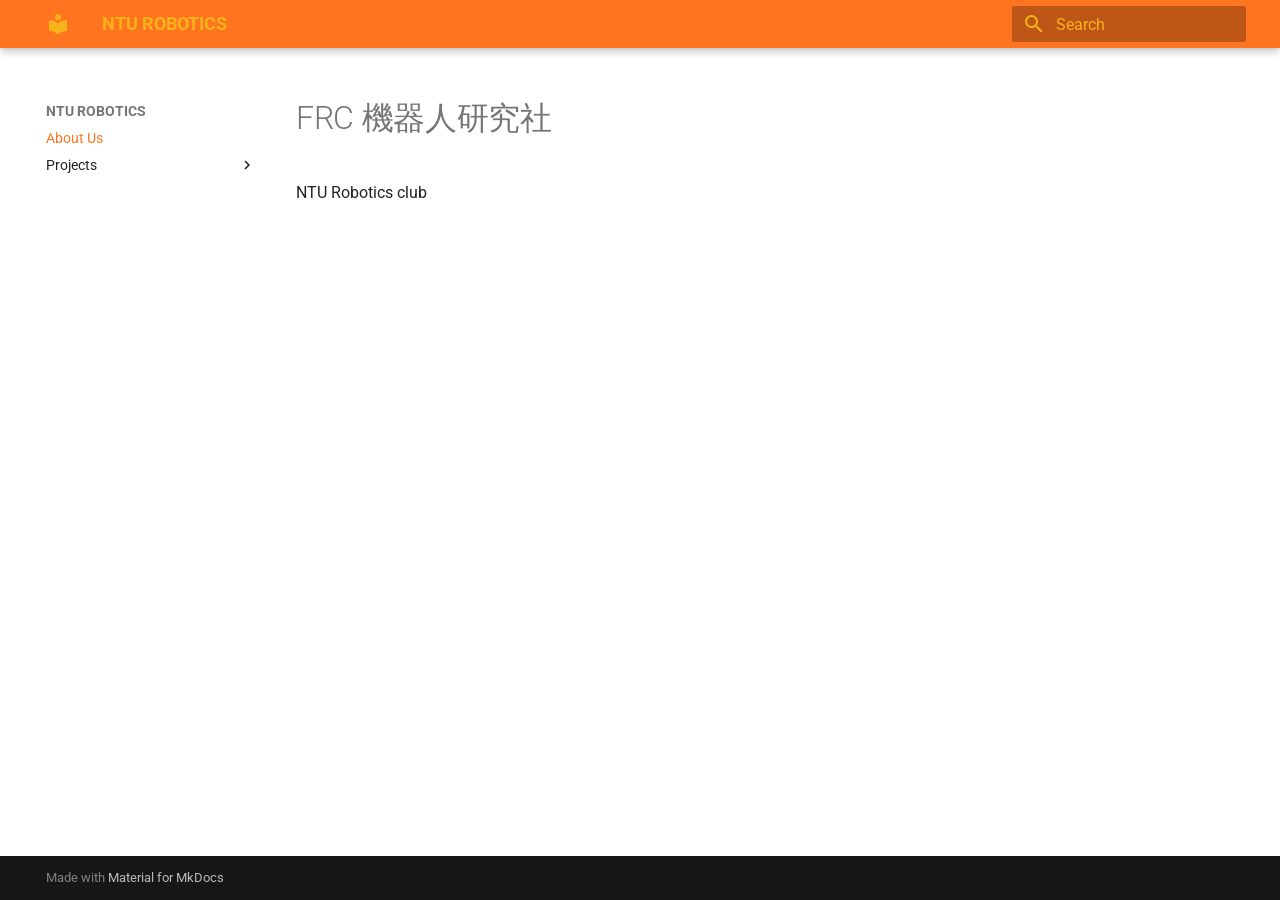
<file: site/index.html>
<!doctype html>
<html lang="en" class="no-js">
  <head>
    
      <meta charset="utf-8">
      <meta name="viewport" content="width=device-width,initial-scale=1">
      
        <meta name="description" content="Club documentation page">
      
      
        <meta name="author" content="ket3l4">
      
      
        <link rel="canonical" href="https://nturobotics.github.io/nturobotics/">
      
      
      
        <link rel="next" href="projects/arm/">
      
      
        
      
      
      <link rel="icon" href="assets/images/favicon.png">
      <meta name="generator" content="mkdocs-1.6.1, mkdocs-material-9.7.7">
    
    
      
        <title>NTU ROBOTICS</title>
      
    
    
      <link rel="stylesheet" href="assets/stylesheets/main.ec1eaa64.min.css">
      
      


    
    
      
    
    
      
        
        
        <link rel="preconnect" href="https://fonts.gstatic.com" crossorigin>
        <link rel="stylesheet" href="https://fonts.googleapis.com/css?family=Roboto:300,300i,400,400i,700,700i%7CRoboto+Mono:400,400i,700,700i&display=fallback">
        <style>:root{--md-text-font:"Roboto";--md-code-font:"Roboto Mono"}</style>
      
    
    
    <script>__md_scope=new URL(".",location),__md_hash=e=>[...e].reduce(((e,_)=>(e<<5)-e+_.charCodeAt(0)),0),__md_get=(e,_=localStorage,t=__md_scope)=>JSON.parse(_.getItem(t.pathname+"."+e)),__md_set=(e,_,t=localStorage,a=__md_scope)=>{try{t.setItem(a.pathname+"."+e,JSON.stringify(_))}catch(e){}}</script>
    
      

    
    
  </head>
  
  
    <body dir="ltr">
  
    
    <input class="md-toggle" data-md-toggle="drawer" type="checkbox" id="__drawer" autocomplete="off">
    <input class="md-toggle" data-md-toggle="search" type="checkbox" id="__search" autocomplete="off">
    <label class="md-overlay" for="__drawer"></label>
    <div data-md-component="skip">
      
        
        <a href="#frc" class="md-skip">
          Skip to content
        </a>
      
    </div>
    <div data-md-component="announce">
      
    </div>
    
    
      

  

<header class="md-header md-header--shadow" data-md-component="header">
  <nav class="md-header__inner md-grid" aria-label="Header">
    <a href="." title="NTU ROBOTICS" class="md-header__button md-logo" aria-label="NTU ROBOTICS" data-md-component="logo">
      
  
  <svg xmlns="http://www.w3.org/2000/svg" viewBox="0 0 24 24"><path d="M12 8a3 3 0 0 0 3-3 3 3 0 0 0-3-3 3 3 0 0 0-3 3 3 3 0 0 0 3 3m0 3.54C9.64 9.35 6.5 8 3 8v11c3.5 0 6.64 1.35 9 3.54 2.36-2.19 5.5-3.54 9-3.54V8c-3.5 0-6.64 1.35-9 3.54"/></svg>

    </a>
    <label class="md-header__button md-icon" for="__drawer">
      
      <svg xmlns="http://www.w3.org/2000/svg" viewBox="0 0 24 24"><path d="M3 6h18v2H3zm0 5h18v2H3zm0 5h18v2H3z"/></svg>
    </label>
    <div class="md-header__title" data-md-component="header-title">
      <div class="md-header__ellipsis">
        <div class="md-header__topic">
          <span class="md-ellipsis">
            NTU ROBOTICS
          </span>
        </div>
        <div class="md-header__topic" data-md-component="header-topic">
          <span class="md-ellipsis">
            
              About Us
            
          </span>
        </div>
      </div>
    </div>
    
    
      <script>var palette=__md_get("__palette");if(palette&&palette.color){if("(prefers-color-scheme)"===palette.color.media){var media=matchMedia("(prefers-color-scheme: light)"),input=document.querySelector(media.matches?"[data-md-color-media='(prefers-color-scheme: light)']":"[data-md-color-media='(prefers-color-scheme: dark)']");palette.color.media=input.getAttribute("data-md-color-media"),palette.color.scheme=input.getAttribute("data-md-color-scheme"),palette.color.primary=input.getAttribute("data-md-color-primary"),palette.color.accent=input.getAttribute("data-md-color-accent")}for(var[key,value]of Object.entries(palette.color))document.body.setAttribute("data-md-color-"+key,value)}</script>
    
    
    
      
      
        <label class="md-header__button md-icon" for="__search">
          
          <svg xmlns="http://www.w3.org/2000/svg" viewBox="0 0 24 24"><path d="M9.5 3A6.5 6.5 0 0 1 16 9.5c0 1.61-.59 3.09-1.56 4.23l.27.27h.79l5 5-1.5 1.5-5-5v-.79l-.27-.27A6.52 6.52 0 0 1 9.5 16 6.5 6.5 0 0 1 3 9.5 6.5 6.5 0 0 1 9.5 3m0 2C7 5 5 7 5 9.5S7 14 9.5 14 14 12 14 9.5 12 5 9.5 5"/></svg>
        </label>
        <div class="md-search" data-md-component="search" role="dialog">
  <label class="md-search__overlay" for="__search"></label>
  <div class="md-search__inner" role="search">
    <form class="md-search__form" name="search">
      <input type="text" class="md-search__input" name="query" aria-label="Search" placeholder="Search" autocapitalize="off" autocorrect="off" autocomplete="off" spellcheck="false" data-md-component="search-query" required>
      <label class="md-search__icon md-icon" for="__search">
        
        <svg xmlns="http://www.w3.org/2000/svg" viewBox="0 0 24 24"><path d="M9.5 3A6.5 6.5 0 0 1 16 9.5c0 1.61-.59 3.09-1.56 4.23l.27.27h.79l5 5-1.5 1.5-5-5v-.79l-.27-.27A6.52 6.52 0 0 1 9.5 16 6.5 6.5 0 0 1 3 9.5 6.5 6.5 0 0 1 9.5 3m0 2C7 5 5 7 5 9.5S7 14 9.5 14 14 12 14 9.5 12 5 9.5 5"/></svg>
        
        <svg xmlns="http://www.w3.org/2000/svg" viewBox="0 0 24 24"><path d="M20 11v2H8l5.5 5.5-1.42 1.42L4.16 12l7.92-7.92L13.5 5.5 8 11z"/></svg>
      </label>
      <nav class="md-search__options" aria-label="Search">
        
        <button type="reset" class="md-search__icon md-icon" title="Clear" aria-label="Clear" tabindex="-1">
          
          <svg xmlns="http://www.w3.org/2000/svg" viewBox="0 0 24 24"><path d="M19 6.41 17.59 5 12 10.59 6.41 5 5 6.41 10.59 12 5 17.59 6.41 19 12 13.41 17.59 19 19 17.59 13.41 12z"/></svg>
        </button>
      </nav>
      
    </form>
    <div class="md-search__output">
      <div class="md-search__scrollwrap" tabindex="0" data-md-scrollfix>
        <div class="md-search-result" data-md-component="search-result">
          <div class="md-search-result__meta">
            Initializing search
          </div>
          <ol class="md-search-result__list" role="presentation"></ol>
        </div>
      </div>
    </div>
  </div>
</div>
      
    
    
  </nav>
  
</header>
    
    <div class="md-container" data-md-component="container">
      
      
        
          
        
      
      <main class="md-main" data-md-component="main">
        <div class="md-main__inner md-grid">
          
            
              
              <div class="md-sidebar md-sidebar--primary" data-md-component="sidebar" data-md-type="navigation" >
                <div class="md-sidebar__scrollwrap">
                  <div class="md-sidebar__inner">
                    



<nav class="md-nav md-nav--primary" aria-label="Navigation" data-md-level="0">
  <label class="md-nav__title" for="__drawer">
    <a href="." title="NTU ROBOTICS" class="md-nav__button md-logo" aria-label="NTU ROBOTICS" data-md-component="logo">
      
  
  <svg xmlns="http://www.w3.org/2000/svg" viewBox="0 0 24 24"><path d="M12 8a3 3 0 0 0 3-3 3 3 0 0 0-3-3 3 3 0 0 0-3 3 3 3 0 0 0 3 3m0 3.54C9.64 9.35 6.5 8 3 8v11c3.5 0 6.64 1.35 9 3.54 2.36-2.19 5.5-3.54 9-3.54V8c-3.5 0-6.64 1.35-9 3.54"/></svg>

    </a>
    NTU ROBOTICS
  </label>
  
  <ul class="md-nav__list" data-md-scrollfix>
    
      
      
  
  
    
  
  
  
    <li class="md-nav__item md-nav__item--active">
      
      <input class="md-nav__toggle md-toggle" type="checkbox" id="__toc">
      
      
        
      
      
      <a href="." class="md-nav__link md-nav__link--active">
        
  
  
  <span class="md-ellipsis">
    
  
    About Us
  

    
  </span>
  
  

      </a>
      
    </li>
  

    
      
      
  
  
  
  
    
    
    
    
    
    <li class="md-nav__item md-nav__item--nested">
      
        
        
        <input class="md-nav__toggle md-toggle " type="checkbox" id="__nav_2" >
        
          
          <label class="md-nav__link" for="__nav_2" id="__nav_2_label" tabindex="0">
            
  
  
  <span class="md-ellipsis">
    
  
    Projects
  

    
  </span>
  
  

            <span class="md-nav__icon md-icon"></span>
          </label>
        
        <nav class="md-nav" data-md-level="1" aria-labelledby="__nav_2_label" aria-expanded="false">
          <label class="md-nav__title" for="__nav_2">
            <span class="md-nav__icon md-icon"></span>
            
  
    Projects
  

          </label>
          <ul class="md-nav__list" data-md-scrollfix>
            
              
                
  
  
  
  
    <li class="md-nav__item">
      <a href="projects/arm/" class="md-nav__link">
        
  
  
  <span class="md-ellipsis">
    
  
    Robot Arm
  

    
  </span>
  
  

      </a>
    </li>
  

              
            
              
                
  
  
  
  
    <li class="md-nav__item">
      <a href="projects/rover/" class="md-nav__link">
        
  
  
  <span class="md-ellipsis">
    
  
    Rover
  

    
  </span>
  
  

      </a>
    </li>
  

              
            
              
                
  
  
  
  
    <li class="md-nav__item">
      <a href="projects/frisbee/" class="md-nav__link">
        
  
  
  <span class="md-ellipsis">
    
  
    Frisbee Thrower
  

    
  </span>
  
  

      </a>
    </li>
  

              
            
          </ul>
        </nav>
      
    </li>
  

    
  </ul>
</nav>
                  </div>
                </div>
              </div>
            
            
              
              <div class="md-sidebar md-sidebar--secondary" data-md-component="sidebar" data-md-type="toc" >
                <div class="md-sidebar__scrollwrap">
                  <div class="md-sidebar__inner">
                    

<nav class="md-nav md-nav--secondary" aria-label="Table of contents">
  
  
  
    
  
  
</nav>
                  </div>
                </div>
              </div>
            
          
          
            <div class="md-content" data-md-component="content">
              
              <article class="md-content__inner md-typeset">
                
                  



<h1 id="frc">FRC 機器人研究社</h1>
<p>NTU Robotics club</p>












                
              </article>
            </div>
          
          
<script>var target=document.getElementById(location.hash.slice(1));target&&target.name&&(target.checked=target.name.startsWith("__tabbed_"))</script>
        </div>
        
      </main>
      
        <footer class="md-footer">
  
  <div class="md-footer-meta md-typeset">
    <div class="md-footer-meta__inner md-grid">
      <div class="md-copyright">
  
  
    Made with
    <a href="https://squidfunk.github.io/mkdocs-material/" target="_blank" rel="noopener">
      Material for MkDocs
    </a>
  
</div>
      
    </div>
  </div>
</footer>
      
    </div>
    <div class="md-dialog" data-md-component="dialog">
      <div class="md-dialog__inner md-typeset"></div>
    </div>
    
    
    
      
      
      <script id="__config" type="application/json">{"annotate": null, "base": ".", "features": [], "search": "assets/javascripts/workers/search.2c215733.min.js", "tags": null, "translations": {"clipboard.copied": "Copied to clipboard", "clipboard.copy": "Copy to clipboard", "search.result.more.one": "1 more on this page", "search.result.more.other": "# more on this page", "search.result.none": "No matching documents", "search.result.one": "1 matching document", "search.result.other": "# matching documents", "search.result.placeholder": "Type to start searching", "search.result.term.missing": "Missing", "select.version": "Select version"}, "version": null}</script>
    
    
      <script src="assets/javascripts/bundle.d7400e89.min.js"></script>
      
    
  </body>
</html>
</file>
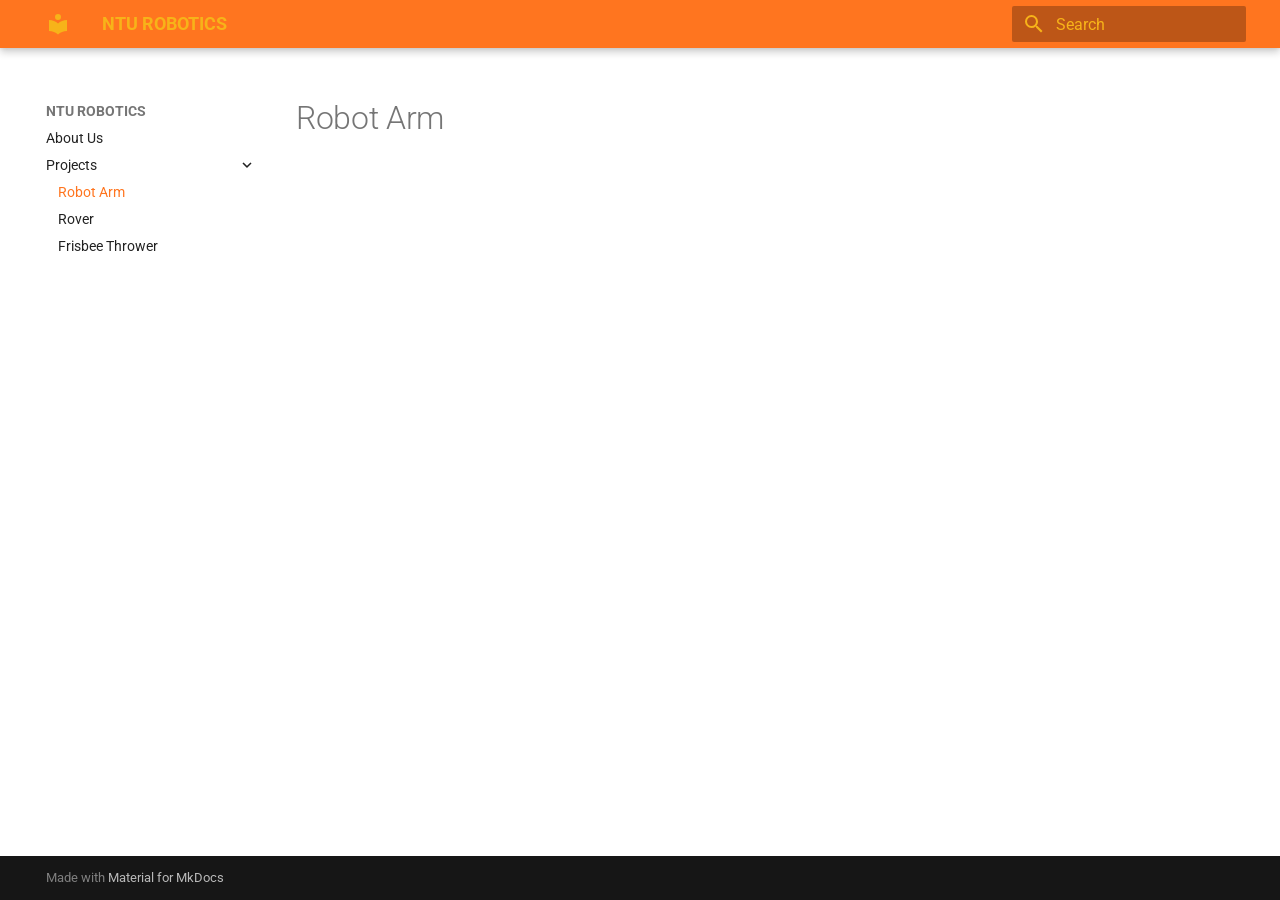
<file: site/projects/arm/index.html>
<!doctype html>
<html lang="en" class="no-js">
  <head>
    
      <meta charset="utf-8">
      <meta name="viewport" content="width=device-width,initial-scale=1">
      
        <meta name="description" content="Club documentation page">
      
      
        <meta name="author" content="ket3l4">
      
      
        <link rel="canonical" href="https://nturobotics.github.io/nturobotics/projects/arm/">
      
      
        <link rel="prev" href="../..">
      
      
        <link rel="next" href="../rover/">
      
      
        
      
      
      <link rel="icon" href="../../assets/images/favicon.png">
      <meta name="generator" content="mkdocs-1.6.1, mkdocs-material-9.7.7">
    
    
      
        <title>Robot Arm - NTU ROBOTICS</title>
      
    
    
      <link rel="stylesheet" href="../../assets/stylesheets/main.ec1eaa64.min.css">
      
      


    
    
      
    
    
      
        
        
        <link rel="preconnect" href="https://fonts.gstatic.com" crossorigin>
        <link rel="stylesheet" href="https://fonts.googleapis.com/css?family=Roboto:300,300i,400,400i,700,700i%7CRoboto+Mono:400,400i,700,700i&display=fallback">
        <style>:root{--md-text-font:"Roboto";--md-code-font:"Roboto Mono"}</style>
      
    
    
    <script>__md_scope=new URL("../..",location),__md_hash=e=>[...e].reduce(((e,_)=>(e<<5)-e+_.charCodeAt(0)),0),__md_get=(e,_=localStorage,t=__md_scope)=>JSON.parse(_.getItem(t.pathname+"."+e)),__md_set=(e,_,t=localStorage,a=__md_scope)=>{try{t.setItem(a.pathname+"."+e,JSON.stringify(_))}catch(e){}}</script>
    
      

    
    
  </head>
  
  
    <body dir="ltr">
  
    
    <input class="md-toggle" data-md-toggle="drawer" type="checkbox" id="__drawer" autocomplete="off">
    <input class="md-toggle" data-md-toggle="search" type="checkbox" id="__search" autocomplete="off">
    <label class="md-overlay" for="__drawer"></label>
    <div data-md-component="skip">
      
    </div>
    <div data-md-component="announce">
      
    </div>
    
    
      

  

<header class="md-header md-header--shadow" data-md-component="header">
  <nav class="md-header__inner md-grid" aria-label="Header">
    <a href="../.." title="NTU ROBOTICS" class="md-header__button md-logo" aria-label="NTU ROBOTICS" data-md-component="logo">
      
  
  <svg xmlns="http://www.w3.org/2000/svg" viewBox="0 0 24 24"><path d="M12 8a3 3 0 0 0 3-3 3 3 0 0 0-3-3 3 3 0 0 0-3 3 3 3 0 0 0 3 3m0 3.54C9.64 9.35 6.5 8 3 8v11c3.5 0 6.64 1.35 9 3.54 2.36-2.19 5.5-3.54 9-3.54V8c-3.5 0-6.64 1.35-9 3.54"/></svg>

    </a>
    <label class="md-header__button md-icon" for="__drawer">
      
      <svg xmlns="http://www.w3.org/2000/svg" viewBox="0 0 24 24"><path d="M3 6h18v2H3zm0 5h18v2H3zm0 5h18v2H3z"/></svg>
    </label>
    <div class="md-header__title" data-md-component="header-title">
      <div class="md-header__ellipsis">
        <div class="md-header__topic">
          <span class="md-ellipsis">
            NTU ROBOTICS
          </span>
        </div>
        <div class="md-header__topic" data-md-component="header-topic">
          <span class="md-ellipsis">
            
              Robot Arm
            
          </span>
        </div>
      </div>
    </div>
    
    
      <script>var palette=__md_get("__palette");if(palette&&palette.color){if("(prefers-color-scheme)"===palette.color.media){var media=matchMedia("(prefers-color-scheme: light)"),input=document.querySelector(media.matches?"[data-md-color-media='(prefers-color-scheme: light)']":"[data-md-color-media='(prefers-color-scheme: dark)']");palette.color.media=input.getAttribute("data-md-color-media"),palette.color.scheme=input.getAttribute("data-md-color-scheme"),palette.color.primary=input.getAttribute("data-md-color-primary"),palette.color.accent=input.getAttribute("data-md-color-accent")}for(var[key,value]of Object.entries(palette.color))document.body.setAttribute("data-md-color-"+key,value)}</script>
    
    
    
      
      
        <label class="md-header__button md-icon" for="__search">
          
          <svg xmlns="http://www.w3.org/2000/svg" viewBox="0 0 24 24"><path d="M9.5 3A6.5 6.5 0 0 1 16 9.5c0 1.61-.59 3.09-1.56 4.23l.27.27h.79l5 5-1.5 1.5-5-5v-.79l-.27-.27A6.52 6.52 0 0 1 9.5 16 6.5 6.5 0 0 1 3 9.5 6.5 6.5 0 0 1 9.5 3m0 2C7 5 5 7 5 9.5S7 14 9.5 14 14 12 14 9.5 12 5 9.5 5"/></svg>
        </label>
        <div class="md-search" data-md-component="search" role="dialog">
  <label class="md-search__overlay" for="__search"></label>
  <div class="md-search__inner" role="search">
    <form class="md-search__form" name="search">
      <input type="text" class="md-search__input" name="query" aria-label="Search" placeholder="Search" autocapitalize="off" autocorrect="off" autocomplete="off" spellcheck="false" data-md-component="search-query" required>
      <label class="md-search__icon md-icon" for="__search">
        
        <svg xmlns="http://www.w3.org/2000/svg" viewBox="0 0 24 24"><path d="M9.5 3A6.5 6.5 0 0 1 16 9.5c0 1.61-.59 3.09-1.56 4.23l.27.27h.79l5 5-1.5 1.5-5-5v-.79l-.27-.27A6.52 6.52 0 0 1 9.5 16 6.5 6.5 0 0 1 3 9.5 6.5 6.5 0 0 1 9.5 3m0 2C7 5 5 7 5 9.5S7 14 9.5 14 14 12 14 9.5 12 5 9.5 5"/></svg>
        
        <svg xmlns="http://www.w3.org/2000/svg" viewBox="0 0 24 24"><path d="M20 11v2H8l5.5 5.5-1.42 1.42L4.16 12l7.92-7.92L13.5 5.5 8 11z"/></svg>
      </label>
      <nav class="md-search__options" aria-label="Search">
        
        <button type="reset" class="md-search__icon md-icon" title="Clear" aria-label="Clear" tabindex="-1">
          
          <svg xmlns="http://www.w3.org/2000/svg" viewBox="0 0 24 24"><path d="M19 6.41 17.59 5 12 10.59 6.41 5 5 6.41 10.59 12 5 17.59 6.41 19 12 13.41 17.59 19 19 17.59 13.41 12z"/></svg>
        </button>
      </nav>
      
    </form>
    <div class="md-search__output">
      <div class="md-search__scrollwrap" tabindex="0" data-md-scrollfix>
        <div class="md-search-result" data-md-component="search-result">
          <div class="md-search-result__meta">
            Initializing search
          </div>
          <ol class="md-search-result__list" role="presentation"></ol>
        </div>
      </div>
    </div>
  </div>
</div>
      
    
    
  </nav>
  
</header>
    
    <div class="md-container" data-md-component="container">
      
      
        
          
        
      
      <main class="md-main" data-md-component="main">
        <div class="md-main__inner md-grid">
          
            
              
              <div class="md-sidebar md-sidebar--primary" data-md-component="sidebar" data-md-type="navigation" >
                <div class="md-sidebar__scrollwrap">
                  <div class="md-sidebar__inner">
                    



<nav class="md-nav md-nav--primary" aria-label="Navigation" data-md-level="0">
  <label class="md-nav__title" for="__drawer">
    <a href="../.." title="NTU ROBOTICS" class="md-nav__button md-logo" aria-label="NTU ROBOTICS" data-md-component="logo">
      
  
  <svg xmlns="http://www.w3.org/2000/svg" viewBox="0 0 24 24"><path d="M12 8a3 3 0 0 0 3-3 3 3 0 0 0-3-3 3 3 0 0 0-3 3 3 3 0 0 0 3 3m0 3.54C9.64 9.35 6.5 8 3 8v11c3.5 0 6.64 1.35 9 3.54 2.36-2.19 5.5-3.54 9-3.54V8c-3.5 0-6.64 1.35-9 3.54"/></svg>

    </a>
    NTU ROBOTICS
  </label>
  
  <ul class="md-nav__list" data-md-scrollfix>
    
      
      
  
  
  
  
    <li class="md-nav__item">
      <a href="../.." class="md-nav__link">
        
  
  
  <span class="md-ellipsis">
    
  
    About Us
  

    
  </span>
  
  

      </a>
    </li>
  

    
      
      
  
  
    
  
  
  
    
    
    
    
    
    <li class="md-nav__item md-nav__item--active md-nav__item--nested">
      
        
        
        <input class="md-nav__toggle md-toggle " type="checkbox" id="__nav_2" checked>
        
          
          <label class="md-nav__link" for="__nav_2" id="__nav_2_label" tabindex="0">
            
  
  
  <span class="md-ellipsis">
    
  
    Projects
  

    
  </span>
  
  

            <span class="md-nav__icon md-icon"></span>
          </label>
        
        <nav class="md-nav" data-md-level="1" aria-labelledby="__nav_2_label" aria-expanded="true">
          <label class="md-nav__title" for="__nav_2">
            <span class="md-nav__icon md-icon"></span>
            
  
    Projects
  

          </label>
          <ul class="md-nav__list" data-md-scrollfix>
            
              
                
  
  
    
  
  
  
    <li class="md-nav__item md-nav__item--active">
      
      <input class="md-nav__toggle md-toggle" type="checkbox" id="__toc">
      
      
      
      <a href="./" class="md-nav__link md-nav__link--active">
        
  
  
  <span class="md-ellipsis">
    
  
    Robot Arm
  

    
  </span>
  
  

      </a>
      
    </li>
  

              
            
              
                
  
  
  
  
    <li class="md-nav__item">
      <a href="../rover/" class="md-nav__link">
        
  
  
  <span class="md-ellipsis">
    
  
    Rover
  

    
  </span>
  
  

      </a>
    </li>
  

              
            
              
                
  
  
  
  
    <li class="md-nav__item">
      <a href="../frisbee/" class="md-nav__link">
        
  
  
  <span class="md-ellipsis">
    
  
    Frisbee Thrower
  

    
  </span>
  
  

      </a>
    </li>
  

              
            
          </ul>
        </nav>
      
    </li>
  

    
  </ul>
</nav>
                  </div>
                </div>
              </div>
            
            
              
              <div class="md-sidebar md-sidebar--secondary" data-md-component="sidebar" data-md-type="toc" >
                <div class="md-sidebar__scrollwrap">
                  <div class="md-sidebar__inner">
                    

<nav class="md-nav md-nav--secondary" aria-label="Table of contents">
  
  
  
  
</nav>
                  </div>
                </div>
              </div>
            
          
          
            <div class="md-content" data-md-component="content">
              
              <article class="md-content__inner md-typeset">
                
                  



  <h1>Robot Arm</h1>














                
              </article>
            </div>
          
          
<script>var target=document.getElementById(location.hash.slice(1));target&&target.name&&(target.checked=target.name.startsWith("__tabbed_"))</script>
        </div>
        
      </main>
      
        <footer class="md-footer">
  
  <div class="md-footer-meta md-typeset">
    <div class="md-footer-meta__inner md-grid">
      <div class="md-copyright">
  
  
    Made with
    <a href="https://squidfunk.github.io/mkdocs-material/" target="_blank" rel="noopener">
      Material for MkDocs
    </a>
  
</div>
      
    </div>
  </div>
</footer>
      
    </div>
    <div class="md-dialog" data-md-component="dialog">
      <div class="md-dialog__inner md-typeset"></div>
    </div>
    
    
    
      
      
      <script id="__config" type="application/json">{"annotate": null, "base": "../..", "features": [], "search": "../../assets/javascripts/workers/search.2c215733.min.js", "tags": null, "translations": {"clipboard.copied": "Copied to clipboard", "clipboard.copy": "Copy to clipboard", "search.result.more.one": "1 more on this page", "search.result.more.other": "# more on this page", "search.result.none": "No matching documents", "search.result.one": "1 matching document", "search.result.other": "# matching documents", "search.result.placeholder": "Type to start searching", "search.result.term.missing": "Missing", "select.version": "Select version"}, "version": null}</script>
    
    
      <script src="../../assets/javascripts/bundle.d7400e89.min.js"></script>
      
    
  </body>
</html>
</file>
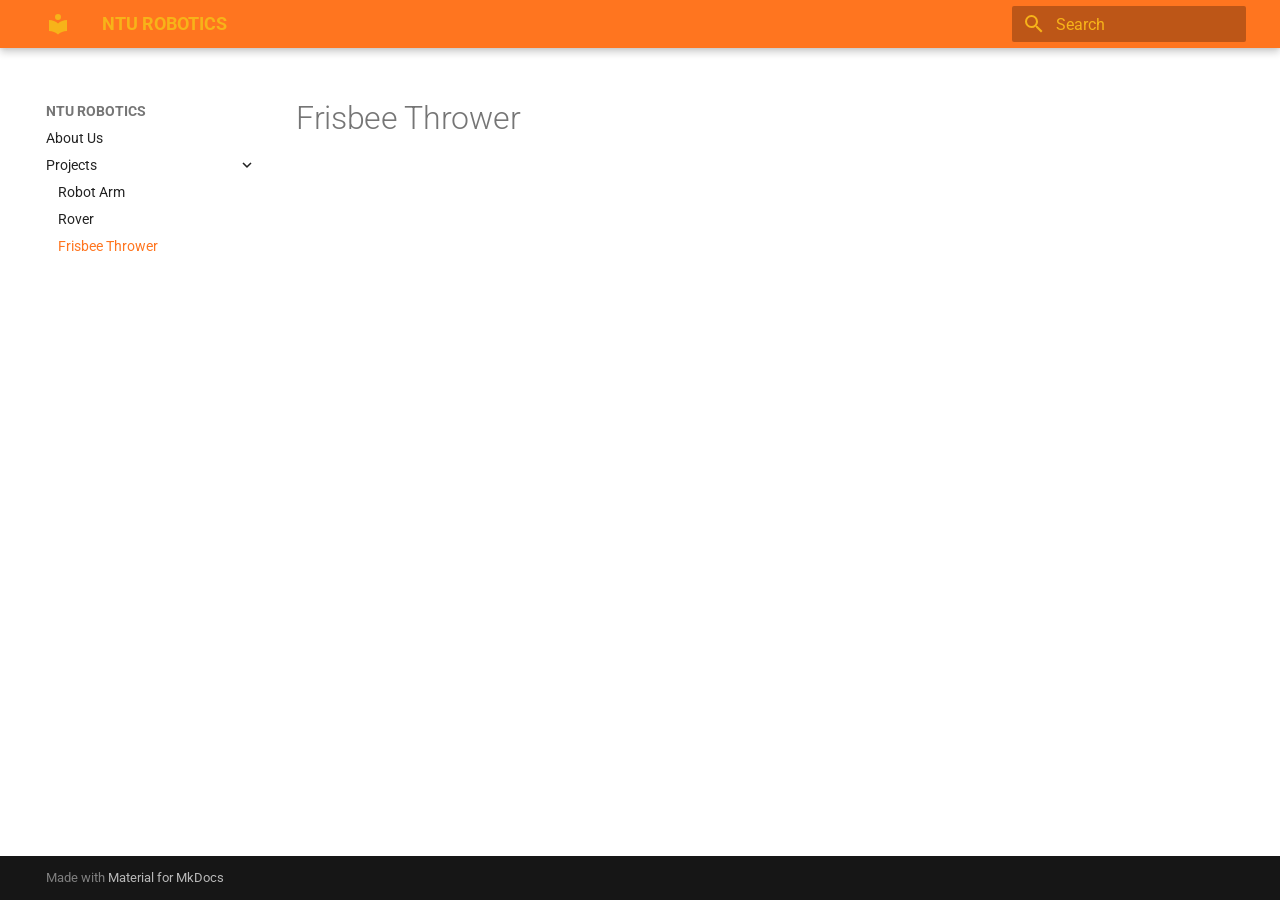
<file: site/projects/frisbee/index.html>
<!doctype html>
<html lang="en" class="no-js">
  <head>
    
      <meta charset="utf-8">
      <meta name="viewport" content="width=device-width,initial-scale=1">
      
        <meta name="description" content="Club documentation page">
      
      
        <meta name="author" content="ket3l4">
      
      
        <link rel="canonical" href="https://nturobotics.github.io/nturobotics/projects/frisbee/">
      
      
        <link rel="prev" href="../rover/">
      
      
      
        
      
      
      <link rel="icon" href="../../assets/images/favicon.png">
      <meta name="generator" content="mkdocs-1.6.1, mkdocs-material-9.7.7">
    
    
      
        <title>Frisbee Thrower - NTU ROBOTICS</title>
      
    
    
      <link rel="stylesheet" href="../../assets/stylesheets/main.ec1eaa64.min.css">
      
      


    
    
      
    
    
      
        
        
        <link rel="preconnect" href="https://fonts.gstatic.com" crossorigin>
        <link rel="stylesheet" href="https://fonts.googleapis.com/css?family=Roboto:300,300i,400,400i,700,700i%7CRoboto+Mono:400,400i,700,700i&display=fallback">
        <style>:root{--md-text-font:"Roboto";--md-code-font:"Roboto Mono"}</style>
      
    
    
    <script>__md_scope=new URL("../..",location),__md_hash=e=>[...e].reduce(((e,_)=>(e<<5)-e+_.charCodeAt(0)),0),__md_get=(e,_=localStorage,t=__md_scope)=>JSON.parse(_.getItem(t.pathname+"."+e)),__md_set=(e,_,t=localStorage,a=__md_scope)=>{try{t.setItem(a.pathname+"."+e,JSON.stringify(_))}catch(e){}}</script>
    
      

    
    
  </head>
  
  
    <body dir="ltr">
  
    
    <input class="md-toggle" data-md-toggle="drawer" type="checkbox" id="__drawer" autocomplete="off">
    <input class="md-toggle" data-md-toggle="search" type="checkbox" id="__search" autocomplete="off">
    <label class="md-overlay" for="__drawer"></label>
    <div data-md-component="skip">
      
    </div>
    <div data-md-component="announce">
      
    </div>
    
    
      

  

<header class="md-header md-header--shadow" data-md-component="header">
  <nav class="md-header__inner md-grid" aria-label="Header">
    <a href="../.." title="NTU ROBOTICS" class="md-header__button md-logo" aria-label="NTU ROBOTICS" data-md-component="logo">
      
  
  <svg xmlns="http://www.w3.org/2000/svg" viewBox="0 0 24 24"><path d="M12 8a3 3 0 0 0 3-3 3 3 0 0 0-3-3 3 3 0 0 0-3 3 3 3 0 0 0 3 3m0 3.54C9.64 9.35 6.5 8 3 8v11c3.5 0 6.64 1.35 9 3.54 2.36-2.19 5.5-3.54 9-3.54V8c-3.5 0-6.64 1.35-9 3.54"/></svg>

    </a>
    <label class="md-header__button md-icon" for="__drawer">
      
      <svg xmlns="http://www.w3.org/2000/svg" viewBox="0 0 24 24"><path d="M3 6h18v2H3zm0 5h18v2H3zm0 5h18v2H3z"/></svg>
    </label>
    <div class="md-header__title" data-md-component="header-title">
      <div class="md-header__ellipsis">
        <div class="md-header__topic">
          <span class="md-ellipsis">
            NTU ROBOTICS
          </span>
        </div>
        <div class="md-header__topic" data-md-component="header-topic">
          <span class="md-ellipsis">
            
              Frisbee Thrower
            
          </span>
        </div>
      </div>
    </div>
    
    
      <script>var palette=__md_get("__palette");if(palette&&palette.color){if("(prefers-color-scheme)"===palette.color.media){var media=matchMedia("(prefers-color-scheme: light)"),input=document.querySelector(media.matches?"[data-md-color-media='(prefers-color-scheme: light)']":"[data-md-color-media='(prefers-color-scheme: dark)']");palette.color.media=input.getAttribute("data-md-color-media"),palette.color.scheme=input.getAttribute("data-md-color-scheme"),palette.color.primary=input.getAttribute("data-md-color-primary"),palette.color.accent=input.getAttribute("data-md-color-accent")}for(var[key,value]of Object.entries(palette.color))document.body.setAttribute("data-md-color-"+key,value)}</script>
    
    
    
      
      
        <label class="md-header__button md-icon" for="__search">
          
          <svg xmlns="http://www.w3.org/2000/svg" viewBox="0 0 24 24"><path d="M9.5 3A6.5 6.5 0 0 1 16 9.5c0 1.61-.59 3.09-1.56 4.23l.27.27h.79l5 5-1.5 1.5-5-5v-.79l-.27-.27A6.52 6.52 0 0 1 9.5 16 6.5 6.5 0 0 1 3 9.5 6.5 6.5 0 0 1 9.5 3m0 2C7 5 5 7 5 9.5S7 14 9.5 14 14 12 14 9.5 12 5 9.5 5"/></svg>
        </label>
        <div class="md-search" data-md-component="search" role="dialog">
  <label class="md-search__overlay" for="__search"></label>
  <div class="md-search__inner" role="search">
    <form class="md-search__form" name="search">
      <input type="text" class="md-search__input" name="query" aria-label="Search" placeholder="Search" autocapitalize="off" autocorrect="off" autocomplete="off" spellcheck="false" data-md-component="search-query" required>
      <label class="md-search__icon md-icon" for="__search">
        
        <svg xmlns="http://www.w3.org/2000/svg" viewBox="0 0 24 24"><path d="M9.5 3A6.5 6.5 0 0 1 16 9.5c0 1.61-.59 3.09-1.56 4.23l.27.27h.79l5 5-1.5 1.5-5-5v-.79l-.27-.27A6.52 6.52 0 0 1 9.5 16 6.5 6.5 0 0 1 3 9.5 6.5 6.5 0 0 1 9.5 3m0 2C7 5 5 7 5 9.5S7 14 9.5 14 14 12 14 9.5 12 5 9.5 5"/></svg>
        
        <svg xmlns="http://www.w3.org/2000/svg" viewBox="0 0 24 24"><path d="M20 11v2H8l5.5 5.5-1.42 1.42L4.16 12l7.92-7.92L13.5 5.5 8 11z"/></svg>
      </label>
      <nav class="md-search__options" aria-label="Search">
        
        <button type="reset" class="md-search__icon md-icon" title="Clear" aria-label="Clear" tabindex="-1">
          
          <svg xmlns="http://www.w3.org/2000/svg" viewBox="0 0 24 24"><path d="M19 6.41 17.59 5 12 10.59 6.41 5 5 6.41 10.59 12 5 17.59 6.41 19 12 13.41 17.59 19 19 17.59 13.41 12z"/></svg>
        </button>
      </nav>
      
    </form>
    <div class="md-search__output">
      <div class="md-search__scrollwrap" tabindex="0" data-md-scrollfix>
        <div class="md-search-result" data-md-component="search-result">
          <div class="md-search-result__meta">
            Initializing search
          </div>
          <ol class="md-search-result__list" role="presentation"></ol>
        </div>
      </div>
    </div>
  </div>
</div>
      
    
    
  </nav>
  
</header>
    
    <div class="md-container" data-md-component="container">
      
      
        
          
        
      
      <main class="md-main" data-md-component="main">
        <div class="md-main__inner md-grid">
          
            
              
              <div class="md-sidebar md-sidebar--primary" data-md-component="sidebar" data-md-type="navigation" >
                <div class="md-sidebar__scrollwrap">
                  <div class="md-sidebar__inner">
                    



<nav class="md-nav md-nav--primary" aria-label="Navigation" data-md-level="0">
  <label class="md-nav__title" for="__drawer">
    <a href="../.." title="NTU ROBOTICS" class="md-nav__button md-logo" aria-label="NTU ROBOTICS" data-md-component="logo">
      
  
  <svg xmlns="http://www.w3.org/2000/svg" viewBox="0 0 24 24"><path d="M12 8a3 3 0 0 0 3-3 3 3 0 0 0-3-3 3 3 0 0 0-3 3 3 3 0 0 0 3 3m0 3.54C9.64 9.35 6.5 8 3 8v11c3.5 0 6.64 1.35 9 3.54 2.36-2.19 5.5-3.54 9-3.54V8c-3.5 0-6.64 1.35-9 3.54"/></svg>

    </a>
    NTU ROBOTICS
  </label>
  
  <ul class="md-nav__list" data-md-scrollfix>
    
      
      
  
  
  
  
    <li class="md-nav__item">
      <a href="../.." class="md-nav__link">
        
  
  
  <span class="md-ellipsis">
    
  
    About Us
  

    
  </span>
  
  

      </a>
    </li>
  

    
      
      
  
  
    
  
  
  
    
    
    
    
    
    <li class="md-nav__item md-nav__item--active md-nav__item--nested">
      
        
        
        <input class="md-nav__toggle md-toggle " type="checkbox" id="__nav_2" checked>
        
          
          <label class="md-nav__link" for="__nav_2" id="__nav_2_label" tabindex="0">
            
  
  
  <span class="md-ellipsis">
    
  
    Projects
  

    
  </span>
  
  

            <span class="md-nav__icon md-icon"></span>
          </label>
        
        <nav class="md-nav" data-md-level="1" aria-labelledby="__nav_2_label" aria-expanded="true">
          <label class="md-nav__title" for="__nav_2">
            <span class="md-nav__icon md-icon"></span>
            
  
    Projects
  

          </label>
          <ul class="md-nav__list" data-md-scrollfix>
            
              
                
  
  
  
  
    <li class="md-nav__item">
      <a href="../arm/" class="md-nav__link">
        
  
  
  <span class="md-ellipsis">
    
  
    Robot Arm
  

    
  </span>
  
  

      </a>
    </li>
  

              
            
              
                
  
  
  
  
    <li class="md-nav__item">
      <a href="../rover/" class="md-nav__link">
        
  
  
  <span class="md-ellipsis">
    
  
    Rover
  

    
  </span>
  
  

      </a>
    </li>
  

              
            
              
                
  
  
    
  
  
  
    <li class="md-nav__item md-nav__item--active">
      
      <input class="md-nav__toggle md-toggle" type="checkbox" id="__toc">
      
      
      
      <a href="./" class="md-nav__link md-nav__link--active">
        
  
  
  <span class="md-ellipsis">
    
  
    Frisbee Thrower
  

    
  </span>
  
  

      </a>
      
    </li>
  

              
            
          </ul>
        </nav>
      
    </li>
  

    
  </ul>
</nav>
                  </div>
                </div>
              </div>
            
            
              
              <div class="md-sidebar md-sidebar--secondary" data-md-component="sidebar" data-md-type="toc" >
                <div class="md-sidebar__scrollwrap">
                  <div class="md-sidebar__inner">
                    

<nav class="md-nav md-nav--secondary" aria-label="Table of contents">
  
  
  
  
</nav>
                  </div>
                </div>
              </div>
            
          
          
            <div class="md-content" data-md-component="content">
              
              <article class="md-content__inner md-typeset">
                
                  



  <h1>Frisbee Thrower</h1>














                
              </article>
            </div>
          
          
<script>var target=document.getElementById(location.hash.slice(1));target&&target.name&&(target.checked=target.name.startsWith("__tabbed_"))</script>
        </div>
        
      </main>
      
        <footer class="md-footer">
  
  <div class="md-footer-meta md-typeset">
    <div class="md-footer-meta__inner md-grid">
      <div class="md-copyright">
  
  
    Made with
    <a href="https://squidfunk.github.io/mkdocs-material/" target="_blank" rel="noopener">
      Material for MkDocs
    </a>
  
</div>
      
    </div>
  </div>
</footer>
      
    </div>
    <div class="md-dialog" data-md-component="dialog">
      <div class="md-dialog__inner md-typeset"></div>
    </div>
    
    
    
      
      
      <script id="__config" type="application/json">{"annotate": null, "base": "../..", "features": [], "search": "../../assets/javascripts/workers/search.2c215733.min.js", "tags": null, "translations": {"clipboard.copied": "Copied to clipboard", "clipboard.copy": "Copy to clipboard", "search.result.more.one": "1 more on this page", "search.result.more.other": "# more on this page", "search.result.none": "No matching documents", "search.result.one": "1 matching document", "search.result.other": "# matching documents", "search.result.placeholder": "Type to start searching", "search.result.term.missing": "Missing", "select.version": "Select version"}, "version": null}</script>
    
    
      <script src="../../assets/javascripts/bundle.d7400e89.min.js"></script>
      
    
  </body>
</html>
</file>
<file: site/assets/stylesheets/main.ec1eaa64.min.css>
@charset "UTF-8";html{-webkit-text-size-adjust:none;-moz-text-size-adjust:none;text-size-adjust:none;box-sizing:border-box}*,:after,:before{box-sizing:inherit}@media (prefers-reduced-motion){*,:after,:before{transition:none!important}}body{margin:0}a,button,input,label{-webkit-tap-highlight-color:transparent}a{color:inherit;text-decoration:none}hr{border:0;box-sizing:initial;display:block;height:.05rem;overflow:visible;padding:0}small{font-size:80%}sub,sup{line-height:1em}img{border-style:none}table{border-collapse:initial;border-spacing:0}td,th{font-weight:400;vertical-align:top}button{background:#0000;border:0;font-family:inherit;font-size:inherit;margin:0;padding:0}input{border:0;outline:none}:root{--md-primary-fg-color:#ff751f;--md-primary-fg-color--light:#ff751f;--md-primary-fg-color--dark:#ff751f;--md-primary-bg-color:#f7b319;--md-primary-bg-color--light:#f7b319;--md-accent-fg-color:#00a2bf;--md-accent-fg-color--transparent:#526cfe1a;--md-accent-bg-color:#fff;--md-accent-bg-color--light:#ffffffb3}[data-md-color-scheme=default]{color-scheme:light}[data-md-color-scheme=default] img[src$="#gh-dark-mode-only"],[data-md-color-scheme=default] img[src$="#only-dark"]{display:none}:root,[data-md-color-scheme=default]{--md-hue:225deg;--md-default-fg-color:#000000de;--md-default-fg-color--light:#0000008a;--md-default-fg-color--lighter:#00000052;--md-default-fg-color--lightest:#00000012;--md-default-bg-color:#fff;--md-default-bg-color--light:#ffffffb3;--md-default-bg-color--lighter:#ffffff4d;--md-default-bg-color--lightest:#ffffff1f;--md-code-fg-color:#36464e;--md-code-bg-color:#f5f5f5;--md-code-bg-color--light:#f5f5f5b3;--md-code-bg-color--lighter:#f5f5f54d;--md-code-hl-color:#4287ff;--md-code-hl-color--light:#4287ff1a;--md-code-hl-number-color:#d52a2a;--md-code-hl-special-color:#db1457;--md-code-hl-function-color:#a846b9;--md-code-hl-constant-color:#6e59d9;--md-code-hl-keyword-color:#3f6ec6;--md-code-hl-string-color:#1c7d4d;--md-code-hl-name-color:var(--md-code-fg-color);--md-code-hl-operator-color:var(--md-default-fg-color--light);--md-code-hl-punctuation-color:var(--md-default-fg-color--light);--md-code-hl-comment-color:var(--md-default-fg-color--light);--md-code-hl-generic-color:var(--md-default-fg-color--light);--md-code-hl-variable-color:var(--md-default-fg-color--light);--md-typeset-color:var(--md-default-fg-color);--md-typeset-a-color:var(--md-primary-fg-color);--md-typeset-del-color:#f5503d26;--md-typeset-ins-color:#0bd57026;--md-typeset-kbd-color:#fafafa;--md-typeset-kbd-accent-color:#fff;--md-typeset-kbd-border-color:#b8b8b8;--md-typeset-mark-color:#ffff0080;--md-typeset-table-color:#0000001f;--md-typeset-table-color--light:rgba(0,0,0,.035);--md-admonition-fg-color:var(--md-default-fg-color);--md-admonition-bg-color:var(--md-default-bg-color);--md-warning-fg-color:#000000de;--md-warning-bg-color:#ff9;--md-footer-fg-color:#fff;--md-footer-fg-color--light:#ffffffb3;--md-footer-fg-color--lighter:#ffffff73;--md-footer-bg-color:#000000de;--md-footer-bg-color--dark:#00000052;--md-shadow-z1:0 0.2rem 0.5rem #0000000d,0 0 0.05rem #0000001a;--md-shadow-z2:0 0.2rem 0.5rem #0000001a,0 0 0.05rem #00000040;--md-shadow-z3:0 0.2rem 0.5rem #0003,0 0 0.05rem #00000059}.md-icon svg{fill:currentcolor;display:block;height:1.2rem;width:1.2rem}body{-webkit-font-smoothing:antialiased;-moz-osx-font-smoothing:grayscale;--md-text-font-family:var(--md-text-font,_),-apple-system,BlinkMacSystemFont,Helvetica,Arial,sans-serif;--md-code-font-family:var(--md-code-font,_),SFMono-Regular,Consolas,Menlo,monospace}aside,body,input{font-feature-settings:"kern","liga";color:var(--md-typeset-color);font-family:var(--md-text-font-family)}code,kbd,pre{font-feature-settings:"kern";font-family:var(--md-code-font-family)}:root{--md-typeset-table-sort-icon:url('data:image/svg+xml;charset=utf-8,<svg xmlns="http://www.w3.org/2000/svg" viewBox="0 0 24 24"><path d="m18 21-4-4h3V7h-3l4-4 4 4h-3v10h3M2 19v-2h10v2M2 13v-2h7v2M2 7V5h4v2z"/></svg>');--md-typeset-table-sort-icon--asc:url('data:image/svg+xml;charset=utf-8,<svg xmlns="http://www.w3.org/2000/svg" viewBox="0 0 24 24"><path d="M19 17h3l-4 4-4-4h3V3h2M2 17h10v2H2M6 5v2H2V5m0 6h7v2H2z"/></svg>');--md-typeset-table-sort-icon--desc:url('data:image/svg+xml;charset=utf-8,<svg xmlns="http://www.w3.org/2000/svg" viewBox="0 0 24 24"><path d="M19 7h3l-4-4-4 4h3v14h2M2 17h10v2H2M6 5v2H2V5m0 6h7v2H2z"/></svg>')}.md-typeset{-webkit-print-color-adjust:exact;color-adjust:exact;font-size:.8rem;line-height:1.6;overflow-wrap:break-word}@media print{.md-typeset{font-size:.68rem}}.md-typeset blockquote,.md-typeset dl,.md-typeset figure,.md-typeset ol,.md-typeset pre,.md-typeset ul{margin-bottom:1em;margin-top:1em}.md-typeset h1{color:var(--md-default-fg-color--light);font-size:2em;line-height:1.3;margin:0 0 1.25em}.md-typeset h1,.md-typeset h2{font-weight:300;letter-spacing:-.01em}.md-typeset h2{font-size:1.5625em;line-height:1.4;margin:1.6em 0 .64em}.md-typeset h3{font-size:1.25em;font-weight:400;letter-spacing:-.01em;line-height:1.5;margin:1.6em 0 .8em}.md-typeset h2+h3{margin-top:.8em}.md-typeset h4{font-weight:700;letter-spacing:-.01em;margin:1em 0}.md-typeset h5,.md-typeset h6{color:var(--md-default-fg-color--light);font-size:.8em;font-weight:700;letter-spacing:-.01em;margin:1.25em 0}.md-typeset h5{text-transform:uppercase}.md-typeset h5 code{text-transform:none}.md-typeset hr{border-bottom:.05rem solid var(--md-default-fg-color--lightest);display:flow-root;margin:1.5em 0}.md-typeset a{color:var(--md-typeset-a-color);word-break:break-word}.md-typeset a,.md-typeset a:before{transition:color 125ms}.md-typeset a:focus,.md-typeset a:hover{color:var(--md-accent-fg-color)}.md-typeset a:focus code,.md-typeset a:hover code{background-color:var(--md-accent-fg-color--transparent);color:var(--md-accent-fg-color)}.md-typeset a code{color:var(--md-typeset-a-color)}.md-typeset a.focus-visible{outline-color:var(--md-accent-fg-color);outline-offset:.2rem}.md-typeset code,.md-typeset kbd,.md-typeset pre{color:var(--md-code-fg-color);direction:ltr;font-variant-ligatures:none;transition:background-color 125ms}@media print{.md-typeset code,.md-typeset kbd,.md-typeset pre{white-space:pre-wrap}}.md-typeset code{background-color:var(--md-code-bg-color);border-radius:.1rem;-webkit-box-decoration-break:clone;box-decoration-break:clone;font-size:.85em;padding:0 .2941176471em;transition:color 125ms,background-color 125ms;word-break:break-word}.md-typeset code:not(.focus-visible){-webkit-tap-highlight-color:transparent;outline:none}.md-typeset pre{display:flow-root;line-height:1.4;position:relative}.md-typeset pre>code{-webkit-box-decoration-break:slice;box-decoration-break:slice;box-shadow:none;display:block;margin:0;outline-color:var(--md-accent-fg-color);overflow:auto;padding:.7720588235em 1.1764705882em;scrollbar-color:var(--md-default-fg-color--lighter) #0000;scrollbar-width:thin;touch-action:auto;word-break:normal}.md-typeset pre>code:hover{scrollbar-color:var(--md-accent-fg-color) #0000}.md-typeset pre>code::-webkit-scrollbar{height:.2rem;width:.2rem}.md-typeset pre>code::-webkit-scrollbar-thumb{background-color:var(--md-default-fg-color--lighter)}.md-typeset pre>code::-webkit-scrollbar-thumb:hover{background-color:var(--md-accent-fg-color)}.md-typeset kbd{background-color:var(--md-typeset-kbd-color);border-radius:.1rem;box-shadow:0 .1rem 0 .05rem var(--md-typeset-kbd-border-color),0 .1rem 0 var(--md-typeset-kbd-border-color),0 -.1rem .2rem var(--md-typeset-kbd-accent-color) inset;color:var(--md-default-fg-color);display:inline-block;font-size:.75em;padding:0 .6666666667em;vertical-align:text-top;word-break:break-word}.md-typeset mark{background-color:var(--md-typeset-mark-color);-webkit-box-decoration-break:clone;box-decoration-break:clone;color:inherit;word-break:break-word}.md-typeset abbr{cursor:help;text-decoration:none}.md-typeset [data-preview],.md-typeset abbr{border-bottom:.05rem dotted var(--md-default-fg-color--light)}.md-typeset small{opacity:.75}[dir=ltr] .md-typeset sub,[dir=ltr] .md-typeset sup{margin-left:.078125em}[dir=rtl] .md-typeset sub,[dir=rtl] .md-typeset sup{margin-right:.078125em}[dir=ltr] .md-typeset blockquote{padding-left:.6rem}[dir=rtl] .md-typeset blockquote{padding-right:.6rem}[dir=ltr] .md-typeset blockquote{border-left:.2rem solid var(--md-default-fg-color--lighter)}[dir=rtl] .md-typeset blockquote{border-right:.2rem solid var(--md-default-fg-color--lighter)}.md-typeset blockquote{color:var(--md-default-fg-color--light);margin-left:0;margin-right:0}.md-typeset ul{list-style-type:disc}.md-typeset ul[type]{list-style-type:revert-layer}[dir=ltr] .md-typeset ol,[dir=ltr] .md-typeset ul{margin-left:.625em}[dir=rtl] .md-typeset ol,[dir=rtl] .md-typeset ul{margin-right:.625em}.md-typeset ol,.md-typeset ul{padding:0}.md-typeset ol:not([hidden]),.md-typeset ul:not([hidden]){display:flow-root}.md-typeset ol ol,.md-typeset ul ol{list-style-type:lower-alpha}.md-typeset ol ol ol,.md-typeset ul ol ol{list-style-type:lower-roman}.md-typeset ol ol ol ol,.md-typeset ul ol ol ol{list-style-type:upper-alpha}.md-typeset ol ol ol ol ol,.md-typeset ul ol ol ol ol{list-style-type:upper-roman}.md-typeset ol[type],.md-typeset ul[type]{list-style-type:revert-layer}[dir=ltr] .md-typeset ol li,[dir=ltr] .md-typeset ul li{margin-left:1.25em}[dir=rtl] .md-typeset ol li,[dir=rtl] .md-typeset ul li{margin-right:1.25em}.md-typeset ol li,.md-typeset ul li{margin-bottom:.5em}.md-typeset ol li blockquote,.md-typeset ol li p,.md-typeset ul li blockquote,.md-typeset ul li p{margin:.5em 0}.md-typeset ol li:last-child,.md-typeset ul li:last-child{margin-bottom:0}[dir=ltr] .md-typeset ol li ol,[dir=ltr] .md-typeset ol li ul,[dir=ltr] .md-typeset ul li ol,[dir=ltr] .md-typeset ul li ul{margin-left:.625em}[dir=rtl] .md-typeset ol li ol,[dir=rtl] .md-typeset ol li ul,[dir=rtl] .md-typeset ul li ol,[dir=rtl] .md-typeset ul li ul{margin-right:.625em}.md-typeset ol li ol,.md-typeset ol li ul,.md-typeset ul li ol,.md-typeset ul li ul{margin-bottom:.5em;margin-top:.5em}[dir=ltr] .md-typeset dd{margin-left:1.875em}[dir=rtl] .md-typeset dd{margin-right:1.875em}.md-typeset dd{margin-bottom:1.5em;margin-top:1em}.md-typeset img,.md-typeset svg,.md-typeset video{height:auto;max-width:100%}.md-typeset img[align=left]{margin:1em 1em 1em 0}.md-typeset img[align=right]{margin:1em 0 1em 1em}.md-typeset img[align]:only-child{margin-top:0}.md-typeset figure{display:flow-root;margin:1em auto;max-width:100%;text-align:center;width:fit-content}.md-typeset figure img{display:block;margin:0 auto}.md-typeset figcaption{font-style:italic;margin:1em auto;max-width:24rem}.md-typeset iframe{max-width:100%}.md-typeset table:not([class]){background-color:var(--md-default-bg-color);border:.05rem solid var(--md-typeset-table-color);border-radius:.1rem;display:inline-block;font-size:.64rem;max-width:100%;overflow:auto;touch-action:auto}@media print{.md-typeset table:not([class]){display:table}}.md-typeset table:not([class])+*{margin-top:1.5em}.md-typeset table:not([class]) td>:first-child,.md-typeset table:not([class]) th>:first-child{margin-top:0}.md-typeset table:not([class]) td>:last-child,.md-typeset table:not([class]) th>:last-child{margin-bottom:0}.md-typeset table:not([class]) td:not([align]),.md-typeset table:not([class]) th:not([align]){text-align:left}[dir=rtl] .md-typeset table:not([class]) td:not([align]),[dir=rtl] .md-typeset table:not([class]) th:not([align]){text-align:right}.md-typeset table:not([class]) th{font-weight:700;min-width:5rem;padding:.9375em 1.25em;vertical-align:top}.md-typeset table:not([class]) td{border-top:.05rem solid var(--md-typeset-table-color);padding:.9375em 1.25em;vertical-align:top}.md-typeset table:not([class]) tbody tr{transition:background-color 125ms}.md-typeset table:not([class]) tbody tr:hover{background-color:var(--md-typeset-table-color--light);box-shadow:0 .05rem 0 var(--md-default-bg-color) inset}.md-typeset table:not([class]) a{word-break:normal}.md-typeset table th[role=columnheader]{cursor:pointer}[dir=ltr] .md-typeset table th[role=columnheader]:after{margin-left:.5em}[dir=rtl] .md-typeset table th[role=columnheader]:after{margin-right:.5em}.md-typeset table th[role=columnheader]:after{content:"";display:inline-block;height:1.2em;-webkit-mask-image:var(--md-typeset-table-sort-icon);mask-image:var(--md-typeset-table-sort-icon);-webkit-mask-repeat:no-repeat;mask-repeat:no-repeat;-webkit-mask-size:contain;mask-size:contain;transition:background-color 125ms;vertical-align:text-bottom;width:1.2em}.md-typeset table th[role=columnheader]:hover:after{background-color:var(--md-default-fg-color--lighter)}.md-typeset table th[role=columnheader][aria-sort=ascending]:after{background-color:var(--md-default-fg-color--light);-webkit-mask-image:var(--md-typeset-table-sort-icon--asc);mask-image:var(--md-typeset-table-sort-icon--asc)}.md-typeset table th[role=columnheader][aria-sort=descending]:after{background-color:var(--md-default-fg-color--light);-webkit-mask-image:var(--md-typeset-table-sort-icon--desc);mask-image:var(--md-typeset-table-sort-icon--desc)}.md-typeset__scrollwrap{margin:1em -.8rem;overflow-x:auto;touch-action:auto}.md-typeset__table{display:inline-block;margin-bottom:.5em;padding:0 .8rem}@media print{.md-typeset__table{display:block}}html .md-typeset__table table{display:table;margin:0;overflow:hidden;width:100%}@media screen and (max-width:44.984375em){.md-content__inner>pre{margin:1em -.8rem}.md-content__inner>pre code{border-radius:0}}.md-typeset .md-author{border-radius:100%;display:block;flex-shrink:0;height:1.6rem;overflow:hidden;position:relative;transition:color 125ms,transform 125ms;width:1.6rem}.md-typeset .md-author img{display:block}.md-typeset .md-author--more{background:var(--md-default-fg-color--lightest);color:var(--md-default-fg-color--lighter);font-size:.6rem;font-weight:700;line-height:1.6rem;text-align:center}.md-typeset .md-author--long{height:2.4rem;width:2.4rem}.md-typeset a.md-author{transform:scale(1)}.md-typeset a.md-author img{border-radius:100%;filter:grayscale(100%) opacity(75%);transition:filter 125ms}.md-typeset a.md-author:focus,.md-typeset a.md-author:hover{transform:scale(1.1);z-index:1}.md-typeset a.md-author:focus img,.md-typeset a.md-author:hover img{filter:grayscale(0)}.md-banner{background-color:var(--md-footer-bg-color);color:var(--md-footer-fg-color);overflow:auto}@media print{.md-banner{display:none}}.md-banner--warning{background-color:var(--md-warning-bg-color);color:var(--md-warning-fg-color)}.md-banner__inner{font-size:.7rem;margin:.6rem auto;padding:0 .8rem}[dir=ltr] .md-banner__button{float:right}[dir=rtl] .md-banner__button{float:left}.md-banner__button{color:inherit;cursor:pointer;transition:opacity .25s}.no-js .md-banner__button{display:none}.md-banner__button:hover{opacity:.7}html{font-size:125%;height:100%;overflow-x:hidden}@media screen and (min-width:100em){html{font-size:137.5%}}@media screen and (min-width:125em){html{font-size:150%}}body{background-color:var(--md-default-bg-color);display:flex;flex-direction:column;font-size:.5rem;min-height:100%;position:relative;width:100%}@media print{body{display:block}}@media screen and (max-width:59.984375em){body[data-md-scrolllock]{position:fixed}}.md-grid{margin-left:auto;margin-right:auto;max-width:61rem}.md-container{display:flex;flex-direction:column;flex-grow:1}@media print{.md-container{display:block}}.md-main{flex-grow:1}.md-main__inner{display:flex;height:100%;margin-top:1.5rem}.md-ellipsis{overflow:hidden;text-overflow:ellipsis}.md-toggle{display:none}.md-option{height:0;opacity:0;position:absolute;width:0}.md-option:checked+label:not([hidden]){display:block}.md-option.focus-visible+label{outline-color:var(--md-accent-fg-color);outline-style:auto}.md-skip{background-color:var(--md-default-fg-color);border-radius:.1rem;color:var(--md-default-bg-color);font-size:.64rem;margin:.5rem;opacity:0;outline-color:var(--md-accent-fg-color);padding:.3rem .5rem;position:fixed;transform:translateY(.4rem);z-index:-1}.md-skip:focus{opacity:1;transform:translateY(0);transition:transform .25s cubic-bezier(.4,0,.2,1),opacity 175ms 75ms;z-index:10}@page{margin:25mm}:root{--md-clipboard-icon:url('data:image/svg+xml;charset=utf-8,<svg xmlns="http://www.w3.org/2000/svg" viewBox="0 0 24 24"><path d="M19 21H8V7h11m0-2H8a2 2 0 0 0-2 2v14a2 2 0 0 0 2 2h11a2 2 0 0 0 2-2V7a2 2 0 0 0-2-2m-3-4H4a2 2 0 0 0-2 2v14h2V3h12z"/></svg>')}.md-clipboard{border-radius:.1rem;color:var(--md-default-fg-color--lightest);cursor:pointer;height:1.5em;outline-color:var(--md-accent-fg-color);outline-offset:.1rem;transition:color .25s;width:1.5em;z-index:1}@media print{.md-clipboard{display:none}}.md-clipboard:not(.focus-visible){-webkit-tap-highlight-color:transparent;outline:none}:hover>.md-clipboard{color:var(--md-default-fg-color--light)}.md-clipboard:focus,.md-clipboard:hover{color:var(--md-accent-fg-color)}.md-clipboard:after{background-color:currentcolor;content:"";display:block;height:1.125em;margin:0 auto;-webkit-mask-image:var(--md-clipboard-icon);mask-image:var(--md-clipboard-icon);-webkit-mask-position:center;mask-position:center;-webkit-mask-repeat:no-repeat;mask-repeat:no-repeat;-webkit-mask-size:contain;mask-size:contain;width:1.125em}.md-clipboard--inline{cursor:pointer}.md-clipboard--inline code{transition:color .25s,background-color .25s}.md-clipboard--inline:focus code,.md-clipboard--inline:hover code{background-color:var(--md-accent-fg-color--transparent);color:var(--md-accent-fg-color)}:root{--md-code-select-icon:url('data:image/svg+xml;charset=utf-8,<svg xmlns="http://www.w3.org/2000/svg" viewBox="0 0 24 24"><path d="M19 19h-4v2h4c1.1 0 2-.9 2-2v-4h-2m0-12h-4v2h4v4h2V5c0-1.1-.9-2-2-2M5 5h4V3H5c-1.1 0-2 .9-2 2v4h2m0 6H3v4c0 1.1.9 2 2 2h4v-2H5zm2-4h2v2H7zm4 0h2v2h-2zm4 0h2v2h-2zM7 7h2v2H7zm4 0h2v2h-2zm4 0h2v2h-2zm-8 8h2v2H7zm4 0h2v2h-2zm4 0h2v2h-2z"/></svg>');--md-code-copy-icon:url('data:image/svg+xml;charset=utf-8,<svg xmlns="http://www.w3.org/2000/svg" viewBox="0 0 24 24"><path d="M19 21H8V7h11m0-2H8a2 2 0 0 0-2 2v14a2 2 0 0 0 2 2h11a2 2 0 0 0 2-2V7a2 2 0 0 0-2-2m-3-4H4a2 2 0 0 0-2 2v14h2V3h12z"/></svg>')}.md-typeset .md-code__content{display:grid}.md-code__nav{background-color:var(--md-code-bg-color--lighter);border-radius:.1rem;display:flex;gap:.2rem;padding:.2rem;position:absolute;right:.25em;top:.25em;transition:background-color .25s;z-index:1}:hover>.md-code__nav{background-color:var(--md-code-bg-color--light)}.md-code__button{color:var(--md-default-fg-color--lightest);cursor:pointer;display:block;height:1.5em;outline-color:var(--md-accent-fg-color);outline-offset:.1rem;transition:color .25s;width:1.5em}:hover>*>.md-code__button{color:var(--md-default-fg-color--light)}.md-code__button.focus-visible,.md-code__button:hover{color:var(--md-accent-fg-color)}.md-code__button--active{color:var(--md-default-fg-color)!important}.md-code__button:after{background-color:currentcolor;content:"";display:block;height:1.125em;margin:0 auto;-webkit-mask-position:center;mask-position:center;-webkit-mask-repeat:no-repeat;mask-repeat:no-repeat;-webkit-mask-size:contain;mask-size:contain;width:1.125em}.md-code__button[data-md-type=select]:after{-webkit-mask-image:var(--md-code-select-icon);mask-image:var(--md-code-select-icon)}.md-code__button[data-md-type=copy]:after{-webkit-mask-image:var(--md-code-copy-icon);mask-image:var(--md-code-copy-icon)}@keyframes consent{0%{opacity:0;transform:translateY(100%)}to{opacity:1;transform:translateY(0)}}@keyframes overlay{0%{opacity:0}to{opacity:1}}.md-consent__overlay{animation:overlay .25s both;-webkit-backdrop-filter:blur(.1rem);backdrop-filter:blur(.1rem);background-color:#0000008a;height:100%;opacity:1;position:fixed;top:0;width:100%;z-index:5}.md-consent__inner{animation:consent .5s cubic-bezier(.1,.7,.1,1) both;background-color:var(--md-default-bg-color);border:0;border-radius:.1rem;bottom:0;box-shadow:0 0 .2rem #0000001a,0 .2rem .4rem #0003;max-height:100%;overflow:auto;padding:0;position:fixed;width:100%;z-index:5}.md-consent__form{padding:.8rem}.md-consent__settings{display:none;margin:1em 0}input:checked+.md-consent__settings{display:block}.md-consent__controls{margin-bottom:.8rem}.md-typeset .md-consent__controls .md-button{display:inline}@media screen and (max-width:44.984375em){.md-typeset .md-consent__controls .md-button{display:block;margin-top:.4rem;text-align:center;width:100%}}.md-consent label{cursor:pointer}.md-content{flex-grow:1;min-width:0}.md-content__inner{margin:0 .8rem 1.2rem;padding-top:.6rem}@media screen and (min-width:76.25em){[dir=ltr] .md-sidebar--primary:not([hidden])~.md-content>.md-content__inner{margin-left:1.2rem}[dir=ltr] .md-sidebar--secondary:not([hidden])~.md-content>.md-content__inner,[dir=rtl] .md-sidebar--primary:not([hidden])~.md-content>.md-content__inner{margin-right:1.2rem}[dir=rtl] .md-sidebar--secondary:not([hidden])~.md-content>.md-content__inner{margin-left:1.2rem}}.md-content__inner:before{content:"";display:block;height:.4rem}.md-content__inner>:last-child{margin-bottom:0}[dir=ltr] .md-content__button{float:right}[dir=rtl] .md-content__button{float:left}[dir=ltr] .md-content__button{margin-left:.4rem}[dir=rtl] .md-content__button{margin-right:.4rem}.md-content__button{margin:.4rem 0;padding:0}@media print{.md-content__button{display:none}}.md-typeset .md-content__button{color:var(--md-default-fg-color--lighter)}.md-content__button svg{display:inline;vertical-align:top}[dir=rtl] .md-content__button svg{transform:scaleX(-1)}[dir=ltr] .md-dialog{right:.8rem}[dir=rtl] .md-dialog{left:.8rem}.md-dialog{background-color:var(--md-default-fg-color);border-radius:.1rem;bottom:.8rem;box-shadow:var(--md-shadow-z3);min-width:11.1rem;opacity:0;padding:.4rem .6rem;pointer-events:none;position:fixed;transform:translateY(100%);transition:transform 0ms .4s,opacity .4s;z-index:4}@media print{.md-dialog{display:none}}.md-dialog--active{opacity:1;pointer-events:auto;transform:translateY(0);transition:transform .4s cubic-bezier(.075,.85,.175,1),opacity .4s}.md-dialog__inner{color:var(--md-default-bg-color);font-size:.7rem}.md-feedback{margin:2em 0 1em;text-align:center}.md-feedback fieldset{border:none;margin:0;padding:0}.md-feedback__title{font-weight:700;margin:1em auto}.md-feedback__inner{position:relative}.md-feedback__list{display:flex;flex-wrap:wrap;place-content:baseline center;position:relative}.md-feedback__list:hover .md-icon:not(:disabled){color:var(--md-default-fg-color--lighter)}:disabled .md-feedback__list{min-height:1.8rem}.md-feedback__icon{color:var(--md-default-fg-color--light);cursor:pointer;flex-shrink:0;margin:0 .1rem;transition:color 125ms}.md-feedback__icon:not(:disabled).md-icon:hover{color:var(--md-accent-fg-color)}.md-feedback__icon:disabled{color:var(--md-default-fg-color--lightest);pointer-events:none}.md-feedback__note{opacity:0;position:relative;transform:translateY(.4rem);transition:transform .4s cubic-bezier(.1,.7,.1,1),opacity .15s}.md-feedback__note>*{margin:0 auto;max-width:16rem}:disabled .md-feedback__note{opacity:1;transform:translateY(0)}@media print{.md-feedback{display:none}}.md-footer{background-color:var(--md-footer-bg-color);color:var(--md-footer-fg-color)}@media print{.md-footer{display:none}}.md-footer__inner{justify-content:space-between;overflow:auto;padding:.2rem}.md-footer__inner:not([hidden]){display:flex}.md-footer__link{align-items:end;display:flex;flex-grow:0.01;margin-bottom:.4rem;margin-top:1rem;max-width:100%;outline-color:var(--md-accent-fg-color);overflow:hidden;transition:opacity .25s}.md-footer__link:focus,.md-footer__link:hover{opacity:.7}[dir=rtl] .md-footer__link svg{transform:scaleX(-1)}@media screen and (max-width:44.984375em){.md-footer__link--prev{flex-shrink:0}.md-footer__link--prev .md-footer__title{display:none}}[dir=ltr] .md-footer__link--next{margin-left:auto}[dir=rtl] .md-footer__link--next{margin-right:auto}.md-footer__link--next{text-align:right}[dir=rtl] .md-footer__link--next{text-align:left}.md-footer__title{flex-grow:1;font-size:.9rem;margin-bottom:.7rem;max-width:calc(100% - 2.4rem);padding:0 1rem;white-space:nowrap}.md-footer__button{margin:.2rem;padding:.4rem}.md-footer__direction{font-size:.64rem;opacity:.7}.md-footer-meta{background-color:var(--md-footer-bg-color--dark)}.md-footer-meta__inner{display:flex;flex-wrap:wrap;justify-content:space-between;padding:.2rem}html .md-footer-meta.md-typeset a{color:var(--md-footer-fg-color--light)}html .md-footer-meta.md-typeset a:focus,html .md-footer-meta.md-typeset a:hover{color:var(--md-footer-fg-color)}.md-copyright{color:var(--md-footer-fg-color--lighter);font-size:.64rem;margin:auto .6rem;padding:.4rem 0;width:100%}@media screen and (min-width:45em){.md-copyright{width:auto}}.md-copyright__highlight{color:var(--md-footer-fg-color--light)}.md-social{display:inline-flex;gap:.2rem;margin:0 .4rem;padding:.2rem 0 .6rem}@media screen and (min-width:45em){.md-social{padding:.6rem 0}}.md-social__link{display:inline-block;height:1.6rem;text-align:center;width:1.6rem}.md-social__link:before{line-height:1.9}.md-social__link svg{fill:currentcolor;max-height:.8rem;vertical-align:-25%}.md-typeset .md-button{border:.1rem solid;border-radius:.1rem;color:var(--md-primary-fg-color);cursor:pointer;display:inline-block;font-weight:700;padding:.625em 2em;transition:color 125ms,background-color 125ms,border-color 125ms}.md-typeset .md-button--primary{background-color:var(--md-primary-fg-color);border-color:var(--md-primary-fg-color);color:var(--md-primary-bg-color)}.md-typeset .md-button:focus,.md-typeset .md-button:hover{background-color:var(--md-accent-fg-color);border-color:var(--md-accent-fg-color);color:var(--md-accent-bg-color)}[dir=ltr] .md-typeset .md-input{border-top-left-radius:.1rem}[dir=ltr] .md-typeset .md-input,[dir=rtl] .md-typeset .md-input{border-top-right-radius:.1rem}[dir=rtl] .md-typeset .md-input{border-top-left-radius:.1rem}.md-typeset .md-input{border-bottom:.1rem solid var(--md-default-fg-color--lighter);box-shadow:var(--md-shadow-z1);font-size:.8rem;height:1.8rem;padding:0 .6rem;transition:border .25s,box-shadow .25s}.md-typeset .md-input:focus,.md-typeset .md-input:hover{border-bottom-color:var(--md-accent-fg-color);box-shadow:var(--md-shadow-z2)}.md-typeset .md-input--stretch{width:100%}.md-header{background-color:var(--md-primary-fg-color);box-shadow:0 0 .2rem #0000,0 .2rem .4rem #0000;color:var(--md-primary-bg-color);display:block;left:0;position:sticky;right:0;top:0;z-index:4}@media print{.md-header{display:none}}.md-header[hidden]{transform:translateY(-100%);transition:transform .25s cubic-bezier(.8,0,.6,1),box-shadow .25s}.md-header--shadow{box-shadow:0 0 .2rem #0000001a,0 .2rem .4rem #0003;transition:transform .25s cubic-bezier(.1,.7,.1,1),box-shadow .25s}.md-header__inner{align-items:center;display:flex;padding:0 .2rem}.md-header__button{color:currentcolor;cursor:pointer;margin:.2rem;outline-color:var(--md-accent-fg-color);padding:.4rem;position:relative;transition:opacity .25s;vertical-align:middle;z-index:1}.md-header__button:hover{opacity:.7}.md-header__button:not([hidden]){display:inline-block}.md-header__button:not(.focus-visible){-webkit-tap-highlight-color:transparent;outline:none}.md-header__button.md-logo{margin:.2rem;padding:.4rem}@media screen and (max-width:76.234375em){.md-header__button.md-logo{display:none}}.md-header__button.md-logo img,.md-header__button.md-logo svg{fill:currentcolor;display:block;height:1.2rem;width:auto}@media screen and (min-width:60em){.md-header__button[for=__search]{display:none}}.no-js .md-header__button[for=__search]{display:none}[dir=rtl] .md-header__button[for=__search] svg{transform:scaleX(-1)}@media screen and (min-width:76.25em){.md-header__button[for=__drawer]{display:none}}.md-header__topic{display:flex;max-width:100%;position:absolute;transition:transform .4s cubic-bezier(.1,.7,.1,1),opacity .15s;white-space:nowrap}.md-header__topic+.md-header__topic{opacity:0;pointer-events:none;transform:translateX(1.25rem);transition:transform .4s cubic-bezier(1,.7,.1,.1),opacity .15s;z-index:-1}[dir=rtl] .md-header__topic+.md-header__topic{transform:translateX(-1.25rem)}.md-header__topic:first-child{font-weight:700}[dir=ltr] .md-header__title{margin-left:1rem;margin-right:.4rem}[dir=rtl] .md-header__title{margin-left:.4rem;margin-right:1rem}.md-header__title{flex-grow:1;font-size:.9rem;height:2.4rem;line-height:2.4rem}.md-header__title--active .md-header__topic{opacity:0;pointer-events:none;transform:translateX(-1.25rem);transition:transform .4s cubic-bezier(1,.7,.1,.1),opacity .15s;z-index:-1}[dir=rtl] .md-header__title--active .md-header__topic{transform:translateX(1.25rem)}.md-header__title--active .md-header__topic+.md-header__topic{opacity:1;pointer-events:auto;transform:translateX(0);transition:transform .4s cubic-bezier(.1,.7,.1,1),opacity .15s;z-index:0}.md-header__title>.md-header__ellipsis{height:100%;position:relative;width:100%}.md-header__option{display:flex;flex-shrink:0;max-width:100%;transition:max-width 0ms .25s,opacity .25s .25s;white-space:nowrap}[data-md-toggle=search]:checked~.md-header .md-header__option{max-width:0;opacity:0;transition:max-width 0ms,opacity 0ms}.md-header__option>input{bottom:0}.md-header__source{display:none}@media screen and (min-width:60em){[dir=ltr] .md-header__source{margin-left:1rem}[dir=rtl] .md-header__source{margin-right:1rem}.md-header__source{display:block;max-width:11.7rem;width:11.7rem}}@media screen and (min-width:76.25em){[dir=ltr] .md-header__source{margin-left:1.4rem}[dir=rtl] .md-header__source{margin-right:1.4rem}}.md-meta{color:var(--md-default-fg-color--light);font-size:.7rem;line-height:1.3}.md-meta__list{display:inline-flex;flex-wrap:wrap;list-style:none;margin:0;padding:0}.md-meta__item:not(:last-child):after{content:"·";margin-left:.2rem;margin-right:.2rem}.md-meta__link{color:var(--md-typeset-a-color)}.md-meta__link:focus,.md-meta__link:hover{color:var(--md-accent-fg-color)}.md-draft{background-color:#ff1744;border-radius:.125em;color:#fff;display:inline-block;font-weight:700;padding-left:.5714285714em;padding-right:.5714285714em}:root{--md-nav-icon--prev:url('data:image/svg+xml;charset=utf-8,<svg xmlns="http://www.w3.org/2000/svg" viewBox="0 0 24 24"><path d="M20 11v2H8l5.5 5.5-1.42 1.42L4.16 12l7.92-7.92L13.5 5.5 8 11z"/></svg>');--md-nav-icon--next:url('data:image/svg+xml;charset=utf-8,<svg xmlns="http://www.w3.org/2000/svg" viewBox="0 0 24 24"><path d="M8.59 16.58 13.17 12 8.59 7.41 10 6l6 6-6 6z"/></svg>');--md-toc-icon:url('data:image/svg+xml;charset=utf-8,<svg xmlns="http://www.w3.org/2000/svg" viewBox="0 0 24 24"><path d="M3 9h14V7H3zm0 4h14v-2H3zm0 4h14v-2H3zm16 0h2v-2h-2zm0-10v2h2V7zm0 6h2v-2h-2z"/></svg>')}.md-nav{font-size:.7rem;line-height:1.3}.md-nav__title{color:var(--md-default-fg-color--light);display:block;font-weight:700;overflow:hidden;padding:0 .6rem;text-overflow:ellipsis}.md-nav__title .md-nav__button{display:none}.md-nav__title .md-nav__button img{height:100%;width:auto}.md-nav__title .md-nav__button.md-logo img,.md-nav__title .md-nav__button.md-logo svg{fill:currentcolor;display:block;height:2.4rem;max-width:100%;object-fit:contain;width:auto}.md-nav__list{list-style:none;margin:0;padding:0}.md-nav__link{align-items:flex-start;display:flex;gap:.4rem;margin-top:.625em;scroll-snap-align:start;transition:color 125ms}.md-nav__link--passed,.md-nav__link--passed code{color:var(--md-default-fg-color--light)}.md-nav__item .md-nav__link--active,.md-nav__item .md-nav__link--active code{color:var(--md-typeset-a-color)}.md-nav__link .md-ellipsis{position:relative}.md-nav__link .md-ellipsis code{word-break:normal}[dir=ltr] .md-nav__link .md-icon:last-child{margin-left:auto}[dir=rtl] .md-nav__link .md-icon:last-child{margin-right:auto}.md-nav__link .md-typeset{font-size:.7rem;line-height:1.3}.md-nav__link svg{fill:currentcolor;flex-shrink:0;height:1.3em;position:relative}.md-nav__link[for]:focus,.md-nav__link[for]:hover,.md-nav__link[href]:focus,.md-nav__link[href]:hover{color:var(--md-accent-fg-color);cursor:pointer}.md-nav__link[for]:focus code,.md-nav__link[for]:hover code,.md-nav__link[href]:focus code,.md-nav__link[href]:hover code{background-color:var(--md-accent-fg-color--transparent);color:var(--md-accent-fg-color)}.md-nav__link.focus-visible{outline-color:var(--md-accent-fg-color);outline-offset:.2rem}.md-nav--primary .md-nav__link[for=__toc]{display:none}.md-nav--primary .md-nav__link[for=__toc] .md-icon:after{background-color:currentcolor;display:block;height:100%;-webkit-mask-image:var(--md-toc-icon);mask-image:var(--md-toc-icon);width:100%}.md-nav--primary .md-nav__link[for=__toc]~.md-nav{display:none}.md-nav__container>.md-nav__link{margin-top:0}.md-nav__container>.md-nav__link:first-child{flex-grow:1;min-width:0}.md-nav__icon{flex-shrink:0}.md-nav__source{display:none}@media screen and (max-width:76.234375em){.md-nav--primary,.md-nav--primary .md-nav{background-color:var(--md-default-bg-color);display:flex;flex-direction:column;height:100%;left:0;position:absolute;right:0;top:0;z-index:1}.md-nav--primary .md-nav__item,.md-nav--primary .md-nav__title{font-size:.8rem;line-height:1.5}.md-nav--primary .md-nav__title{background-color:var(--md-default-fg-color--lightest);color:var(--md-default-fg-color--light);cursor:pointer;height:5.6rem;line-height:2.4rem;padding:3rem .8rem .2rem;position:relative;white-space:nowrap}[dir=ltr] .md-nav--primary .md-nav__title .md-nav__icon{left:.4rem}[dir=rtl] .md-nav--primary .md-nav__title .md-nav__icon{right:.4rem}.md-nav--primary .md-nav__title .md-nav__icon{display:block;height:1.2rem;margin:.2rem;position:absolute;top:.4rem;width:1.2rem}.md-nav--primary .md-nav__title .md-nav__icon:after{background-color:currentcolor;content:"";display:block;height:100%;-webkit-mask-image:var(--md-nav-icon--prev);mask-image:var(--md-nav-icon--prev);-webkit-mask-position:center;mask-position:center;-webkit-mask-repeat:no-repeat;mask-repeat:no-repeat;-webkit-mask-size:contain;mask-size:contain;width:100%}.md-nav--primary .md-nav__title~.md-nav__list{background-color:var(--md-default-bg-color);box-shadow:0 .05rem 0 var(--md-default-fg-color--lightest) inset;overflow-y:auto;scroll-snap-type:y mandatory;touch-action:pan-y}.md-nav--primary .md-nav__title~.md-nav__list>:first-child{border-top:0}.md-nav--primary .md-nav__title[for=__drawer]{background-color:var(--md-primary-fg-color);color:var(--md-primary-bg-color);font-weight:700}.md-nav--primary .md-nav__title .md-logo{display:block;left:.2rem;margin:.2rem;padding:.4rem;position:absolute;right:.2rem;top:.2rem}.md-nav--primary .md-nav__list{flex:1}.md-nav--primary .md-nav__item{border-top:.05rem solid var(--md-default-fg-color--lightest)}.md-nav--primary .md-nav__item--active>.md-nav__link{color:var(--md-typeset-a-color)}.md-nav--primary .md-nav__item--active>.md-nav__link:focus,.md-nav--primary .md-nav__item--active>.md-nav__link:hover{color:var(--md-accent-fg-color)}.md-nav--primary .md-nav__link{margin-top:0;padding:.6rem .8rem}.md-nav--primary .md-nav__link svg{margin-top:.1em}.md-nav--primary .md-nav__link>.md-nav__link{padding:0}[dir=ltr] .md-nav--primary .md-nav__link .md-nav__icon{margin-right:-.2rem}[dir=rtl] .md-nav--primary .md-nav__link .md-nav__icon{margin-left:-.2rem}.md-nav--primary .md-nav__link .md-nav__icon{font-size:1.2rem;height:1.2rem;width:1.2rem}.md-nav--primary .md-nav__link .md-nav__icon:after{background-color:currentcolor;content:"";display:block;height:100%;-webkit-mask-image:var(--md-nav-icon--next);mask-image:var(--md-nav-icon--next);-webkit-mask-position:center;mask-position:center;-webkit-mask-repeat:no-repeat;mask-repeat:no-repeat;-webkit-mask-size:contain;mask-size:contain;width:100%}[dir=rtl] .md-nav--primary .md-nav__icon:after{transform:scale(-1)}.md-nav--primary .md-nav--secondary .md-nav{background-color:initial;position:static}[dir=ltr] .md-nav--primary .md-nav--secondary .md-nav .md-nav__link{padding-left:1.4rem}[dir=rtl] .md-nav--primary .md-nav--secondary .md-nav .md-nav__link{padding-right:1.4rem}[dir=ltr] .md-nav--primary .md-nav--secondary .md-nav .md-nav .md-nav__link{padding-left:2rem}[dir=rtl] .md-nav--primary .md-nav--secondary .md-nav .md-nav .md-nav__link{padding-right:2rem}[dir=ltr] .md-nav--primary .md-nav--secondary .md-nav .md-nav .md-nav .md-nav__link{padding-left:2.6rem}[dir=rtl] .md-nav--primary .md-nav--secondary .md-nav .md-nav .md-nav .md-nav__link{padding-right:2.6rem}[dir=ltr] .md-nav--primary .md-nav--secondary .md-nav .md-nav .md-nav .md-nav .md-nav__link{padding-left:3.2rem}[dir=rtl] .md-nav--primary .md-nav--secondary .md-nav .md-nav .md-nav .md-nav .md-nav__link{padding-right:3.2rem}.md-nav--secondary{background-color:initial}.md-nav__toggle~.md-nav{display:flex;opacity:0;transform:translateX(100%);transition:transform .25s cubic-bezier(.8,0,.6,1),opacity 125ms 50ms}[dir=rtl] .md-nav__toggle~.md-nav{transform:translateX(-100%)}.md-nav__toggle:checked~.md-nav{opacity:1;transform:translateX(0);transition:transform .25s cubic-bezier(.4,0,.2,1),opacity 125ms 125ms}.md-nav__toggle:checked~.md-nav>.md-nav__list{backface-visibility:hidden}}@media screen and (max-width:59.984375em){.md-nav--primary .md-nav__link[for=__toc]{display:flex}.md-nav--primary .md-nav__link[for=__toc] .md-icon:after{content:""}.md-nav--primary .md-nav__link[for=__toc]+.md-nav__link{display:none}.md-nav--primary .md-nav__link[for=__toc]~.md-nav{display:flex}.md-nav__source{background-color:var(--md-primary-fg-color--dark);color:var(--md-primary-bg-color);display:block;padding:0 .2rem}}@media screen and (min-width:60em) and (max-width:76.234375em){.md-nav--integrated .md-nav__link[for=__toc]{display:flex}.md-nav--integrated .md-nav__link[for=__toc] .md-icon:after{content:""}.md-nav--integrated .md-nav__link[for=__toc]+.md-nav__link{display:none}.md-nav--integrated .md-nav__link[for=__toc]~.md-nav{display:flex}}@media screen and (min-width:60em){.md-nav{margin-bottom:-.4rem}.md-nav--secondary .md-nav__title{background:var(--md-default-bg-color);box-shadow:0 0 .4rem .4rem var(--md-default-bg-color);position:sticky;top:0;z-index:1}.md-nav--secondary .md-nav__title[for=__toc]{scroll-snap-align:start}.md-nav--secondary .md-nav__title .md-nav__icon{display:none}[dir=ltr] .md-nav--secondary .md-nav__list{padding-left:.6rem}[dir=rtl] .md-nav--secondary .md-nav__list{padding-right:.6rem}.md-nav--secondary .md-nav__list{padding-bottom:.4rem}[dir=ltr] .md-nav--secondary .md-nav__item>.md-nav__link{margin-right:.4rem}[dir=rtl] .md-nav--secondary .md-nav__item>.md-nav__link{margin-left:.4rem}}@media screen and (min-width:76.25em){.md-nav{margin-bottom:-.4rem;transition:max-height .25s cubic-bezier(.86,0,.07,1)}.md-nav--primary .md-nav__title{background:var(--md-default-bg-color);box-shadow:0 0 .4rem .4rem var(--md-default-bg-color);position:sticky;top:0;z-index:1}.md-nav--primary .md-nav__title[for=__drawer]{scroll-snap-align:start}.md-nav--primary .md-nav__title .md-nav__icon{display:none}[dir=ltr] .md-nav--primary .md-nav__list{padding-left:.6rem}[dir=rtl] .md-nav--primary .md-nav__list{padding-right:.6rem}.md-nav--primary .md-nav__list{padding-bottom:.4rem}[dir=ltr] .md-nav--primary .md-nav__item>.md-nav__link{margin-right:.4rem}[dir=rtl] .md-nav--primary .md-nav__item>.md-nav__link{margin-left:.4rem}.md-nav__toggle~.md-nav{display:grid;grid-template-rows:minmax(.4rem,0fr);opacity:0;transition:grid-template-rows .25s cubic-bezier(.86,0,.07,1),opacity .25s,visibility 0ms .25s;visibility:collapse}.md-nav__toggle~.md-nav>.md-nav__list{overflow:hidden}.md-nav__toggle.md-toggle--indeterminate~.md-nav,.md-nav__toggle:checked~.md-nav{grid-template-rows:minmax(.4rem,1fr);opacity:1;transition:grid-template-rows .25s cubic-bezier(.86,0,.07,1),opacity .15s .1s,visibility 0ms;visibility:visible}.md-nav__toggle.md-toggle--indeterminate~.md-nav{transition:none}.md-nav__item--nested>.md-nav>.md-nav__title{display:none}.md-nav__item--section{display:block;margin:1.25em 0}.md-nav__item--section:last-child{margin-bottom:0}.md-nav__item--section>.md-nav__link{font-weight:700}.md-nav__item--section>.md-nav__link[for]{color:var(--md-default-fg-color--light)}.md-nav__item--section>.md-nav__link:not(.md-nav__container){pointer-events:none}.md-nav__item--section>.md-nav__link .md-icon,.md-nav__item--section>.md-nav__link>[for]{display:none}[dir=ltr] .md-nav__item--section>.md-nav{margin-left:-.6rem}[dir=rtl] .md-nav__item--section>.md-nav{margin-right:-.6rem}.md-nav__item--section>.md-nav{display:block;opacity:1;visibility:visible}.md-nav__item--section>.md-nav>.md-nav__list>.md-nav__item{padding:0}.md-nav__icon{border-radius:100%;height:.9rem;transition:background-color .25s;width:.9rem}.md-nav__icon:hover{background-color:var(--md-accent-fg-color--transparent)}.md-nav__icon:after{background-color:currentcolor;border-radius:100%;content:"";display:inline-block;height:100%;-webkit-mask-image:var(--md-nav-icon--next);mask-image:var(--md-nav-icon--next);-webkit-mask-position:center;mask-position:center;-webkit-mask-repeat:no-repeat;mask-repeat:no-repeat;-webkit-mask-size:contain;mask-size:contain;transition:transform .25s;vertical-align:-.1rem;width:100%}[dir=rtl] .md-nav__icon:after{transform:rotate(180deg)}.md-nav__item--nested .md-nav__toggle:checked~.md-nav__link .md-nav__icon:after,.md-nav__item--nested .md-toggle--indeterminate~.md-nav__link .md-nav__icon:after{transform:rotate(90deg)}.md-nav--lifted>.md-nav__list>.md-nav__item,.md-nav--lifted>.md-nav__title{display:none}.md-nav--lifted>.md-nav__list>.md-nav__item--active{display:block}.md-nav--lifted>.md-nav__list>.md-nav__item--active>.md-nav__link{background:var(--md-default-bg-color);box-shadow:0 0 .4rem .4rem var(--md-default-bg-color);margin-top:0;position:sticky;top:0;z-index:1}.md-nav--lifted>.md-nav__list>.md-nav__item--active>.md-nav__link:not(.md-nav__container){pointer-events:none}.md-nav--lifted>.md-nav__list>.md-nav__item--active.md-nav__item--section{margin:0}[dir=ltr] .md-nav--lifted>.md-nav__list>.md-nav__item>.md-nav:not(.md-nav--secondary){margin-left:-.6rem}[dir=rtl] .md-nav--lifted>.md-nav__list>.md-nav__item>.md-nav:not(.md-nav--secondary){margin-right:-.6rem}.md-nav--lifted>.md-nav__list>.md-nav__item>[for]{color:var(--md-default-fg-color--light)}.md-nav--lifted .md-nav[data-md-level="1"]{grid-template-rows:minmax(.4rem,1fr);opacity:1;visibility:visible}[dir=ltr] .md-nav--integrated>.md-nav__list>.md-nav__item--active .md-nav--secondary{border-left:.05rem solid var(--md-primary-fg-color)}[dir=rtl] .md-nav--integrated>.md-nav__list>.md-nav__item--active .md-nav--secondary{border-right:.05rem solid var(--md-primary-fg-color)}.md-nav--integrated>.md-nav__list>.md-nav__item--active .md-nav--secondary{display:block;margin-bottom:1.25em;opacity:1;visibility:visible}.md-nav--integrated>.md-nav__list>.md-nav__item--active .md-nav--secondary>.md-nav__list{overflow:visible;padding-bottom:0}.md-nav--integrated>.md-nav__list>.md-nav__item--active .md-nav--secondary>.md-nav__title{display:none}}.md-pagination{font-size:.8rem;font-weight:700;gap:.4rem}.md-pagination,.md-pagination>*{align-items:center;display:flex;justify-content:center}.md-pagination>*{border-radius:.2rem;height:1.8rem;min-width:1.8rem;text-align:center}.md-pagination__current{background-color:var(--md-default-fg-color--lightest);color:var(--md-default-fg-color--light)}.md-pagination__link{transition:color 125ms,background-color 125ms}.md-pagination__link:focus,.md-pagination__link:hover{background-color:var(--md-accent-fg-color--transparent);color:var(--md-accent-fg-color)}.md-pagination__link:focus svg,.md-pagination__link:hover svg{color:var(--md-accent-fg-color)}.md-pagination__link.focus-visible{outline-color:var(--md-accent-fg-color);outline-offset:.2rem}.md-pagination__link svg{fill:currentcolor;color:var(--md-default-fg-color--lighter);display:block;max-height:100%;width:1.2rem}:root{--md-path-icon:url('data:image/svg+xml;charset=utf-8,<svg xmlns="http://www.w3.org/2000/svg" viewBox="0 0 24 24"><path d="M8.59 16.58 13.17 12 8.59 7.41 10 6l6 6-6 6z"/></svg>')}.md-path{font-size:.7rem;margin:0 .8rem;overflow:auto;padding-top:1.2rem}.md-path:not([hidden]){display:block}@media screen and (min-width:76.25em){.md-path{margin:0 1.2rem}}.md-path__list{align-items:center;display:flex;gap:.2rem;list-style:none;margin:0;padding:0}.md-path__item:not(:first-child){display:inline-flex;gap:.2rem;white-space:nowrap}.md-path__item:not(:first-child):before{background-color:var(--md-default-fg-color--lighter);content:"";display:inline;height:.8rem;-webkit-mask-image:var(--md-path-icon);mask-image:var(--md-path-icon);width:.8rem}.md-path__link{align-items:center;color:var(--md-default-fg-color--light);display:flex}.md-path__link:focus,.md-path__link:hover{color:var(--md-accent-fg-color)}:root{--md-post-pin-icon:url('data:image/svg+xml;charset=utf-8,<svg xmlns="http://www.w3.org/2000/svg" viewBox="0 0 24 24"><path d="M16 12V4h1V2H7v2h1v8l-2 2v2h5.2v6h1.6v-6H18v-2z"/></svg>')}.md-post__back{border-bottom:.05rem solid var(--md-default-fg-color--lightest);margin-bottom:1.2rem;padding-bottom:1.2rem}@media screen and (max-width:76.234375em){.md-post__back{display:none}}[dir=rtl] .md-post__back svg{transform:scaleX(-1)}.md-post__authors{display:flex;flex-direction:column;gap:.6rem;margin:0 .6rem 1.2rem}.md-post .md-post__meta a{transition:color 125ms}.md-post .md-post__meta a:focus,.md-post .md-post__meta a:hover{color:var(--md-accent-fg-color)}.md-post__title{color:var(--md-default-fg-color--light);font-weight:700}.md-post--excerpt{margin-bottom:3.2rem}.md-post--excerpt .md-post__header{align-items:center;display:flex;gap:.6rem;min-height:1.6rem}.md-post--excerpt .md-post__authors{align-items:center;display:inline-flex;flex-direction:row;gap:.2rem;margin:0;min-height:2.4rem}[dir=ltr] .md-post--excerpt .md-post__meta .md-meta__list{margin-right:.4rem}[dir=rtl] .md-post--excerpt .md-post__meta .md-meta__list{margin-left:.4rem}.md-post--excerpt .md-post__content>:first-child{--md-scroll-margin:6rem;margin-top:0}.md-post>.md-nav--secondary{margin:1em 0}.md-pin{background:var(--md-default-fg-color--lightest);border-radius:1rem;margin-top:-.05rem;padding:.2rem}.md-pin:after{background-color:currentcolor;content:"";display:block;height:.6rem;margin:0 auto;-webkit-mask-image:var(--md-post-pin-icon);mask-image:var(--md-post-pin-icon);-webkit-mask-position:center;mask-position:center;-webkit-mask-repeat:no-repeat;mask-repeat:no-repeat;-webkit-mask-size:contain;mask-size:contain;width:.6rem}.md-profile{align-items:center;display:flex;font-size:.7rem;gap:.6rem;line-height:1.4;width:100%}.md-profile__description{flex-grow:1}.md-content--post{display:flex}@media screen and (max-width:76.234375em){.md-content--post{flex-flow:column-reverse}}.md-content--post>.md-content__inner{flex-grow:1;min-width:0}@media screen and (min-width:76.25em){[dir=ltr] .md-content--post>.md-content__inner{margin-left:1.2rem}[dir=rtl] .md-content--post>.md-content__inner{margin-right:1.2rem}}@media screen and (max-width:76.234375em){.md-sidebar.md-sidebar--post{padding:0;position:static;width:100%}.md-sidebar.md-sidebar--post .md-sidebar__scrollwrap{overflow:visible}.md-sidebar.md-sidebar--post .md-sidebar__inner{padding:0}.md-sidebar.md-sidebar--post .md-post__meta{margin-left:.6rem;margin-right:.6rem}.md-sidebar.md-sidebar--post .md-nav__item{border:none;display:inline}.md-sidebar.md-sidebar--post .md-nav__list{display:inline-flex;flex-wrap:wrap;gap:.6rem;padding-bottom:.6rem;padding-top:.6rem}.md-sidebar.md-sidebar--post .md-nav__link{padding:0}.md-sidebar.md-sidebar--post .md-nav{height:auto;margin-bottom:0;position:static}}:root{--md-progress-value:0;--md-progress-delay:400ms}.md-progress{background:var(--md-primary-bg-color);height:.075rem;opacity:min(clamp(0,var(--md-progress-value),1),clamp(0,100 - var(--md-progress-value),1));position:fixed;top:0;transform:scaleX(calc(var(--md-progress-value)*1%));transform-origin:left;transition:transform .5s cubic-bezier(.19,1,.22,1),opacity .25s var(--md-progress-delay);width:100%;z-index:4}:root{--md-search-result-icon:url('data:image/svg+xml;charset=utf-8,<svg xmlns="http://www.w3.org/2000/svg" viewBox="0 0 24 24"><path d="M14 2H6a2 2 0 0 0-2 2v16a2 2 0 0 0 2 2h7c-.41-.25-.8-.56-1.14-.9-.33-.33-.61-.7-.86-1.1H6V4h7v5h5v1.18c.71.16 1.39.43 2 .82V8zm6.31 16.9c1.33-2.11.69-4.9-1.4-6.22-2.11-1.33-4.91-.68-6.22 1.4-1.34 2.11-.69 4.89 1.4 6.22 1.46.93 3.32.93 4.79.02L22 23.39 23.39 22zm-3.81.1a2.5 2.5 0 0 1-2.5-2.5 2.5 2.5 0 0 1 2.5-2.5 2.5 2.5 0 0 1 2.5 2.5 2.5 2.5 0 0 1-2.5 2.5"/></svg>')}.md-search{position:relative}@media screen and (min-width:60em){.md-search{padding:.2rem 0}}.no-js .md-search{display:none}.md-search__overlay{opacity:0;z-index:1}@media screen and (max-width:59.984375em){[dir=ltr] .md-search__overlay{left:-2.2rem}[dir=rtl] .md-search__overlay{right:-2.2rem}.md-search__overlay{background-color:var(--md-default-bg-color);border-radius:1rem;height:2rem;overflow:hidden;pointer-events:none;position:absolute;top:-1rem;transform-origin:center;transition:transform .3s .1s,opacity .2s .2s;width:2rem}[data-md-toggle=search]:checked~.md-header .md-search__overlay{opacity:1;transition:transform .4s,opacity .1s}}@media screen and (min-width:60em){[dir=ltr] .md-search__overlay{left:0}[dir=rtl] .md-search__overlay{right:0}.md-search__overlay{background-color:#0000008a;cursor:pointer;height:0;position:fixed;top:0;transition:width 0ms .25s,height 0ms .25s,opacity .25s;width:0}[data-md-toggle=search]:checked~.md-header .md-search__overlay{height:200vh;opacity:1;transition:width 0ms,height 0ms,opacity .25s;width:100%}}@media screen and (max-width:29.984375em){[data-md-toggle=search]:checked~.md-header .md-search__overlay{transform:scale(45)}}@media screen and (min-width:30em) and (max-width:44.984375em){[data-md-toggle=search]:checked~.md-header .md-search__overlay{transform:scale(60)}}@media screen and (min-width:45em) and (max-width:59.984375em){[data-md-toggle=search]:checked~.md-header .md-search__overlay{transform:scale(75)}}.md-search__inner{backface-visibility:hidden}@media screen and (max-width:59.984375em){[dir=ltr] .md-search__inner{left:0}[dir=rtl] .md-search__inner{right:0}.md-search__inner{height:0;opacity:0;overflow:hidden;position:fixed;top:0;transform:translateX(5%);transition:width 0ms .3s,height 0ms .3s,transform .15s cubic-bezier(.4,0,.2,1) .15s,opacity .15s .15s;width:0;z-index:2}[dir=rtl] .md-search__inner{transform:translateX(-5%)}[data-md-toggle=search]:checked~.md-header .md-search__inner{height:100%;opacity:1;transform:translateX(0);transition:width 0ms 0ms,height 0ms 0ms,transform .15s cubic-bezier(.1,.7,.1,1) .15s,opacity .15s .15s;width:100%}}@media screen and (min-width:60em){[dir=ltr] .md-search__inner{float:right}[dir=rtl] .md-search__inner{float:left}.md-search__inner{padding:.1rem 0;position:relative;transition:width .25s cubic-bezier(.1,.7,.1,1);width:11.7rem}}@media screen and (min-width:60em) and (max-width:76.234375em){[data-md-toggle=search]:checked~.md-header .md-search__inner{width:23.4rem}}@media screen and (min-width:76.25em){[data-md-toggle=search]:checked~.md-header .md-search__inner{width:34.4rem}}.md-search__form{background-color:var(--md-default-bg-color);box-shadow:0 0 .6rem #0000;height:2.4rem;position:relative;transition:color .25s,background-color .25s;z-index:2}@media screen and (min-width:60em){.md-search__form{background-color:#00000042;border-radius:.1rem;height:1.8rem}.md-search__form:hover{background-color:#ffffff1f}}[data-md-toggle=search]:checked~.md-header .md-search__form{background-color:var(--md-default-bg-color);border-radius:.1rem .1rem 0 0;box-shadow:0 0 .6rem #00000012;color:var(--md-default-fg-color)}[dir=ltr] .md-search__input{padding-left:3.6rem;padding-right:2.2rem}[dir=rtl] .md-search__input{padding-left:2.2rem;padding-right:3.6rem}.md-search__input{background:#0000;font-size:.9rem;height:100%;position:relative;text-overflow:ellipsis;width:100%;z-index:2}.md-search__input::placeholder{transition:color .25s}.md-search__input::placeholder,.md-search__input~.md-search__icon{color:var(--md-default-fg-color--light)}.md-search__input::-ms-clear{display:none}@media screen and (max-width:59.984375em){.md-search__input{font-size:.9rem;height:2.4rem;width:100%}}@media screen and (min-width:60em){[dir=ltr] .md-search__input{padding-left:2.2rem}[dir=rtl] .md-search__input{padding-right:2.2rem}.md-search__input{color:inherit;font-size:.8rem}.md-search__input::placeholder{color:var(--md-primary-bg-color--light)}.md-search__input+.md-search__icon{color:var(--md-primary-bg-color)}[data-md-toggle=search]:checked~.md-header .md-search__input{text-overflow:clip}[data-md-toggle=search]:checked~.md-header .md-search__input+.md-search__icon{color:var(--md-default-fg-color--light)}[data-md-toggle=search]:checked~.md-header .md-search__input::placeholder{color:#0000}}.md-search__icon{cursor:pointer;display:inline-block;height:1.2rem;transition:color .25s,opacity .25s;width:1.2rem}.md-search__icon:hover{opacity:.7}[dir=ltr] .md-search__icon[for=__search]{left:.5rem}[dir=rtl] .md-search__icon[for=__search]{right:.5rem}.md-search__icon[for=__search]{position:absolute;top:.3rem;z-index:2}[dir=rtl] .md-search__icon[for=__search] svg{transform:scaleX(-1)}@media screen and (max-width:59.984375em){[dir=ltr] .md-search__icon[for=__search]{left:.8rem}[dir=rtl] .md-search__icon[for=__search]{right:.8rem}.md-search__icon[for=__search]{top:.6rem}.md-search__icon[for=__search] svg:first-child{display:none}}@media screen and (min-width:60em){.md-search__icon[for=__search]{pointer-events:none}.md-search__icon[for=__search] svg:last-child{display:none}}[dir=ltr] .md-search__options{right:.5rem}[dir=rtl] .md-search__options{left:.5rem}.md-search__options{pointer-events:none;position:absolute;top:.3rem;z-index:2}@media screen and (max-width:59.984375em){[dir=ltr] .md-search__options{right:.8rem}[dir=rtl] .md-search__options{left:.8rem}.md-search__options{top:.6rem}}[dir=ltr] .md-search__options>.md-icon{margin-left:.2rem}[dir=rtl] .md-search__options>.md-icon{margin-right:.2rem}.md-search__options>.md-icon{color:var(--md-default-fg-color--light);opacity:0;transform:scale(.75);transition:transform .15s cubic-bezier(.1,.7,.1,1),opacity .15s}.md-search__options>.md-icon:not(.focus-visible){-webkit-tap-highlight-color:transparent;outline:none}[data-md-toggle=search]:checked~.md-header .md-search__input:valid~.md-search__options>.md-icon{opacity:1;pointer-events:auto;transform:scale(1)}[data-md-toggle=search]:checked~.md-header .md-search__input:valid~.md-search__options>.md-icon:hover{opacity:.7}[dir=ltr] .md-search__suggest{padding-left:3.6rem;padding-right:2.2rem}[dir=rtl] .md-search__suggest{padding-left:2.2rem;padding-right:3.6rem}.md-search__suggest{align-items:center;color:var(--md-default-fg-color--lighter);display:flex;font-size:.9rem;height:100%;opacity:0;position:absolute;top:0;transition:opacity 50ms;white-space:pre;width:100%}@media screen and (min-width:60em){[dir=ltr] .md-search__suggest{padding-left:2.2rem}[dir=rtl] .md-search__suggest{padding-right:2.2rem}.md-search__suggest{font-size:.8rem}}[data-md-toggle=search]:checked~.md-header .md-search__suggest{opacity:1;transition:opacity .3s .1s}[dir=ltr] .md-search__output{border-bottom-left-radius:.1rem}[dir=ltr] .md-search__output,[dir=rtl] .md-search__output{border-bottom-right-radius:.1rem}[dir=rtl] .md-search__output{border-bottom-left-radius:.1rem}.md-search__output{overflow:hidden;position:absolute;width:100%;z-index:1}@media screen and (max-width:59.984375em){.md-search__output{bottom:0;top:2.4rem}}@media screen and (min-width:60em){.md-search__output{opacity:0;top:1.9rem;transition:opacity .4s}[data-md-toggle=search]:checked~.md-header .md-search__output{box-shadow:var(--md-shadow-z3);opacity:1}}.md-search__scrollwrap{backface-visibility:hidden;background-color:var(--md-default-bg-color);height:100%;overflow-y:auto;touch-action:pan-y}@media (-webkit-max-device-pixel-ratio:1),(max-resolution:1dppx){.md-search__scrollwrap{transform:translateZ(0)}}@media screen and (min-width:60em) and (max-width:76.234375em){.md-search__scrollwrap{width:23.4rem}}@media screen and (min-width:76.25em){.md-search__scrollwrap{width:34.4rem}}@media screen and (min-width:60em){.md-search__scrollwrap{max-height:0;scrollbar-color:var(--md-default-fg-color--lighter) #0000;scrollbar-width:thin}[data-md-toggle=search]:checked~.md-header .md-search__scrollwrap{max-height:75vh}.md-search__scrollwrap:hover{scrollbar-color:var(--md-accent-fg-color) #0000}.md-search__scrollwrap::-webkit-scrollbar{height:.2rem;width:.2rem}.md-search__scrollwrap::-webkit-scrollbar-thumb{background-color:var(--md-default-fg-color--lighter)}.md-search__scrollwrap::-webkit-scrollbar-thumb:hover{background-color:var(--md-accent-fg-color)}}.md-search-result{color:var(--md-default-fg-color);word-break:break-word}.md-search-result__meta{background-color:var(--md-default-fg-color--lightest);color:var(--md-default-fg-color--light);font-size:.64rem;line-height:1.8rem;padding:0 .8rem;scroll-snap-align:start}@media screen and (min-width:60em){[dir=ltr] .md-search-result__meta{padding-left:2.2rem}[dir=rtl] .md-search-result__meta{padding-right:2.2rem}}.md-search-result__list{list-style:none;margin:0;padding:0;-webkit-user-select:none;user-select:none}.md-search-result__item{box-shadow:0 -.05rem var(--md-default-fg-color--lightest)}.md-search-result__item:first-child{box-shadow:none}.md-search-result__link{display:block;outline:none;scroll-snap-align:start;transition:background-color .25s}.md-search-result__link:focus,.md-search-result__link:hover{background-color:var(--md-accent-fg-color--transparent)}.md-search-result__link:last-child p:last-child{margin-bottom:.6rem}.md-search-result__more>summary{cursor:pointer;display:block;outline:none;position:sticky;scroll-snap-align:start;top:0;z-index:1}.md-search-result__more>summary::marker{display:none}.md-search-result__more>summary::-webkit-details-marker{display:none}.md-search-result__more>summary>div{color:var(--md-typeset-a-color);font-size:.64rem;padding:.75em .8rem;transition:color .25s,background-color .25s}@media screen and (min-width:60em){[dir=ltr] .md-search-result__more>summary>div{padding-left:2.2rem}[dir=rtl] .md-search-result__more>summary>div{padding-right:2.2rem}}.md-search-result__more>summary:focus>div,.md-search-result__more>summary:hover>div{background-color:var(--md-accent-fg-color--transparent);color:var(--md-accent-fg-color)}.md-search-result__more[open]>summary{background-color:var(--md-default-bg-color)}.md-search-result__article{overflow:hidden;padding:0 .8rem;position:relative}@media screen and (min-width:60em){[dir=ltr] .md-search-result__article{padding-left:2.2rem}[dir=rtl] .md-search-result__article{padding-right:2.2rem}}[dir=ltr] .md-search-result__icon{left:0}[dir=rtl] .md-search-result__icon{right:0}.md-search-result__icon{color:var(--md-default-fg-color--light);height:1.2rem;margin:.5rem;position:absolute;width:1.2rem}@media screen and (max-width:59.984375em){.md-search-result__icon{display:none}}.md-search-result__icon:after{background-color:currentcolor;content:"";display:inline-block;height:100%;-webkit-mask-image:var(--md-search-result-icon);mask-image:var(--md-search-result-icon);-webkit-mask-position:center;mask-position:center;-webkit-mask-repeat:no-repeat;mask-repeat:no-repeat;-webkit-mask-size:contain;mask-size:contain;width:100%}[dir=rtl] .md-search-result__icon:after{transform:scaleX(-1)}.md-search-result .md-typeset{color:var(--md-default-fg-color--light);font-size:.64rem;line-height:1.6}.md-search-result .md-typeset h1{color:var(--md-default-fg-color);font-size:.8rem;font-weight:400;line-height:1.4;margin:.55rem 0}.md-search-result .md-typeset h1 mark{text-decoration:none}.md-search-result .md-typeset h2{color:var(--md-default-fg-color);font-size:.64rem;font-weight:700;line-height:1.6;margin:.5em 0}.md-search-result .md-typeset h2 mark{text-decoration:none}.md-search-result__terms{color:var(--md-default-fg-color);display:block;font-size:.64rem;font-style:italic;margin:.5em 0}.md-search-result mark{background-color:initial;color:var(--md-accent-fg-color);text-decoration:underline}.md-select{position:relative;z-index:1}.md-select__inner{background-color:var(--md-default-bg-color);border-radius:.1rem;box-shadow:var(--md-shadow-z2);color:var(--md-default-fg-color);left:50%;margin-top:.2rem;max-height:0;opacity:0;position:absolute;top:calc(100% - .2rem);transform:translate3d(-50%,.3rem,0);transition:transform .25s 375ms,opacity .25s .25s,max-height 0ms .5s}.md-select:focus-within .md-select__inner,.md-select:hover .md-select__inner{max-height:10rem;opacity:1;transform:translate3d(-50%,0,0);transition:transform .25s cubic-bezier(.1,.7,.1,1),opacity .25s,max-height 0ms}.md-select__inner:after{border-bottom:.2rem solid #0000;border-bottom-color:var(--md-default-bg-color);border-left:.2rem solid #0000;border-right:.2rem solid #0000;border-top:0;content:"";height:0;left:50%;margin-left:-.2rem;margin-top:-.2rem;position:absolute;top:0;width:0}.md-select__list{border-radius:.1rem;font-size:.8rem;list-style-type:none;margin:0;max-height:inherit;overflow:auto;padding:0}.md-select__item{line-height:1.8rem}[dir=ltr] .md-select__link{padding-left:.6rem;padding-right:1.2rem}[dir=rtl] .md-select__link{padding-left:1.2rem;padding-right:.6rem}.md-select__link{cursor:pointer;display:block;outline:none;scroll-snap-align:start;transition:background-color .25s,color .25s;width:100%}.md-select__link:focus,.md-select__link:hover{color:var(--md-accent-fg-color)}.md-select__link:focus{background-color:var(--md-default-fg-color--lightest)}.md-sidebar{align-self:flex-start;flex-shrink:0;padding:1.2rem 0;position:sticky;top:2.4rem;width:12.1rem}@media print{.md-sidebar{display:none}}@media screen and (max-width:76.234375em){[dir=ltr] .md-sidebar--primary{left:-12.1rem}[dir=rtl] .md-sidebar--primary{right:-12.1rem}.md-sidebar--primary{background-color:var(--md-default-bg-color);display:block;height:100%;position:fixed;top:0;transform:translateX(0);transition:transform .25s cubic-bezier(.4,0,.2,1),box-shadow .25s;width:12.1rem;z-index:5}[data-md-toggle=drawer]:checked~.md-container .md-sidebar--primary{box-shadow:var(--md-shadow-z3);transform:translateX(12.1rem)}[dir=rtl] [data-md-toggle=drawer]:checked~.md-container .md-sidebar--primary{transform:translateX(-12.1rem)}.md-sidebar--primary .md-sidebar__scrollwrap{bottom:0;left:0;margin:0;overflow:hidden;position:absolute;right:0;scroll-snap-type:none;top:0}}@media screen and (min-width:76.25em){.md-sidebar{height:0}.no-js .md-sidebar{height:auto}.md-header--lifted~.md-container .md-sidebar{top:4.8rem}}.md-sidebar--secondary{display:none;order:2}@media screen and (min-width:60em){.md-sidebar--secondary{height:0}.no-js .md-sidebar--secondary{height:auto}.md-sidebar--secondary:not([hidden]){display:block}.md-sidebar--secondary .md-sidebar__scrollwrap{touch-action:pan-y}}.md-sidebar__scrollwrap{backface-visibility:hidden;margin:0 .2rem;overflow-y:auto;scrollbar-color:var(--md-default-fg-color--lighter) #0000}@media screen and (min-width:60em){.md-sidebar__scrollwrap{scrollbar-gutter:stable;scrollbar-width:thin}}.md-sidebar__scrollwrap::-webkit-scrollbar{height:.2rem;width:.2rem}.md-sidebar__scrollwrap:focus-within,.md-sidebar__scrollwrap:hover{scrollbar-color:var(--md-accent-fg-color) #0000}.md-sidebar__scrollwrap:focus-within::-webkit-scrollbar-thumb,.md-sidebar__scrollwrap:hover::-webkit-scrollbar-thumb{background-color:var(--md-default-fg-color--lighter)}.md-sidebar__scrollwrap:focus-within::-webkit-scrollbar-thumb:hover,.md-sidebar__scrollwrap:hover::-webkit-scrollbar-thumb:hover{background-color:var(--md-accent-fg-color)}@supports selector(::-webkit-scrollbar){.md-sidebar__scrollwrap{scrollbar-gutter:auto}[dir=ltr] .md-sidebar__inner{padding-right:calc(100% - 11.5rem)}[dir=rtl] .md-sidebar__inner{padding-left:calc(100% - 11.5rem)}}@media screen and (max-width:76.234375em){.md-overlay{background-color:#0000008a;height:0;opacity:0;position:fixed;top:0;transition:width 0ms .25s,height 0ms .25s,opacity .25s;width:0;z-index:5}[data-md-toggle=drawer]:checked~.md-overlay{height:100%;opacity:1;transition:width 0ms,height 0ms,opacity .25s;width:100%}}@keyframes facts{0%{height:0}to{height:.65rem}}@keyframes fact{0%{opacity:0;transform:translateY(100%)}50%{opacity:0}to{opacity:1;transform:translateY(0)}}:root{--md-source-forks-icon:url('data:image/svg+xml;charset=utf-8,<svg xmlns="http://www.w3.org/2000/svg" viewBox="0 0 16 16"><path d="M5 5.372v.878c0 .414.336.75.75.75h4.5a.75.75 0 0 0 .75-.75v-.878a2.25 2.25 0 1 1 1.5 0v.878a2.25 2.25 0 0 1-2.25 2.25h-1.5v2.128a2.251 2.251 0 1 1-1.5 0V8.5h-1.5A2.25 2.25 0 0 1 3.5 6.25v-.878a2.25 2.25 0 1 1 1.5 0M5 3.25a.75.75 0 1 0-1.5 0 .75.75 0 0 0 1.5 0m6.75.75a.75.75 0 1 0 0-1.5.75.75 0 0 0 0 1.5m-3 8.75a.75.75 0 1 0-1.5 0 .75.75 0 0 0 1.5 0"/></svg>');--md-source-repositories-icon:url('data:image/svg+xml;charset=utf-8,<svg xmlns="http://www.w3.org/2000/svg" viewBox="0 0 16 16"><path d="M2 2.5A2.5 2.5 0 0 1 4.5 0h8.75a.75.75 0 0 1 .75.75v12.5a.75.75 0 0 1-.75.75h-2.5a.75.75 0 0 1 0-1.5h1.75v-2h-8a1 1 0 0 0-.714 1.7.75.75 0 1 1-1.072 1.05A2.5 2.5 0 0 1 2 11.5Zm10.5-1h-8a1 1 0 0 0-1 1v6.708A2.5 2.5 0 0 1 4.5 9h8ZM5 12.25a.25.25 0 0 1 .25-.25h3.5a.25.25 0 0 1 .25.25v3.25a.25.25 0 0 1-.4.2l-1.45-1.087a.25.25 0 0 0-.3 0L5.4 15.7a.25.25 0 0 1-.4-.2Z"/></svg>');--md-source-stars-icon:url('data:image/svg+xml;charset=utf-8,<svg xmlns="http://www.w3.org/2000/svg" viewBox="0 0 16 16"><path d="M8 .25a.75.75 0 0 1 .673.418l1.882 3.815 4.21.612a.75.75 0 0 1 .416 1.279l-3.046 2.97.719 4.192a.751.751 0 0 1-1.088.791L8 12.347l-3.766 1.98a.75.75 0 0 1-1.088-.79l.72-4.194L.818 6.374a.75.75 0 0 1 .416-1.28l4.21-.611L7.327.668A.75.75 0 0 1 8 .25m0 2.445L6.615 5.5a.75.75 0 0 1-.564.41l-3.097.45 2.24 2.184a.75.75 0 0 1 .216.664l-.528 3.084 2.769-1.456a.75.75 0 0 1 .698 0l2.77 1.456-.53-3.084a.75.75 0 0 1 .216-.664l2.24-2.183-3.096-.45a.75.75 0 0 1-.564-.41z"/></svg>');--md-source-version-icon:url('data:image/svg+xml;charset=utf-8,<svg xmlns="http://www.w3.org/2000/svg" viewBox="0 0 16 16"><path d="M1 7.775V2.75C1 1.784 1.784 1 2.75 1h5.025c.464 0 .91.184 1.238.513l6.25 6.25a1.75 1.75 0 0 1 0 2.474l-5.026 5.026a1.75 1.75 0 0 1-2.474 0l-6.25-6.25A1.75 1.75 0 0 1 1 7.775m1.5 0c0 .066.026.13.073.177l6.25 6.25a.25.25 0 0 0 .354 0l5.025-5.025a.25.25 0 0 0 0-.354l-6.25-6.25a.25.25 0 0 0-.177-.073H2.75a.25.25 0 0 0-.25.25ZM6 5a1 1 0 1 1 0 2 1 1 0 0 1 0-2"/></svg>')}.md-source{backface-visibility:hidden;display:block;font-size:.65rem;line-height:1.2;outline-color:var(--md-accent-fg-color);transition:opacity .25s;white-space:nowrap}.md-source:hover{opacity:.7}.md-source__icon{display:inline-block;height:2.4rem;vertical-align:middle;width:2rem}[dir=ltr] .md-source__icon svg{margin-left:.6rem}[dir=rtl] .md-source__icon svg{margin-right:.6rem}.md-source__icon svg{margin-top:.6rem}[dir=ltr] .md-source__icon+.md-source__repository{padding-left:2rem}[dir=rtl] .md-source__icon+.md-source__repository{padding-right:2rem}[dir=ltr] .md-source__icon+.md-source__repository{margin-left:-2rem}[dir=rtl] .md-source__icon+.md-source__repository{margin-right:-2rem}[dir=ltr] .md-source__repository{margin-left:.6rem}[dir=rtl] .md-source__repository{margin-right:.6rem}.md-source__repository{display:inline-block;max-width:calc(100% - 1.2rem);overflow:hidden;text-overflow:ellipsis;vertical-align:middle}.md-source__facts{display:flex;font-size:.55rem;gap:.4rem;list-style-type:none;margin:.1rem 0 0;opacity:.75;overflow:hidden;padding:0;width:100%}.md-source__repository--active .md-source__facts{animation:facts .25s ease-in}.md-source__fact{overflow:hidden;text-overflow:ellipsis}.md-source__repository--active .md-source__fact{animation:fact .4s ease-out}[dir=ltr] .md-source__fact:before{margin-right:.1rem}[dir=rtl] .md-source__fact:before{margin-left:.1rem}.md-source__fact:before{background-color:currentcolor;content:"";display:inline-block;height:.6rem;-webkit-mask-position:center;mask-position:center;-webkit-mask-repeat:no-repeat;mask-repeat:no-repeat;-webkit-mask-size:contain;mask-size:contain;vertical-align:text-top;width:.6rem}.md-source__fact:nth-child(1n+2){flex-shrink:0}.md-source__fact--version:before{-webkit-mask-image:var(--md-source-version-icon);mask-image:var(--md-source-version-icon)}.md-source__fact--stars:before{-webkit-mask-image:var(--md-source-stars-icon);mask-image:var(--md-source-stars-icon)}.md-source__fact--forks:before{-webkit-mask-image:var(--md-source-forks-icon);mask-image:var(--md-source-forks-icon)}.md-source__fact--repositories:before{-webkit-mask-image:var(--md-source-repositories-icon);mask-image:var(--md-source-repositories-icon)}.md-source-file{margin:1em 0}[dir=ltr] .md-source-file__fact{margin-right:.6rem}[dir=rtl] .md-source-file__fact{margin-left:.6rem}.md-source-file__fact{align-items:center;color:var(--md-default-fg-color--light);display:inline-flex;font-size:.68rem;gap:.3rem}.md-source-file__fact .md-icon{flex-shrink:0;margin-bottom:.05rem}[dir=ltr] .md-source-file__fact .md-author{float:left}[dir=rtl] .md-source-file__fact .md-author{float:right}.md-source-file__fact .md-author{margin-right:.2rem}.md-source-file__fact svg{width:.9rem}:root{--md-status:url('data:image/svg+xml;charset=utf-8,<svg xmlns="http://www.w3.org/2000/svg" viewBox="0 0 24 24"><path d="M11 9h2V7h-2m1 13c-4.41 0-8-3.59-8-8s3.59-8 8-8 8 3.59 8 8-3.59 8-8 8m0-18A10 10 0 0 0 2 12a10 10 0 0 0 10 10 10 10 0 0 0 10-10A10 10 0 0 0 12 2m-1 15h2v-6h-2z"/></svg>');--md-status--new:url('data:image/svg+xml;charset=utf-8,<svg xmlns="http://www.w3.org/2000/svg" viewBox="0 0 24 24"><path d="m23 12-2.44-2.78.34-3.68-3.61-.82-1.89-3.18L12 3 8.6 1.54 6.71 4.72l-3.61.81.34 3.68L1 12l2.44 2.78-.34 3.69 3.61.82 1.89 3.18L12 21l3.4 1.46 1.89-3.18 3.61-.82-.34-3.68zm-10 5h-2v-2h2zm0-4h-2V7h2z"/></svg>');--md-status--deprecated:url('data:image/svg+xml;charset=utf-8,<svg xmlns="http://www.w3.org/2000/svg" viewBox="0 0 24 24"><path d="M9 3v1H4v2h1v13a2 2 0 0 0 2 2h10a2 2 0 0 0 2-2V6h1V4h-5V3zm0 5h2v9H9zm4 0h2v9h-2z"/></svg>');--md-status--encrypted:url('data:image/svg+xml;charset=utf-8,<svg xmlns="http://www.w3.org/2000/svg" viewBox="0 0 24 24"><path d="M12 1 3 5v6c0 5.55 3.84 10.74 9 12 5.16-1.26 9-6.45 9-12V5zm0 6c1.4 0 2.8 1.1 2.8 2.5V11c.6 0 1.2.6 1.2 1.3v3.5c0 .6-.6 1.2-1.3 1.2H9.2c-.6 0-1.2-.6-1.2-1.3v-3.5c0-.6.6-1.2 1.2-1.2V9.5C9.2 8.1 10.6 7 12 7m0 1.2c-.8 0-1.5.5-1.5 1.3V11h3V9.5c0-.8-.7-1.3-1.5-1.3"/></svg>')}.md-status:after{background-color:var(--md-default-fg-color--light);content:"";display:inline-block;height:1.125em;-webkit-mask-image:var(--md-status);mask-image:var(--md-status);-webkit-mask-position:center;mask-position:center;-webkit-mask-repeat:no-repeat;mask-repeat:no-repeat;-webkit-mask-size:contain;mask-size:contain;vertical-align:text-bottom;width:1.125em}.md-status:hover:after{background-color:currentcolor}.md-status--new:after{-webkit-mask-image:var(--md-status--new);mask-image:var(--md-status--new)}.md-status--deprecated:after{-webkit-mask-image:var(--md-status--deprecated);mask-image:var(--md-status--deprecated)}.md-status--encrypted:after{-webkit-mask-image:var(--md-status--encrypted);mask-image:var(--md-status--encrypted)}.md-tabs{background-color:var(--md-primary-fg-color);color:var(--md-primary-bg-color);display:block;line-height:1.3;overflow:auto;width:100%;z-index:3}@media print{.md-tabs{display:none}}@media screen and (max-width:76.234375em){.md-tabs{display:none}}.md-tabs[hidden]{pointer-events:none}[dir=ltr] .md-tabs__list{margin-left:.2rem}[dir=rtl] .md-tabs__list{margin-right:.2rem}.md-tabs__list{contain:content;display:flex;list-style:none;margin:0;overflow:auto;padding:0;scrollbar-width:none;white-space:nowrap}.md-tabs__list::-webkit-scrollbar{display:none}.md-tabs__item{height:2.4rem;padding-left:.6rem;padding-right:.6rem}.md-tabs__item--active .md-tabs__link{color:inherit;opacity:1}.md-tabs__link{backface-visibility:hidden;display:flex;font-size:.7rem;margin-top:.8rem;opacity:.7;outline-color:var(--md-accent-fg-color);outline-offset:.2rem;transition:transform .4s cubic-bezier(.1,.7,.1,1),opacity .25s}.md-tabs__link:focus,.md-tabs__link:hover{color:inherit;opacity:1}[dir=ltr] .md-tabs__link svg{margin-right:.4rem}[dir=rtl] .md-tabs__link svg{margin-left:.4rem}.md-tabs__link svg{fill:currentcolor;height:1.3em}.md-tabs__item:nth-child(2) .md-tabs__link{transition-delay:20ms}.md-tabs__item:nth-child(3) .md-tabs__link{transition-delay:40ms}.md-tabs__item:nth-child(4) .md-tabs__link{transition-delay:60ms}.md-tabs__item:nth-child(5) .md-tabs__link{transition-delay:80ms}.md-tabs__item:nth-child(6) .md-tabs__link{transition-delay:.1s}.md-tabs__item:nth-child(7) .md-tabs__link{transition-delay:.12s}.md-tabs__item:nth-child(8) .md-tabs__link{transition-delay:.14s}.md-tabs__item:nth-child(9) .md-tabs__link{transition-delay:.16s}.md-tabs__item:nth-child(10) .md-tabs__link{transition-delay:.18s}.md-tabs__item:nth-child(11) .md-tabs__link{transition-delay:.2s}.md-tabs__item:nth-child(12) .md-tabs__link{transition-delay:.22s}.md-tabs__item:nth-child(13) .md-tabs__link{transition-delay:.24s}.md-tabs__item:nth-child(14) .md-tabs__link{transition-delay:.26s}.md-tabs__item:nth-child(15) .md-tabs__link{transition-delay:.28s}.md-tabs__item:nth-child(16) .md-tabs__link{transition-delay:.3s}.md-tabs[hidden] .md-tabs__link{opacity:0;transform:translateY(50%);transition:transform 0ms .1s,opacity .1s}:root{--md-tag-icon:url('data:image/svg+xml;charset=utf-8,<svg xmlns="http://www.w3.org/2000/svg" viewBox="0 0 24 24"><path d="m5.41 21 .71-4h-4l.35-2h4l1.06-6h-4l.35-2h4l.71-4h2l-.71 4h6l.71-4h2l-.71 4h4l-.35 2h-4l-1.06 6h4l-.35 2h-4l-.71 4h-2l.71-4h-6l-.71 4zM9.53 9l-1.06 6h6l1.06-6z"/></svg>')}.md-typeset .md-tags:not([hidden]){display:inline-flex;flex-wrap:wrap;gap:.5em;margin-bottom:.75em;margin-top:-.125em}.md-typeset .md-tag{align-items:center;background:var(--md-default-fg-color--lightest);border-radius:2.4rem;display:inline-flex;font-size:.64rem;font-size:min(.8em,.64rem);font-weight:700;gap:.5em;letter-spacing:normal;line-height:1.6;padding:.3125em .78125em}.md-typeset .md-tag[href]{-webkit-tap-highlight-color:transparent;color:inherit;outline:none;transition:color 125ms,background-color 125ms}.md-typeset .md-tag[href]:focus,.md-typeset .md-tag[href]:hover{background-color:var(--md-accent-fg-color);color:var(--md-accent-bg-color)}[id]>.md-typeset .md-tag{vertical-align:text-top}.md-typeset .md-tag-shadow{opacity:.5}.md-typeset .md-tag-icon:before{background-color:var(--md-default-fg-color--lighter);content:"";display:inline-block;height:1.2em;-webkit-mask-image:var(--md-tag-icon);mask-image:var(--md-tag-icon);-webkit-mask-position:center;mask-position:center;-webkit-mask-repeat:no-repeat;mask-repeat:no-repeat;-webkit-mask-size:contain;mask-size:contain;transition:background-color 125ms;vertical-align:text-bottom;width:1.2em}.md-typeset .md-tag-icon[href]:focus:before,.md-typeset .md-tag-icon[href]:hover:before{background-color:var(--md-accent-bg-color)}@keyframes pulse{0%{transform:scale(.95)}75%{transform:scale(1)}to{transform:scale(.95)}}:root{--md-annotation-bg-icon:url('data:image/svg+xml;charset=utf-8,<svg xmlns="http://www.w3.org/2000/svg" viewBox="0 0 24 24"><path d="M12 2A10 10 0 0 0 2 12a10 10 0 0 0 10 10 10 10 0 0 0 10-10A10 10 0 0 0 12 2"/></svg>');--md-annotation-icon:url('data:image/svg+xml;charset=utf-8,<svg xmlns="http://www.w3.org/2000/svg" viewBox="0 0 24 24"><path d="M17 13h-4v4h-2v-4H7v-2h4V7h2v4h4m-5-9A10 10 0 0 0 2 12a10 10 0 0 0 10 10 10 10 0 0 0 10-10A10 10 0 0 0 12 2"/></svg>')}.md-tooltip{backface-visibility:hidden;background-color:var(--md-default-bg-color);border-radius:.1rem;box-shadow:var(--md-shadow-z2);color:var(--md-default-fg-color);font-family:var(--md-text-font-family);left:clamp(var(--md-tooltip-0,0rem) + .8rem,var(--md-tooltip-x),100vw + var(--md-tooltip-0,0rem) + .8rem - var(--md-tooltip-width) - 2 * .8rem);max-width:calc(100vw - 1.6rem);opacity:0;position:absolute;top:var(--md-tooltip-y);transform:translateY(-.4rem);transition:transform 0ms .25s,opacity .25s,z-index .25s;width:var(--md-tooltip-width);z-index:0}.md-tooltip--active{opacity:1;transform:translateY(0);transition:transform .25s cubic-bezier(.1,.7,.1,1),opacity .25s,z-index 0ms;z-index:2}.md-tooltip--inline{font-weight:700;-webkit-user-select:none;user-select:none;width:auto}.md-tooltip--inline:not(.md-tooltip--active){transform:translateY(.2rem) scale(.9)}.md-tooltip--inline .md-tooltip__inner{font-size:.5rem;padding:.2rem .4rem}[hidden]+.md-tooltip--inline{display:none}.focus-visible>.md-tooltip,.md-tooltip:target{outline:var(--md-accent-fg-color) auto}.md-tooltip__inner{font-size:.64rem;padding:.8rem}.md-tooltip__inner.md-typeset>:first-child{margin-top:0}.md-tooltip__inner.md-typeset>:last-child{margin-bottom:0}.md-annotation{font-style:normal;font-weight:400;outline:none;text-align:initial;vertical-align:text-bottom;white-space:normal}[dir=rtl] .md-annotation{direction:rtl}code .md-annotation{font-family:var(--md-code-font-family);font-size:inherit}.md-annotation:not([hidden]){display:inline-block;line-height:1.25}.md-annotation__index{border-radius:.01px;cursor:pointer;display:inline-block;margin-left:.4ch;margin-right:.4ch;outline:none;overflow:hidden;position:relative;-webkit-user-select:none;user-select:none;vertical-align:text-top;z-index:0}.md-annotation .md-annotation__index{transition:z-index .25s}@media screen{.md-annotation__index{width:2.2ch}[data-md-visible]>.md-annotation__index{animation:pulse 2s infinite}.md-annotation__index:before{background:var(--md-default-bg-color);-webkit-mask-image:var(--md-annotation-bg-icon);mask-image:var(--md-annotation-bg-icon)}.md-annotation__index:after,.md-annotation__index:before{content:"";height:2.2ch;-webkit-mask-position:center;mask-position:center;-webkit-mask-repeat:no-repeat;mask-repeat:no-repeat;-webkit-mask-size:contain;mask-size:contain;position:absolute;top:-.1ch;width:2.2ch;z-index:-1}.md-annotation__index:after{background-color:var(--md-default-fg-color--lighter);-webkit-mask-image:var(--md-annotation-icon);mask-image:var(--md-annotation-icon);transform:scale(1.0001);transition:background-color .25s,transform .25s}.md-tooltip--active+.md-annotation__index:after{transform:rotate(45deg)}.md-tooltip--active+.md-annotation__index:after,:hover>.md-annotation__index:after{background-color:var(--md-accent-fg-color)}}.md-tooltip--active+.md-annotation__index{animation-play-state:paused;transition-duration:0ms;z-index:2}.md-annotation__index [data-md-annotation-id]{display:inline-block}@media print{.md-annotation__index [data-md-annotation-id]{background:var(--md-default-fg-color--lighter);border-radius:2ch;color:var(--md-default-bg-color);font-weight:700;padding:0 .6ch;white-space:nowrap}.md-annotation__index [data-md-annotation-id]:after{content:attr(data-md-annotation-id)}}.md-typeset .md-annotation-list{counter-reset:annotation;list-style:none!important}.md-typeset .md-annotation-list li{position:relative}[dir=ltr] .md-typeset .md-annotation-list li:before{left:-2.125em}[dir=rtl] .md-typeset .md-annotation-list li:before{right:-2.125em}.md-typeset .md-annotation-list li:before{background:var(--md-default-fg-color--lighter);border-radius:2ch;color:var(--md-default-bg-color);content:counter(annotation);counter-increment:annotation;font-size:.8875em;font-weight:700;height:2ch;line-height:1.25;min-width:2ch;padding:0 .6ch;position:absolute;text-align:center;top:.25em}:root{--md-tooltip-width:20rem;--md-tooltip-tail:0.3rem}.md-tooltip2{backface-visibility:hidden;color:var(--md-default-fg-color);font-family:var(--md-text-font-family);opacity:0;pointer-events:none;position:absolute;top:calc(var(--md-tooltip-host-y) + var(--md-tooltip-y));transform:translateY(-.4rem);transform-origin:calc(var(--md-tooltip-host-x) + var(--md-tooltip-x)) 0;transition:transform 0ms .25s,opacity .25s,z-index .25s;width:100%;z-index:0}.md-tooltip2:before{border-left:var(--md-tooltip-tail) solid #0000;border-right:var(--md-tooltip-tail) solid #0000;content:"";display:block;left:clamp(1.5 * .8rem,var(--md-tooltip-host-x) + var(--md-tooltip-x) - var(--md-tooltip-tail),100vw - 2 * var(--md-tooltip-tail) - 1.5 * .8rem);position:absolute;z-index:1}.md-tooltip2--top:before{border-top:var(--md-tooltip-tail) solid var(--md-default-bg-color);bottom:calc(var(--md-tooltip-tail)*-1 + .025rem);filter:drop-shadow(0 1px 0 hsla(0,0%,0%,.05))}.md-tooltip2--bottom:before{border-bottom:var(--md-tooltip-tail) solid var(--md-default-bg-color);filter:drop-shadow(0 -1px 0 hsla(0,0%,0%,.05));top:calc(var(--md-tooltip-tail)*-1 + .025rem)}.md-tooltip2--active{opacity:1;transform:translateY(0);transition:transform .4s cubic-bezier(0,1,.5,1),opacity .25s,z-index 0ms;z-index:2}.md-tooltip2__inner{scrollbar-gutter:stable;background-color:var(--md-default-bg-color);border-radius:.1rem;box-shadow:var(--md-shadow-z2);left:clamp(.8rem,var(--md-tooltip-host-x) - .8rem,100vw - var(--md-tooltip-width) - .8rem);max-height:40vh;max-width:calc(100vw - 1.6rem);position:relative;scrollbar-width:thin}.md-tooltip2__inner::-webkit-scrollbar{height:.2rem;width:.2rem}.md-tooltip2__inner::-webkit-scrollbar-thumb{background-color:var(--md-default-fg-color--lighter)}.md-tooltip2__inner::-webkit-scrollbar-thumb:hover{background-color:var(--md-accent-fg-color)}[role=dialog]>.md-tooltip2__inner{font-size:.64rem;overflow:auto;padding:0 .8rem;pointer-events:auto;width:var(--md-tooltip-width)}[role=dialog]>.md-tooltip2__inner:after,[role=dialog]>.md-tooltip2__inner:before{content:"";display:block;height:.8rem;position:sticky;width:100%;z-index:10}[role=dialog]>.md-tooltip2__inner:before{background:linear-gradient(var(--md-default-bg-color),#0000 75%);top:0}[role=dialog]>.md-tooltip2__inner:after{background:linear-gradient(#0000,var(--md-default-bg-color) 75%);bottom:0}[role=tooltip]>.md-tooltip2__inner{font-size:.5rem;font-weight:700;left:clamp(.8rem,var(--md-tooltip-host-x) + var(--md-tooltip-x) - var(--md-tooltip-width)/2,100vw - var(--md-tooltip-width) - .8rem);max-width:min(100vw - 2 * .8rem,400px);padding:.2rem .4rem;-webkit-user-select:none;user-select:none;width:fit-content}.md-tooltip2__inner.md-typeset>:first-child{margin-top:0}.md-tooltip2__inner.md-typeset>:last-child{margin-bottom:0}[dir=ltr] .md-top{margin-left:50%}[dir=rtl] .md-top{margin-right:50%}.md-top{background-color:var(--md-default-bg-color);border-radius:1.6rem;box-shadow:var(--md-shadow-z2);color:var(--md-default-fg-color--light);cursor:pointer;display:block;font-size:.7rem;outline:none;padding:.4rem .8rem;position:fixed;top:3.2rem;transform:translate(-50%);transition:color 125ms,background-color 125ms,transform 125ms cubic-bezier(.4,0,.2,1),opacity 125ms;z-index:2}@media print{.md-top{display:none}}[dir=rtl] .md-top{transform:translate(50%)}.md-top[hidden]{opacity:0;pointer-events:none;transform:translate(-50%,.2rem);transition-duration:0ms}[dir=rtl] .md-top[hidden]{transform:translate(50%,.2rem)}.md-top:focus,.md-top:hover{background-color:var(--md-accent-fg-color);color:var(--md-accent-bg-color)}.md-top svg{display:inline-block;vertical-align:-.5em}@keyframes hoverfix{0%{pointer-events:none}}:root{--md-version-icon:url('data:image/svg+xml;charset=utf-8,<svg xmlns="http://www.w3.org/2000/svg" viewBox="0 0 320 512"><!--! Font Awesome Free 7.1.0 by @fontawesome - https://fontawesome.com License - https://fontawesome.com/license/free (Icons: CC BY 4.0, Fonts: SIL OFL 1.1, Code: MIT License) Copyright 2025 Fonticons, Inc.--><path d="M140.3 376.8c12.6 10.2 31.1 9.5 42.8-2.2l128-128c9.2-9.2 11.9-22.9 6.9-34.9S301.4 192 288.5 192h-256c-12.9 0-24.6 7.8-29.6 19.8s-2.2 25.7 7 34.8l128 128z"/></svg>')}.md-version{flex-shrink:0;font-size:.8rem;height:2.4rem}[dir=ltr] .md-version__current{margin-left:1.4rem;margin-right:.4rem}[dir=rtl] .md-version__current{margin-left:.4rem;margin-right:1.4rem}.md-version__current{color:inherit;cursor:pointer;outline:none;position:relative;top:.05rem}[dir=ltr] .md-version__current:after{margin-left:.4rem}[dir=rtl] .md-version__current:after{margin-right:.4rem}.md-version__current:after{background-color:currentcolor;content:"";display:inline-block;height:.6rem;-webkit-mask-image:var(--md-version-icon);mask-image:var(--md-version-icon);-webkit-mask-position:center;mask-position:center;-webkit-mask-repeat:no-repeat;mask-repeat:no-repeat;-webkit-mask-size:contain;mask-size:contain;width:.4rem}.md-version__alias{margin-left:.3rem;opacity:.7}.md-version__list{background-color:var(--md-default-bg-color);border-radius:.1rem;box-shadow:var(--md-shadow-z2);color:var(--md-default-fg-color);list-style-type:none;margin:.2rem .8rem;max-height:0;opacity:0;overflow:auto;padding:0;position:absolute;scroll-snap-type:y mandatory;top:.15rem;transition:max-height 0ms .5s,opacity .25s .25s;z-index:3}.md-version:focus-within .md-version__list,.md-version:hover .md-version__list{max-height:10rem;opacity:1;transition:max-height 0ms,opacity .25s}@media (hover:none),(pointer:coarse){.md-version:hover .md-version__list{animation:hoverfix .25s forwards}.md-version:focus-within .md-version__list{animation:none}}.md-version__item{line-height:1.8rem}[dir=ltr] .md-version__link{padding-left:.6rem;padding-right:1.2rem}[dir=rtl] .md-version__link{padding-left:1.2rem;padding-right:.6rem}.md-version__link{cursor:pointer;display:block;outline:none;scroll-snap-align:start;transition:color .25s,background-color .25s;white-space:nowrap;width:100%}.md-version__link:focus,.md-version__link:hover{color:var(--md-accent-fg-color)}.md-version__link:focus{background-color:var(--md-default-fg-color--lightest)}:root{--md-admonition-icon--note:url('data:image/svg+xml;charset=utf-8,<svg xmlns="http://www.w3.org/2000/svg" viewBox="0 0 24 24"><path d="M12 2C6.47 2 2 6.47 2 12s4.47 10 10 10 10-4.47 10-10S17.53 2 12 2m3.1 5.07c.14 0 .28.05.4.16l1.27 1.27c.23.22.23.57 0 .78l-1 1-2.05-2.05 1-1c.1-.11.24-.16.38-.16m-1.97 1.74 2.06 2.06-6.06 6.06H7.07v-2.06z"/></svg>');--md-admonition-icon--abstract:url('data:image/svg+xml;charset=utf-8,<svg xmlns="http://www.w3.org/2000/svg" viewBox="0 0 24 24"><path d="M17 9H7V7h10m0 6H7v-2h10m-3 6H7v-2h7M12 3a1 1 0 0 1 1 1 1 1 0 0 1-1 1 1 1 0 0 1-1-1 1 1 0 0 1 1-1m7 0h-4.18C14.4 1.84 13.3 1 12 1s-2.4.84-2.82 2H5a2 2 0 0 0-2 2v14a2 2 0 0 0 2 2h14a2 2 0 0 0 2-2V5a2 2 0 0 0-2-2"/></svg>');--md-admonition-icon--info:url('data:image/svg+xml;charset=utf-8,<svg xmlns="http://www.w3.org/2000/svg" viewBox="0 0 24 24"><path d="M13 9h-2V7h2m0 10h-2v-6h2m-1-9A10 10 0 0 0 2 12a10 10 0 0 0 10 10 10 10 0 0 0 10-10A10 10 0 0 0 12 2"/></svg>');--md-admonition-icon--tip:url('data:image/svg+xml;charset=utf-8,<svg xmlns="http://www.w3.org/2000/svg" viewBox="0 0 24 24"><path d="M17.66 11.2c-.23-.3-.51-.56-.77-.82-.67-.6-1.43-1.03-2.07-1.66C13.33 7.26 13 4.85 13.95 3c-.95.23-1.78.75-2.49 1.32-2.59 2.08-3.61 5.75-2.39 8.9.04.1.08.2.08.33 0 .22-.15.42-.35.5-.23.1-.47.04-.66-.12a.6.6 0 0 1-.14-.17c-1.13-1.43-1.31-3.48-.55-5.12C5.78 10 4.87 12.3 5 14.47c.06.5.12 1 .29 1.5.14.6.41 1.2.71 1.73 1.08 1.73 2.95 2.97 4.96 3.22 2.14.27 4.43-.12 6.07-1.6 1.83-1.66 2.47-4.32 1.53-6.6l-.13-.26c-.21-.46-.77-1.26-.77-1.26m-3.16 6.3c-.28.24-.74.5-1.1.6-1.12.4-2.24-.16-2.9-.82 1.19-.28 1.9-1.16 2.11-2.05.17-.8-.15-1.46-.28-2.23-.12-.74-.1-1.37.17-2.06.19.38.39.76.63 1.06.77 1 1.98 1.44 2.24 2.8.04.14.06.28.06.43.03.82-.33 1.72-.93 2.27"/></svg>');--md-admonition-icon--success:url('data:image/svg+xml;charset=utf-8,<svg xmlns="http://www.w3.org/2000/svg" viewBox="0 0 24 24"><path d="M21 7 9 19l-5.5-5.5 1.41-1.41L9 16.17 19.59 5.59z"/></svg>');--md-admonition-icon--question:url('data:image/svg+xml;charset=utf-8,<svg xmlns="http://www.w3.org/2000/svg" viewBox="0 0 24 24"><path d="m15.07 11.25-.9.92C13.45 12.89 13 13.5 13 15h-2v-.5c0-1.11.45-2.11 1.17-2.83l1.24-1.26c.37-.36.59-.86.59-1.41a2 2 0 0 0-2-2 2 2 0 0 0-2 2H8a4 4 0 0 1 4-4 4 4 0 0 1 4 4 3.2 3.2 0 0 1-.93 2.25M13 19h-2v-2h2M12 2A10 10 0 0 0 2 12a10 10 0 0 0 10 10 10 10 0 0 0 10-10c0-5.53-4.5-10-10-10"/></svg>');--md-admonition-icon--warning:url('data:image/svg+xml;charset=utf-8,<svg xmlns="http://www.w3.org/2000/svg" viewBox="0 0 24 24"><path d="M13 14h-2V9h2m0 9h-2v-2h2M1 21h22L12 2z"/></svg>');--md-admonition-icon--failure:url('data:image/svg+xml;charset=utf-8,<svg xmlns="http://www.w3.org/2000/svg" viewBox="0 0 24 24"><path d="M19 6.41 17.59 5 12 10.59 6.41 5 5 6.41 10.59 12 5 17.59 6.41 19 12 13.41 17.59 19 19 17.59 13.41 12z"/></svg>');--md-admonition-icon--danger:url('data:image/svg+xml;charset=utf-8,<svg xmlns="http://www.w3.org/2000/svg" viewBox="0 0 24 24"><path d="m11.5 20 4.86-9.73H13V4l-5 9.73h3.5zM12 2c2.75 0 5.1 1 7.05 2.95S22 9.25 22 12s-1 5.1-2.95 7.05S14.75 22 12 22s-5.1-1-7.05-2.95S2 14.75 2 12s1-5.1 2.95-7.05S9.25 2 12 2"/></svg>');--md-admonition-icon--bug:url('data:image/svg+xml;charset=utf-8,<svg xmlns="http://www.w3.org/2000/svg" viewBox="0 0 24 24"><path d="M11 13h2v1h-2zm10-8v6c0 5.5-3.8 10.7-9 12-5.2-1.3-9-6.5-9-12V5l9-4zm-4 5h-2.2c-.2-.6-.6-1.1-1.1-1.5l1.2-1.2-.7-.7L12.8 8H12c-.2 0-.5 0-.7.1L9.9 6.6l-.8.8 1.2 1.2c-.5.3-.9.8-1.1 1.4H7v1h2v1H7v1h2v1H7v1h2.2c.4 1.2 1.5 2 2.8 2s2.4-.8 2.8-2H17v-1h-2v-1h2v-1h-2v-1h2zm-6 2h2v-1h-2z"/></svg>');--md-admonition-icon--example:url('data:image/svg+xml;charset=utf-8,<svg xmlns="http://www.w3.org/2000/svg" viewBox="0 0 24 24"><path d="M7 2v2h1v14a4 4 0 0 0 4 4 4 4 0 0 0 4-4V4h1V2zm4 14c-.6 0-1-.4-1-1s.4-1 1-1 1 .4 1 1-.4 1-1 1m2-4c-.6 0-1-.4-1-1s.4-1 1-1 1 .4 1 1-.4 1-1 1m1-5h-4V4h4z"/></svg>');--md-admonition-icon--quote:url('data:image/svg+xml;charset=utf-8,<svg xmlns="http://www.w3.org/2000/svg" viewBox="0 0 24 24"><path d="M14 17h3l2-4V7h-6v6h3M6 17h3l2-4V7H5v6h3z"/></svg>')}.md-typeset .admonition,.md-typeset details{background-color:var(--md-admonition-bg-color);border:.075rem solid #448aff;border-radius:.2rem;box-shadow:var(--md-shadow-z1);color:var(--md-admonition-fg-color);display:flow-root;font-size:.64rem;margin:1.5625em 0;padding:0 .6rem;page-break-inside:avoid;transition:box-shadow 125ms}@media print{.md-typeset .admonition,.md-typeset details{box-shadow:none}}.md-typeset .admonition:focus-within,.md-typeset details:focus-within{box-shadow:0 0 0 .2rem #448aff1a}.md-typeset .admonition>*,.md-typeset details>*{box-sizing:border-box}.md-typeset .admonition .admonition,.md-typeset .admonition details,.md-typeset details .admonition,.md-typeset details details{margin-bottom:1em;margin-top:1em}.md-typeset .admonition .md-typeset__scrollwrap,.md-typeset details .md-typeset__scrollwrap{margin:1em -.6rem}.md-typeset .admonition .md-typeset__table,.md-typeset details .md-typeset__table{padding:0 .6rem}.md-typeset .admonition>.tabbed-set:only-child,.md-typeset details>.tabbed-set:only-child{margin-top:0}html .md-typeset .admonition>:last-child,html .md-typeset details>:last-child{margin-bottom:.6rem}[dir=ltr] .md-typeset .admonition-title,[dir=ltr] .md-typeset summary{padding-left:2rem;padding-right:.6rem}[dir=rtl] .md-typeset .admonition-title,[dir=rtl] .md-typeset summary{padding-left:.6rem;padding-right:2rem}[dir=ltr] .md-typeset .admonition-title,[dir=ltr] .md-typeset summary{border-left-width:.2rem}[dir=rtl] .md-typeset .admonition-title,[dir=rtl] .md-typeset summary{border-right-width:.2rem}[dir=ltr] .md-typeset .admonition-title,[dir=ltr] .md-typeset summary{border-top-left-radius:.1rem}[dir=ltr] .md-typeset .admonition-title,[dir=ltr] .md-typeset summary,[dir=rtl] .md-typeset .admonition-title,[dir=rtl] .md-typeset summary{border-top-right-radius:.1rem}[dir=rtl] .md-typeset .admonition-title,[dir=rtl] .md-typeset summary{border-top-left-radius:.1rem}.md-typeset .admonition-title,.md-typeset summary{background-color:#448aff1a;border:none;font-weight:700;margin:0 -.6rem;padding-bottom:.4rem;padding-top:.4rem;position:relative}html .md-typeset .admonition-title:last-child,html .md-typeset summary:last-child{margin-bottom:0}[dir=ltr] .md-typeset .admonition-title:before,[dir=ltr] .md-typeset summary:before{left:.6rem}[dir=rtl] .md-typeset .admonition-title:before,[dir=rtl] .md-typeset summary:before{right:.6rem}.md-typeset .admonition-title:before,.md-typeset summary:before{background-color:#448aff;content:"";height:1rem;-webkit-mask-image:var(--md-admonition-icon--note);mask-image:var(--md-admonition-icon--note);-webkit-mask-position:center;mask-position:center;-webkit-mask-repeat:no-repeat;mask-repeat:no-repeat;-webkit-mask-size:contain;mask-size:contain;position:absolute;top:.625em;width:1rem}.md-typeset .admonition-title code,.md-typeset summary code{box-shadow:0 0 0 .05rem var(--md-default-fg-color--lightest)}.md-typeset .admonition.note,.md-typeset details.note{border-color:#448aff}.md-typeset .admonition.note:focus-within,.md-typeset details.note:focus-within{box-shadow:0 0 0 .2rem #448aff1a}.md-typeset .note>.admonition-title,.md-typeset .note>summary{background-color:#448aff1a}.md-typeset .note>.admonition-title:before,.md-typeset .note>summary:before{background-color:#448aff;-webkit-mask-image:var(--md-admonition-icon--note);mask-image:var(--md-admonition-icon--note)}.md-typeset .note>.admonition-title:after,.md-typeset .note>summary:after{color:#448aff}.md-typeset .admonition.abstract,.md-typeset details.abstract{border-color:#00b0ff}.md-typeset .admonition.abstract:focus-within,.md-typeset details.abstract:focus-within{box-shadow:0 0 0 .2rem #00b0ff1a}.md-typeset .abstract>.admonition-title,.md-typeset .abstract>summary{background-color:#00b0ff1a}.md-typeset .abstract>.admonition-title:before,.md-typeset .abstract>summary:before{background-color:#00b0ff;-webkit-mask-image:var(--md-admonition-icon--abstract);mask-image:var(--md-admonition-icon--abstract)}.md-typeset .abstract>.admonition-title:after,.md-typeset .abstract>summary:after{color:#00b0ff}.md-typeset .admonition.info,.md-typeset details.info{border-color:#00b8d4}.md-typeset .admonition.info:focus-within,.md-typeset details.info:focus-within{box-shadow:0 0 0 .2rem #00b8d41a}.md-typeset .info>.admonition-title,.md-typeset .info>summary{background-color:#00b8d41a}.md-typeset .info>.admonition-title:before,.md-typeset .info>summary:before{background-color:#00b8d4;-webkit-mask-image:var(--md-admonition-icon--info);mask-image:var(--md-admonition-icon--info)}.md-typeset .info>.admonition-title:after,.md-typeset .info>summary:after{color:#00b8d4}.md-typeset .admonition.tip,.md-typeset details.tip{border-color:#00bfa5}.md-typeset .admonition.tip:focus-within,.md-typeset details.tip:focus-within{box-shadow:0 0 0 .2rem #00bfa51a}.md-typeset .tip>.admonition-title,.md-typeset .tip>summary{background-color:#00bfa51a}.md-typeset .tip>.admonition-title:before,.md-typeset .tip>summary:before{background-color:#00bfa5;-webkit-mask-image:var(--md-admonition-icon--tip);mask-image:var(--md-admonition-icon--tip)}.md-typeset .tip>.admonition-title:after,.md-typeset .tip>summary:after{color:#00bfa5}.md-typeset .admonition.success,.md-typeset details.success{border-color:#00c853}.md-typeset .admonition.success:focus-within,.md-typeset details.success:focus-within{box-shadow:0 0 0 .2rem #00c8531a}.md-typeset .success>.admonition-title,.md-typeset .success>summary{background-color:#00c8531a}.md-typeset .success>.admonition-title:before,.md-typeset .success>summary:before{background-color:#00c853;-webkit-mask-image:var(--md-admonition-icon--success);mask-image:var(--md-admonition-icon--success)}.md-typeset .success>.admonition-title:after,.md-typeset .success>summary:after{color:#00c853}.md-typeset .admonition.question,.md-typeset details.question{border-color:#64dd17}.md-typeset .admonition.question:focus-within,.md-typeset details.question:focus-within{box-shadow:0 0 0 .2rem #64dd171a}.md-typeset .question>.admonition-title,.md-typeset .question>summary{background-color:#64dd171a}.md-typeset .question>.admonition-title:before,.md-typeset .question>summary:before{background-color:#64dd17;-webkit-mask-image:var(--md-admonition-icon--question);mask-image:var(--md-admonition-icon--question)}.md-typeset .question>.admonition-title:after,.md-typeset .question>summary:after{color:#64dd17}.md-typeset .admonition.warning,.md-typeset details.warning{border-color:#ff9100}.md-typeset .admonition.warning:focus-within,.md-typeset details.warning:focus-within{box-shadow:0 0 0 .2rem #ff91001a}.md-typeset .warning>.admonition-title,.md-typeset .warning>summary{background-color:#ff91001a}.md-typeset .warning>.admonition-title:before,.md-typeset .warning>summary:before{background-color:#ff9100;-webkit-mask-image:var(--md-admonition-icon--warning);mask-image:var(--md-admonition-icon--warning)}.md-typeset .warning>.admonition-title:after,.md-typeset .warning>summary:after{color:#ff9100}.md-typeset .admonition.failure,.md-typeset details.failure{border-color:#ff5252}.md-typeset .admonition.failure:focus-within,.md-typeset details.failure:focus-within{box-shadow:0 0 0 .2rem #ff52521a}.md-typeset .failure>.admonition-title,.md-typeset .failure>summary{background-color:#ff52521a}.md-typeset .failure>.admonition-title:before,.md-typeset .failure>summary:before{background-color:#ff5252;-webkit-mask-image:var(--md-admonition-icon--failure);mask-image:var(--md-admonition-icon--failure)}.md-typeset .failure>.admonition-title:after,.md-typeset .failure>summary:after{color:#ff5252}.md-typeset .admonition.danger,.md-typeset details.danger{border-color:#ff1744}.md-typeset .admonition.danger:focus-within,.md-typeset details.danger:focus-within{box-shadow:0 0 0 .2rem #ff17441a}.md-typeset .danger>.admonition-title,.md-typeset .danger>summary{background-color:#ff17441a}.md-typeset .danger>.admonition-title:before,.md-typeset .danger>summary:before{background-color:#ff1744;-webkit-mask-image:var(--md-admonition-icon--danger);mask-image:var(--md-admonition-icon--danger)}.md-typeset .danger>.admonition-title:after,.md-typeset .danger>summary:after{color:#ff1744}.md-typeset .admonition.bug,.md-typeset details.bug{border-color:#f50057}.md-typeset .admonition.bug:focus-within,.md-typeset details.bug:focus-within{box-shadow:0 0 0 .2rem #f500571a}.md-typeset .bug>.admonition-title,.md-typeset .bug>summary{background-color:#f500571a}.md-typeset .bug>.admonition-title:before,.md-typeset .bug>summary:before{background-color:#f50057;-webkit-mask-image:var(--md-admonition-icon--bug);mask-image:var(--md-admonition-icon--bug)}.md-typeset .bug>.admonition-title:after,.md-typeset .bug>summary:after{color:#f50057}.md-typeset .admonition.example,.md-typeset details.example{border-color:#7c4dff}.md-typeset .admonition.example:focus-within,.md-typeset details.example:focus-within{box-shadow:0 0 0 .2rem #7c4dff1a}.md-typeset .example>.admonition-title,.md-typeset .example>summary{background-color:#7c4dff1a}.md-typeset .example>.admonition-title:before,.md-typeset .example>summary:before{background-color:#7c4dff;-webkit-mask-image:var(--md-admonition-icon--example);mask-image:var(--md-admonition-icon--example)}.md-typeset .example>.admonition-title:after,.md-typeset .example>summary:after{color:#7c4dff}.md-typeset .admonition.quote,.md-typeset details.quote{border-color:#9e9e9e}.md-typeset .admonition.quote:focus-within,.md-typeset details.quote:focus-within{box-shadow:0 0 0 .2rem #9e9e9e1a}.md-typeset .quote>.admonition-title,.md-typeset .quote>summary{background-color:#9e9e9e1a}.md-typeset .quote>.admonition-title:before,.md-typeset .quote>summary:before{background-color:#9e9e9e;-webkit-mask-image:var(--md-admonition-icon--quote);mask-image:var(--md-admonition-icon--quote)}.md-typeset .quote>.admonition-title:after,.md-typeset .quote>summary:after{color:#9e9e9e}:root{--md-footnotes-icon:url('data:image/svg+xml;charset=utf-8,<svg xmlns="http://www.w3.org/2000/svg" viewBox="0 0 24 24"><path d="M19 7v4H5.83l3.58-3.59L8 6l-6 6 6 6 1.41-1.42L5.83 13H21V7z"/></svg>')}.md-typeset .footnote{color:var(--md-default-fg-color--light);font-size:.64rem}[dir=ltr] .md-typeset .footnote>ol{margin-left:0}[dir=rtl] .md-typeset .footnote>ol{margin-right:0}.md-typeset .footnote>ol>li{transition:color 125ms}.md-typeset .footnote>ol>li:target{color:var(--md-default-fg-color)}.md-typeset .footnote>ol>li:focus-within .footnote-backref{opacity:1;transform:translateX(0);transition:none}.md-typeset .footnote>ol>li:hover .footnote-backref,.md-typeset .footnote>ol>li:target .footnote-backref{opacity:1;transform:translateX(0)}.md-typeset .footnote>ol>li>:first-child{margin-top:0}.md-typeset .footnote-ref{font-size:.75em;font-weight:700}html .md-typeset .footnote-ref{outline-offset:.1rem}.md-typeset [id^="fnref:"]:target>.footnote-ref{outline:auto}.md-typeset .footnote-backref{color:var(--md-typeset-a-color);display:inline-block;font-size:0;opacity:0;transform:translateX(.25rem);transition:color .25s,transform .25s .25s,opacity 125ms .25s;vertical-align:text-bottom}@media print{.md-typeset .footnote-backref{color:var(--md-typeset-a-color);opacity:1;transform:translateX(0)}}[dir=rtl] .md-typeset .footnote-backref{transform:translateX(-.25rem)}.md-typeset .footnote-backref:hover{color:var(--md-accent-fg-color)}.md-typeset .footnote-backref:before{background-color:currentcolor;content:"";display:inline-block;height:.8rem;-webkit-mask-image:var(--md-footnotes-icon);mask-image:var(--md-footnotes-icon);-webkit-mask-position:center;mask-position:center;-webkit-mask-repeat:no-repeat;mask-repeat:no-repeat;-webkit-mask-size:contain;mask-size:contain;width:.8rem}[dir=rtl] .md-typeset .footnote-backref:before{transform:scaleX(-1)}[dir=ltr] .md-typeset .headerlink{margin-left:.5rem}[dir=rtl] .md-typeset .headerlink{margin-right:.5rem}.md-typeset .headerlink{color:var(--md-default-fg-color--lighter);display:inline-block;opacity:0;transition:color .25s,opacity 125ms}@media print{.md-typeset .headerlink{display:none}}.md-typeset .headerlink:focus,.md-typeset :hover>.headerlink,.md-typeset :target>.headerlink{opacity:1;transition:color .25s,opacity 125ms}.md-typeset .headerlink:focus,.md-typeset .headerlink:hover,.md-typeset :target>.headerlink{color:var(--md-accent-fg-color)}.md-typeset :target{--md-scroll-margin:3.6rem;--md-scroll-offset:0rem;scroll-margin-top:calc(var(--md-scroll-margin) - var(--md-scroll-offset))}@media screen and (min-width:76.25em){.md-header--lifted~.md-container .md-typeset :target{--md-scroll-margin:6rem}}.md-typeset h1:target,.md-typeset h2:target,.md-typeset h3:target{--md-scroll-offset:0.2rem}.md-typeset h4:target{--md-scroll-offset:0.15rem}.md-typeset div.arithmatex{overflow:auto}@media screen and (max-width:44.984375em){.md-typeset div.arithmatex{margin:0 -.8rem}.md-typeset div.arithmatex>*{width:min-content}}.md-typeset div.arithmatex>*{margin-left:auto!important;margin-right:auto!important;padding:0 .8rem;touch-action:auto}.md-typeset div.arithmatex>* mjx-container{margin:0!important}.md-typeset div.arithmatex mjx-assistive-mml{height:0}.md-typeset .katex-html svg{max-width:revert}.md-typeset del.critic{background-color:var(--md-typeset-del-color)}.md-typeset del.critic,.md-typeset ins.critic{-webkit-box-decoration-break:clone;box-decoration-break:clone}.md-typeset ins.critic{background-color:var(--md-typeset-ins-color)}.md-typeset .critic.comment{-webkit-box-decoration-break:clone;box-decoration-break:clone;color:var(--md-code-hl-comment-color)}.md-typeset .critic.comment:before{content:"/* "}.md-typeset .critic.comment:after{content:" */"}.md-typeset .critic.block{box-shadow:none;display:block;margin:1em 0;overflow:auto;padding-left:.8rem;padding-right:.8rem}.md-typeset .critic.block>:first-child{margin-top:.5em}.md-typeset .critic.block>:last-child{margin-bottom:.5em}:root{--md-details-icon:url('data:image/svg+xml;charset=utf-8,<svg xmlns="http://www.w3.org/2000/svg" viewBox="0 0 24 24"><path d="M8.59 16.58 13.17 12 8.59 7.41 10 6l6 6-6 6z"/></svg>')}.md-typeset details{display:flow-root;overflow:visible;padding-top:0}.md-typeset details[open]>summary:after{transform:rotate(90deg)}.md-typeset details:not([open]){box-shadow:none;padding-bottom:0}.md-typeset details:not([open])>summary{border-radius:.1rem}[dir=ltr] .md-typeset summary{padding-right:1.8rem}[dir=rtl] .md-typeset summary{padding-left:1.8rem}[dir=ltr] .md-typeset summary{border-top-left-radius:.1rem}[dir=ltr] .md-typeset summary,[dir=rtl] .md-typeset summary{border-top-right-radius:.1rem}[dir=rtl] .md-typeset summary{border-top-left-radius:.1rem}.md-typeset summary{cursor:pointer;display:block;min-height:1rem;overflow:hidden}.md-typeset summary.focus-visible{outline-color:var(--md-accent-fg-color);outline-offset:.2rem}.md-typeset summary:not(.focus-visible){-webkit-tap-highlight-color:transparent;outline:none}[dir=ltr] .md-typeset summary:after{right:.4rem}[dir=rtl] .md-typeset summary:after{left:.4rem}.md-typeset summary:after{background-color:currentcolor;content:"";height:1rem;-webkit-mask-image:var(--md-details-icon);mask-image:var(--md-details-icon);-webkit-mask-position:center;mask-position:center;-webkit-mask-repeat:no-repeat;mask-repeat:no-repeat;-webkit-mask-size:contain;mask-size:contain;position:absolute;top:.625em;transform:rotate(0deg);transition:transform .25s;width:1rem}[dir=rtl] .md-typeset summary:after{transform:rotate(180deg)}.md-typeset summary::marker{display:none}.md-typeset summary::-webkit-details-marker{display:none}.md-typeset .emojione,.md-typeset .gemoji,.md-typeset .twemoji{--md-icon-size:1.125em;display:inline-flex;height:var(--md-icon-size);vertical-align:text-top}.md-typeset .emojione svg,.md-typeset .gemoji svg,.md-typeset .twemoji svg{fill:currentcolor;max-height:100%;width:var(--md-icon-size)}.md-typeset .lg,.md-typeset .xl,.md-typeset .xxl,.md-typeset .xxxl{vertical-align:text-bottom}.md-typeset .middle{vertical-align:middle}.md-typeset .lg{--md-icon-size:1.5em}.md-typeset .xl{--md-icon-size:2.25em}.md-typeset .xxl{--md-icon-size:3em}.md-typeset .xxxl{--md-icon-size:4em}.highlight .o,.highlight .ow{color:var(--md-code-hl-operator-color)}.highlight .p{color:var(--md-code-hl-punctuation-color)}.highlight .cpf,.highlight .l,.highlight .s,.highlight .s1,.highlight .s2,.highlight .sb,.highlight .sc,.highlight .si,.highlight .ss{color:var(--md-code-hl-string-color)}.highlight .cp,.highlight .se,.highlight .sh,.highlight .sr,.highlight .sx{color:var(--md-code-hl-special-color)}.highlight .il,.highlight .m,.highlight .mb,.highlight .mf,.highlight .mh,.highlight .mi,.highlight .mo{color:var(--md-code-hl-number-color)}.highlight .k,.highlight .kd,.highlight .kn,.highlight .kp,.highlight .kr,.highlight .kt{color:var(--md-code-hl-keyword-color)}.highlight .kc,.highlight .n{color:var(--md-code-hl-name-color)}.highlight .bp,.highlight .nb,.highlight .no{color:var(--md-code-hl-constant-color)}.highlight .nc,.highlight .ne,.highlight .nf,.highlight .nn{color:var(--md-code-hl-function-color)}.highlight .nd,.highlight .ni,.highlight .nl,.highlight .nt{color:var(--md-code-hl-keyword-color)}.highlight .c,.highlight .c1,.highlight .ch,.highlight .cm,.highlight .cs,.highlight .sd{color:var(--md-code-hl-comment-color)}.highlight .na,.highlight .nv,.highlight .vc,.highlight .vg,.highlight .vi{color:var(--md-code-hl-variable-color)}.highlight .ge,.highlight .gh,.highlight .go,.highlight .gp,.highlight .gr,.highlight .gs,.highlight .gt,.highlight .gu{color:var(--md-code-hl-generic-color)}.highlight .gd,.highlight .gi{border-radius:.1rem;margin:0 -.125em;padding:0 .125em}.highlight .gd{background-color:var(--md-typeset-del-color)}.highlight .gi{background-color:var(--md-typeset-ins-color)}.highlight .hll{background-color:var(--md-code-hl-color--light);box-shadow:2px 0 0 0 var(--md-code-hl-color) inset;display:block;margin:0 -1.1764705882em;padding:0 1.1764705882em}.highlight span.filename{background-color:var(--md-code-bg-color);border-bottom:.05rem solid var(--md-default-fg-color--lightest);border-top-left-radius:.1rem;border-top-right-radius:.1rem;display:flow-root;font-size:.85em;font-weight:700;margin-top:1em;padding:.6617647059em 1.1764705882em;position:relative}.highlight span.filename+pre{margin-top:0}.highlight span.filename+pre>code{border-top-left-radius:0;border-top-right-radius:0}.highlight [data-linenos]:before{background-color:var(--md-code-bg-color);box-shadow:-.05rem 0 var(--md-default-fg-color--lightest) inset;color:var(--md-default-fg-color--light);content:attr(data-linenos);float:left;left:-1.1764705882em;margin-left:-1.1764705882em;margin-right:1.1764705882em;padding-left:1.1764705882em;position:sticky;-webkit-user-select:none;user-select:none;z-index:3}.highlight code a[id]{position:absolute;visibility:hidden}.highlight code[data-md-copying]{display:initial}.highlight code[data-md-copying] .hll{display:contents}.highlight code[data-md-copying] .md-annotation{display:none}.highlighttable{display:flow-root}.highlighttable tbody,.highlighttable td{display:block;padding:0}.highlighttable tr{display:flex}.highlighttable pre{margin:0}.highlighttable th.filename{flex-grow:1;padding:0;text-align:left}.highlighttable th.filename span.filename{margin-top:0}.highlighttable .linenos{background-color:var(--md-code-bg-color);border-bottom-left-radius:.1rem;border-top-left-radius:.1rem;font-size:.85em;padding:.7720588235em 0 .7720588235em 1.1764705882em;-webkit-user-select:none;user-select:none}.highlighttable .linenodiv{box-shadow:-.05rem 0 var(--md-default-fg-color--lightest) inset}.highlighttable .linenodiv pre{color:var(--md-default-fg-color--light);text-align:right}.highlighttable .linenodiv span[class]{padding-right:.5882352941em}.highlighttable .code{flex:1;min-width:0}.linenodiv a{color:inherit}.md-typeset .highlighttable{direction:ltr;margin:1em 0}.md-typeset .highlighttable>tbody>tr>.code>div>pre>code{border-bottom-left-radius:0;border-top-left-radius:0}.md-typeset .highlight+.result{border:.05rem solid var(--md-code-bg-color);border-bottom-left-radius:.1rem;border-bottom-right-radius:.1rem;border-top-width:.1rem;margin-top:-1.125em;overflow:visible;padding:0 1em}.md-typeset .highlight+.result:after{clear:both;content:"";display:block}@media screen and (max-width:44.984375em){.md-content__inner>.highlight{margin:1em -.8rem}.md-content__inner>.highlight>.filename,.md-content__inner>.highlight>.highlighttable>tbody>tr>.code>div>pre>code,.md-content__inner>.highlight>.highlighttable>tbody>tr>.filename span.filename,.md-content__inner>.highlight>.highlighttable>tbody>tr>.linenos,.md-content__inner>.highlight>pre>code{border-radius:0}.md-content__inner>.highlight+.result{border-left-width:0;border-radius:0;border-right-width:0;margin-left:-.8rem;margin-right:-.8rem}}.md-typeset .keys kbd:after,.md-typeset .keys kbd:before{-moz-osx-font-smoothing:initial;-webkit-font-smoothing:initial;color:inherit;margin:0;position:relative}.md-typeset .keys span{color:var(--md-default-fg-color--light);padding:0 .2em}.md-typeset .keys .key-alt:before,.md-typeset .keys .key-left-alt:before,.md-typeset .keys .key-right-alt:before{content:"⎇";padding-right:.4em}.md-typeset .keys .key-command:before,.md-typeset .keys .key-left-command:before,.md-typeset .keys .key-right-command:before{content:"⌘";padding-right:.4em}.md-typeset .keys .key-control:before,.md-typeset .keys .key-left-control:before,.md-typeset .keys .key-right-control:before{content:"⌃";padding-right:.4em}.md-typeset .keys .key-left-meta:before,.md-typeset .keys .key-meta:before,.md-typeset .keys .key-right-meta:before{content:"◆";padding-right:.4em}.md-typeset .keys .key-left-option:before,.md-typeset .keys .key-option:before,.md-typeset .keys .key-right-option:before{content:"⌥";padding-right:.4em}.md-typeset .keys .key-left-shift:before,.md-typeset .keys .key-right-shift:before,.md-typeset .keys .key-shift:before{content:"⇧";padding-right:.4em}.md-typeset .keys .key-left-super:before,.md-typeset .keys .key-right-super:before,.md-typeset .keys .key-super:before{content:"❖";padding-right:.4em}.md-typeset .keys .key-left-windows:before,.md-typeset .keys .key-right-windows:before,.md-typeset .keys .key-windows:before{content:"⊞";padding-right:.4em}.md-typeset .keys .key-arrow-down:before{content:"↓";padding-right:.4em}.md-typeset .keys .key-arrow-left:before{content:"←";padding-right:.4em}.md-typeset .keys .key-arrow-right:before{content:"→";padding-right:.4em}.md-typeset .keys .key-arrow-up:before{content:"↑";padding-right:.4em}.md-typeset .keys .key-backspace:before{content:"⌫";padding-right:.4em}.md-typeset .keys .key-backtab:before{content:"⇤";padding-right:.4em}.md-typeset .keys .key-caps-lock:before{content:"⇪";padding-right:.4em}.md-typeset .keys .key-clear:before{content:"⌧";padding-right:.4em}.md-typeset .keys .key-context-menu:before{content:"☰";padding-right:.4em}.md-typeset .keys .key-delete:before{content:"⌦";padding-right:.4em}.md-typeset .keys .key-eject:before{content:"⏏";padding-right:.4em}.md-typeset .keys .key-end:before{content:"⤓";padding-right:.4em}.md-typeset .keys .key-escape:before{content:"⎋";padding-right:.4em}.md-typeset .keys .key-home:before{content:"⤒";padding-right:.4em}.md-typeset .keys .key-insert:before{content:"⎀";padding-right:.4em}.md-typeset .keys .key-page-down:before{content:"⇟";padding-right:.4em}.md-typeset .keys .key-page-up:before{content:"⇞";padding-right:.4em}.md-typeset .keys .key-print-screen:before{content:"⎙";padding-right:.4em}.md-typeset .keys .key-tab:after{content:"⇥";padding-left:.4em}.md-typeset .keys .key-num-enter:after{content:"⌤";padding-left:.4em}.md-typeset .keys .key-enter:after{content:"⏎";padding-left:.4em}:root{--md-tabbed-icon--prev:url('data:image/svg+xml;charset=utf-8,<svg xmlns="http://www.w3.org/2000/svg" viewBox="0 0 24 24"><path d="M15.41 16.58 10.83 12l4.58-4.59L14 6l-6 6 6 6z"/></svg>');--md-tabbed-icon--next:url('data:image/svg+xml;charset=utf-8,<svg xmlns="http://www.w3.org/2000/svg" viewBox="0 0 24 24"><path d="M8.59 16.58 13.17 12 8.59 7.41 10 6l6 6-6 6z"/></svg>')}.md-typeset .tabbed-set{border-radius:.1rem;display:flex;flex-flow:column wrap;margin:1em 0;position:relative}.md-typeset .tabbed-set>input{height:0;opacity:0;position:absolute;width:0}.md-typeset .tabbed-set>input:target{--md-scroll-offset:0.625em}.md-typeset .tabbed-set>input.focus-visible~.tabbed-labels:before{background-color:var(--md-accent-fg-color)}.md-typeset .tabbed-labels{-ms-overflow-style:none;box-shadow:0 -.05rem var(--md-default-fg-color--lightest) inset;display:flex;max-width:100%;overflow:auto;scrollbar-width:none}@media print{.md-typeset .tabbed-labels{display:contents}}@media screen{.js .md-typeset .tabbed-labels{position:relative}.js .md-typeset .tabbed-labels:before{background:var(--md-default-fg-color);bottom:0;content:"";display:block;height:2px;left:0;position:absolute;transform:translateX(var(--md-indicator-x));transition:width 225ms,background-color .25s,transform .25s;transition-timing-function:cubic-bezier(.4,0,.2,1);width:var(--md-indicator-width)}}.md-typeset .tabbed-labels::-webkit-scrollbar{display:none}.md-typeset .tabbed-labels>label{border-bottom:.1rem solid #0000;border-radius:.1rem .1rem 0 0;color:var(--md-default-fg-color--light);cursor:pointer;flex-shrink:0;font-size:.64rem;font-weight:700;padding:.78125em 1.25em .625em;scroll-margin-inline-start:1rem;transition:background-color .25s,color .25s;white-space:nowrap;width:auto}@media print{.md-typeset .tabbed-labels>label:first-child{order:1}.md-typeset .tabbed-labels>label:nth-child(2){order:2}.md-typeset .tabbed-labels>label:nth-child(3){order:3}.md-typeset .tabbed-labels>label:nth-child(4){order:4}.md-typeset .tabbed-labels>label:nth-child(5){order:5}.md-typeset .tabbed-labels>label:nth-child(6){order:6}.md-typeset .tabbed-labels>label:nth-child(7){order:7}.md-typeset .tabbed-labels>label:nth-child(8){order:8}.md-typeset .tabbed-labels>label:nth-child(9){order:9}.md-typeset .tabbed-labels>label:nth-child(10){order:10}.md-typeset .tabbed-labels>label:nth-child(11){order:11}.md-typeset .tabbed-labels>label:nth-child(12){order:12}.md-typeset .tabbed-labels>label:nth-child(13){order:13}.md-typeset .tabbed-labels>label:nth-child(14){order:14}.md-typeset .tabbed-labels>label:nth-child(15){order:15}.md-typeset .tabbed-labels>label:nth-child(16){order:16}.md-typeset .tabbed-labels>label:nth-child(17){order:17}.md-typeset .tabbed-labels>label:nth-child(18){order:18}.md-typeset .tabbed-labels>label:nth-child(19){order:19}.md-typeset .tabbed-labels>label:nth-child(20){order:20}}.md-typeset .tabbed-labels>label:hover{color:var(--md-default-fg-color)}.md-typeset .tabbed-labels>label>[href]:first-child{color:inherit}.md-typeset .tabbed-labels--linked>label{padding:0}.md-typeset .tabbed-labels--linked>label>a{display:block;padding:.78125em 1.25em .625em}.md-typeset .tabbed-content{width:100%}@media print{.md-typeset .tabbed-content{display:contents}}.md-typeset .tabbed-block{display:none}@media print{.md-typeset .tabbed-block{display:block}.md-typeset .tabbed-block:first-child{order:1}.md-typeset .tabbed-block:nth-child(2){order:2}.md-typeset .tabbed-block:nth-child(3){order:3}.md-typeset .tabbed-block:nth-child(4){order:4}.md-typeset .tabbed-block:nth-child(5){order:5}.md-typeset .tabbed-block:nth-child(6){order:6}.md-typeset .tabbed-block:nth-child(7){order:7}.md-typeset .tabbed-block:nth-child(8){order:8}.md-typeset .tabbed-block:nth-child(9){order:9}.md-typeset .tabbed-block:nth-child(10){order:10}.md-typeset .tabbed-block:nth-child(11){order:11}.md-typeset .tabbed-block:nth-child(12){order:12}.md-typeset .tabbed-block:nth-child(13){order:13}.md-typeset .tabbed-block:nth-child(14){order:14}.md-typeset .tabbed-block:nth-child(15){order:15}.md-typeset .tabbed-block:nth-child(16){order:16}.md-typeset .tabbed-block:nth-child(17){order:17}.md-typeset .tabbed-block:nth-child(18){order:18}.md-typeset .tabbed-block:nth-child(19){order:19}.md-typeset .tabbed-block:nth-child(20){order:20}}.md-typeset .tabbed-block>.highlight:first-child>pre,.md-typeset .tabbed-block>pre:first-child{margin:0}.md-typeset .tabbed-block>.highlight:first-child>pre>code,.md-typeset .tabbed-block>pre:first-child>code{border-top-left-radius:0;border-top-right-radius:0}.md-typeset .tabbed-block>.highlight:first-child>.filename{border-top-left-radius:0;border-top-right-radius:0;margin:0}.md-typeset .tabbed-block>.highlight:first-child>.highlighttable{margin:0}.md-typeset .tabbed-block>.highlight:first-child>.highlighttable>tbody>tr>.filename span.filename,.md-typeset .tabbed-block>.highlight:first-child>.highlighttable>tbody>tr>.linenos{border-top-left-radius:0;border-top-right-radius:0;margin:0}.md-typeset .tabbed-block>.highlight:first-child>.highlighttable>tbody>tr>.code>div>pre>code{border-top-left-radius:0;border-top-right-radius:0}.md-typeset .tabbed-block>.highlight:first-child+.result{margin-top:-.125em}.md-typeset .tabbed-block>.tabbed-set{margin:0}.md-typeset .tabbed-button{align-self:center;border-radius:100%;color:var(--md-default-fg-color--light);cursor:pointer;display:block;height:.9rem;margin-top:.1rem;pointer-events:auto;transition:background-color .25s;width:.9rem}.md-typeset .tabbed-button:hover{background-color:var(--md-accent-fg-color--transparent);color:var(--md-accent-fg-color)}.md-typeset .tabbed-button:after{background-color:currentcolor;content:"";display:block;height:100%;-webkit-mask-image:var(--md-tabbed-icon--prev);mask-image:var(--md-tabbed-icon--prev);-webkit-mask-position:center;mask-position:center;-webkit-mask-repeat:no-repeat;mask-repeat:no-repeat;-webkit-mask-size:contain;mask-size:contain;transition:background-color .25s,transform .25s;width:100%}.md-typeset .tabbed-control{background:linear-gradient(to right,var(--md-default-bg-color) 60%,#0000);display:flex;height:1.9rem;justify-content:start;pointer-events:none;position:absolute;transition:opacity 125ms;width:1.2rem}[dir=rtl] .md-typeset .tabbed-control{transform:rotate(180deg)}.md-typeset .tabbed-control[hidden]{opacity:0}.md-typeset .tabbed-control--next{background:linear-gradient(to left,var(--md-default-bg-color) 60%,#0000);justify-content:end;right:0}.md-typeset .tabbed-control--next .tabbed-button:after{-webkit-mask-image:var(--md-tabbed-icon--next);mask-image:var(--md-tabbed-icon--next)}@media screen and (max-width:44.984375em){[dir=ltr] .md-content__inner>.tabbed-set .tabbed-labels{padding-left:.8rem}[dir=rtl] .md-content__inner>.tabbed-set .tabbed-labels{padding-right:.8rem}.md-content__inner>.tabbed-set .tabbed-labels{margin:0 -.8rem;max-width:100vw;scroll-padding-inline-start:.8rem}[dir=ltr] .md-content__inner>.tabbed-set .tabbed-labels:after{padding-right:.8rem}[dir=rtl] .md-content__inner>.tabbed-set .tabbed-labels:after{padding-left:.8rem}.md-content__inner>.tabbed-set .tabbed-labels:after{content:""}[dir=ltr] .md-content__inner>.tabbed-set .tabbed-labels~.tabbed-control--prev{padding-left:.8rem}[dir=rtl] .md-content__inner>.tabbed-set .tabbed-labels~.tabbed-control--prev{padding-right:.8rem}[dir=ltr] .md-content__inner>.tabbed-set .tabbed-labels~.tabbed-control--prev{margin-left:-.8rem}[dir=rtl] .md-content__inner>.tabbed-set .tabbed-labels~.tabbed-control--prev{margin-right:-.8rem}.md-content__inner>.tabbed-set .tabbed-labels~.tabbed-control--prev{width:2rem}[dir=ltr] .md-content__inner>.tabbed-set .tabbed-labels~.tabbed-control--next{padding-right:.8rem}[dir=rtl] .md-content__inner>.tabbed-set .tabbed-labels~.tabbed-control--next{padding-left:.8rem}[dir=ltr] .md-content__inner>.tabbed-set .tabbed-labels~.tabbed-control--next{margin-right:-.8rem}[dir=rtl] .md-content__inner>.tabbed-set .tabbed-labels~.tabbed-control--next{margin-left:-.8rem}.md-content__inner>.tabbed-set .tabbed-labels~.tabbed-control--next{width:2rem}}@media screen{.md-typeset .tabbed-set>input:first-child:checked~.tabbed-labels>:first-child,.md-typeset .tabbed-set>input:nth-child(10):checked~.tabbed-labels>:nth-child(10),.md-typeset .tabbed-set>input:nth-child(11):checked~.tabbed-labels>:nth-child(11),.md-typeset .tabbed-set>input:nth-child(12):checked~.tabbed-labels>:nth-child(12),.md-typeset .tabbed-set>input:nth-child(13):checked~.tabbed-labels>:nth-child(13),.md-typeset .tabbed-set>input:nth-child(14):checked~.tabbed-labels>:nth-child(14),.md-typeset .tabbed-set>input:nth-child(15):checked~.tabbed-labels>:nth-child(15),.md-typeset .tabbed-set>input:nth-child(16):checked~.tabbed-labels>:nth-child(16),.md-typeset .tabbed-set>input:nth-child(17):checked~.tabbed-labels>:nth-child(17),.md-typeset .tabbed-set>input:nth-child(18):checked~.tabbed-labels>:nth-child(18),.md-typeset .tabbed-set>input:nth-child(19):checked~.tabbed-labels>:nth-child(19),.md-typeset .tabbed-set>input:nth-child(2):checked~.tabbed-labels>:nth-child(2),.md-typeset .tabbed-set>input:nth-child(20):checked~.tabbed-labels>:nth-child(20),.md-typeset .tabbed-set>input:nth-child(3):checked~.tabbed-labels>:nth-child(3),.md-typeset .tabbed-set>input:nth-child(4):checked~.tabbed-labels>:nth-child(4),.md-typeset .tabbed-set>input:nth-child(5):checked~.tabbed-labels>:nth-child(5),.md-typeset .tabbed-set>input:nth-child(6):checked~.tabbed-labels>:nth-child(6),.md-typeset .tabbed-set>input:nth-child(7):checked~.tabbed-labels>:nth-child(7),.md-typeset .tabbed-set>input:nth-child(8):checked~.tabbed-labels>:nth-child(8),.md-typeset .tabbed-set>input:nth-child(9):checked~.tabbed-labels>:nth-child(9){color:var(--md-default-fg-color)}.md-typeset .no-js .tabbed-set>input:first-child:checked~.tabbed-labels>:first-child,.md-typeset .no-js .tabbed-set>input:nth-child(10):checked~.tabbed-labels>:nth-child(10),.md-typeset .no-js .tabbed-set>input:nth-child(11):checked~.tabbed-labels>:nth-child(11),.md-typeset .no-js .tabbed-set>input:nth-child(12):checked~.tabbed-labels>:nth-child(12),.md-typeset .no-js .tabbed-set>input:nth-child(13):checked~.tabbed-labels>:nth-child(13),.md-typeset .no-js .tabbed-set>input:nth-child(14):checked~.tabbed-labels>:nth-child(14),.md-typeset .no-js .tabbed-set>input:nth-child(15):checked~.tabbed-labels>:nth-child(15),.md-typeset .no-js .tabbed-set>input:nth-child(16):checked~.tabbed-labels>:nth-child(16),.md-typeset .no-js .tabbed-set>input:nth-child(17):checked~.tabbed-labels>:nth-child(17),.md-typeset .no-js .tabbed-set>input:nth-child(18):checked~.tabbed-labels>:nth-child(18),.md-typeset .no-js .tabbed-set>input:nth-child(19):checked~.tabbed-labels>:nth-child(19),.md-typeset .no-js .tabbed-set>input:nth-child(2):checked~.tabbed-labels>:nth-child(2),.md-typeset .no-js .tabbed-set>input:nth-child(20):checked~.tabbed-labels>:nth-child(20),.md-typeset .no-js .tabbed-set>input:nth-child(3):checked~.tabbed-labels>:nth-child(3),.md-typeset .no-js .tabbed-set>input:nth-child(4):checked~.tabbed-labels>:nth-child(4),.md-typeset .no-js .tabbed-set>input:nth-child(5):checked~.tabbed-labels>:nth-child(5),.md-typeset .no-js .tabbed-set>input:nth-child(6):checked~.tabbed-labels>:nth-child(6),.md-typeset .no-js .tabbed-set>input:nth-child(7):checked~.tabbed-labels>:nth-child(7),.md-typeset .no-js .tabbed-set>input:nth-child(8):checked~.tabbed-labels>:nth-child(8),.md-typeset .no-js .tabbed-set>input:nth-child(9):checked~.tabbed-labels>:nth-child(9),.md-typeset [role=dialog] .tabbed-set>input:first-child:checked~.tabbed-labels>:first-child,.md-typeset [role=dialog] .tabbed-set>input:nth-child(10):checked~.tabbed-labels>:nth-child(10),.md-typeset [role=dialog] .tabbed-set>input:nth-child(11):checked~.tabbed-labels>:nth-child(11),.md-typeset [role=dialog] .tabbed-set>input:nth-child(12):checked~.tabbed-labels>:nth-child(12),.md-typeset [role=dialog] .tabbed-set>input:nth-child(13):checked~.tabbed-labels>:nth-child(13),.md-typeset [role=dialog] .tabbed-set>input:nth-child(14):checked~.tabbed-labels>:nth-child(14),.md-typeset [role=dialog] .tabbed-set>input:nth-child(15):checked~.tabbed-labels>:nth-child(15),.md-typeset [role=dialog] .tabbed-set>input:nth-child(16):checked~.tabbed-labels>:nth-child(16),.md-typeset [role=dialog] .tabbed-set>input:nth-child(17):checked~.tabbed-labels>:nth-child(17),.md-typeset [role=dialog] .tabbed-set>input:nth-child(18):checked~.tabbed-labels>:nth-child(18),.md-typeset [role=dialog] .tabbed-set>input:nth-child(19):checked~.tabbed-labels>:nth-child(19),.md-typeset [role=dialog] .tabbed-set>input:nth-child(2):checked~.tabbed-labels>:nth-child(2),.md-typeset [role=dialog] .tabbed-set>input:nth-child(20):checked~.tabbed-labels>:nth-child(20),.md-typeset [role=dialog] .tabbed-set>input:nth-child(3):checked~.tabbed-labels>:nth-child(3),.md-typeset [role=dialog] .tabbed-set>input:nth-child(4):checked~.tabbed-labels>:nth-child(4),.md-typeset [role=dialog] .tabbed-set>input:nth-child(5):checked~.tabbed-labels>:nth-child(5),.md-typeset [role=dialog] .tabbed-set>input:nth-child(6):checked~.tabbed-labels>:nth-child(6),.md-typeset [role=dialog] .tabbed-set>input:nth-child(7):checked~.tabbed-labels>:nth-child(7),.md-typeset [role=dialog] .tabbed-set>input:nth-child(8):checked~.tabbed-labels>:nth-child(8),.md-typeset [role=dialog] .tabbed-set>input:nth-child(9):checked~.tabbed-labels>:nth-child(9),.no-js .md-typeset .tabbed-set>input:first-child:checked~.tabbed-labels>:first-child,.no-js .md-typeset .tabbed-set>input:nth-child(10):checked~.tabbed-labels>:nth-child(10),.no-js .md-typeset .tabbed-set>input:nth-child(11):checked~.tabbed-labels>:nth-child(11),.no-js .md-typeset .tabbed-set>input:nth-child(12):checked~.tabbed-labels>:nth-child(12),.no-js .md-typeset .tabbed-set>input:nth-child(13):checked~.tabbed-labels>:nth-child(13),.no-js .md-typeset .tabbed-set>input:nth-child(14):checked~.tabbed-labels>:nth-child(14),.no-js .md-typeset .tabbed-set>input:nth-child(15):checked~.tabbed-labels>:nth-child(15),.no-js .md-typeset .tabbed-set>input:nth-child(16):checked~.tabbed-labels>:nth-child(16),.no-js .md-typeset .tabbed-set>input:nth-child(17):checked~.tabbed-labels>:nth-child(17),.no-js .md-typeset .tabbed-set>input:nth-child(18):checked~.tabbed-labels>:nth-child(18),.no-js .md-typeset .tabbed-set>input:nth-child(19):checked~.tabbed-labels>:nth-child(19),.no-js .md-typeset .tabbed-set>input:nth-child(2):checked~.tabbed-labels>:nth-child(2),.no-js .md-typeset .tabbed-set>input:nth-child(20):checked~.tabbed-labels>:nth-child(20),.no-js .md-typeset .tabbed-set>input:nth-child(3):checked~.tabbed-labels>:nth-child(3),.no-js .md-typeset .tabbed-set>input:nth-child(4):checked~.tabbed-labels>:nth-child(4),.no-js .md-typeset .tabbed-set>input:nth-child(5):checked~.tabbed-labels>:nth-child(5),.no-js .md-typeset .tabbed-set>input:nth-child(6):checked~.tabbed-labels>:nth-child(6),.no-js .md-typeset .tabbed-set>input:nth-child(7):checked~.tabbed-labels>:nth-child(7),.no-js .md-typeset .tabbed-set>input:nth-child(8):checked~.tabbed-labels>:nth-child(8),.no-js .md-typeset .tabbed-set>input:nth-child(9):checked~.tabbed-labels>:nth-child(9),[role=dialog] .md-typeset .tabbed-set>input:first-child:checked~.tabbed-labels>:first-child,[role=dialog] .md-typeset .tabbed-set>input:nth-child(10):checked~.tabbed-labels>:nth-child(10),[role=dialog] .md-typeset .tabbed-set>input:nth-child(11):checked~.tabbed-labels>:nth-child(11),[role=dialog] .md-typeset .tabbed-set>input:nth-child(12):checked~.tabbed-labels>:nth-child(12),[role=dialog] .md-typeset .tabbed-set>input:nth-child(13):checked~.tabbed-labels>:nth-child(13),[role=dialog] .md-typeset .tabbed-set>input:nth-child(14):checked~.tabbed-labels>:nth-child(14),[role=dialog] .md-typeset .tabbed-set>input:nth-child(15):checked~.tabbed-labels>:nth-child(15),[role=dialog] .md-typeset .tabbed-set>input:nth-child(16):checked~.tabbed-labels>:nth-child(16),[role=dialog] .md-typeset .tabbed-set>input:nth-child(17):checked~.tabbed-labels>:nth-child(17),[role=dialog] .md-typeset .tabbed-set>input:nth-child(18):checked~.tabbed-labels>:nth-child(18),[role=dialog] .md-typeset .tabbed-set>input:nth-child(19):checked~.tabbed-labels>:nth-child(19),[role=dialog] .md-typeset .tabbed-set>input:nth-child(2):checked~.tabbed-labels>:nth-child(2),[role=dialog] .md-typeset .tabbed-set>input:nth-child(20):checked~.tabbed-labels>:nth-child(20),[role=dialog] .md-typeset .tabbed-set>input:nth-child(3):checked~.tabbed-labels>:nth-child(3),[role=dialog] .md-typeset .tabbed-set>input:nth-child(4):checked~.tabbed-labels>:nth-child(4),[role=dialog] .md-typeset .tabbed-set>input:nth-child(5):checked~.tabbed-labels>:nth-child(5),[role=dialog] .md-typeset .tabbed-set>input:nth-child(6):checked~.tabbed-labels>:nth-child(6),[role=dialog] .md-typeset .tabbed-set>input:nth-child(7):checked~.tabbed-labels>:nth-child(7),[role=dialog] .md-typeset .tabbed-set>input:nth-child(8):checked~.tabbed-labels>:nth-child(8),[role=dialog] .md-typeset .tabbed-set>input:nth-child(9):checked~.tabbed-labels>:nth-child(9){border-color:var(--md-default-fg-color)}}.md-typeset .tabbed-set>input:first-child.focus-visible~.tabbed-labels>:first-child,.md-typeset .tabbed-set>input:nth-child(10).focus-visible~.tabbed-labels>:nth-child(10),.md-typeset .tabbed-set>input:nth-child(11).focus-visible~.tabbed-labels>:nth-child(11),.md-typeset .tabbed-set>input:nth-child(12).focus-visible~.tabbed-labels>:nth-child(12),.md-typeset .tabbed-set>input:nth-child(13).focus-visible~.tabbed-labels>:nth-child(13),.md-typeset .tabbed-set>input:nth-child(14).focus-visible~.tabbed-labels>:nth-child(14),.md-typeset .tabbed-set>input:nth-child(15).focus-visible~.tabbed-labels>:nth-child(15),.md-typeset .tabbed-set>input:nth-child(16).focus-visible~.tabbed-labels>:nth-child(16),.md-typeset .tabbed-set>input:nth-child(17).focus-visible~.tabbed-labels>:nth-child(17),.md-typeset .tabbed-set>input:nth-child(18).focus-visible~.tabbed-labels>:nth-child(18),.md-typeset .tabbed-set>input:nth-child(19).focus-visible~.tabbed-labels>:nth-child(19),.md-typeset .tabbed-set>input:nth-child(2).focus-visible~.tabbed-labels>:nth-child(2),.md-typeset .tabbed-set>input:nth-child(20).focus-visible~.tabbed-labels>:nth-child(20),.md-typeset .tabbed-set>input:nth-child(3).focus-visible~.tabbed-labels>:nth-child(3),.md-typeset .tabbed-set>input:nth-child(4).focus-visible~.tabbed-labels>:nth-child(4),.md-typeset .tabbed-set>input:nth-child(5).focus-visible~.tabbed-labels>:nth-child(5),.md-typeset .tabbed-set>input:nth-child(6).focus-visible~.tabbed-labels>:nth-child(6),.md-typeset .tabbed-set>input:nth-child(7).focus-visible~.tabbed-labels>:nth-child(7),.md-typeset .tabbed-set>input:nth-child(8).focus-visible~.tabbed-labels>:nth-child(8),.md-typeset .tabbed-set>input:nth-child(9).focus-visible~.tabbed-labels>:nth-child(9){color:var(--md-accent-fg-color)}.md-typeset .tabbed-set>input:first-child:checked~.tabbed-content>:first-child,.md-typeset .tabbed-set>input:nth-child(10):checked~.tabbed-content>:nth-child(10),.md-typeset .tabbed-set>input:nth-child(11):checked~.tabbed-content>:nth-child(11),.md-typeset .tabbed-set>input:nth-child(12):checked~.tabbed-content>:nth-child(12),.md-typeset .tabbed-set>input:nth-child(13):checked~.tabbed-content>:nth-child(13),.md-typeset .tabbed-set>input:nth-child(14):checked~.tabbed-content>:nth-child(14),.md-typeset .tabbed-set>input:nth-child(15):checked~.tabbed-content>:nth-child(15),.md-typeset .tabbed-set>input:nth-child(16):checked~.tabbed-content>:nth-child(16),.md-typeset .tabbed-set>input:nth-child(17):checked~.tabbed-content>:nth-child(17),.md-typeset .tabbed-set>input:nth-child(18):checked~.tabbed-content>:nth-child(18),.md-typeset .tabbed-set>input:nth-child(19):checked~.tabbed-content>:nth-child(19),.md-typeset .tabbed-set>input:nth-child(2):checked~.tabbed-content>:nth-child(2),.md-typeset .tabbed-set>input:nth-child(20):checked~.tabbed-content>:nth-child(20),.md-typeset .tabbed-set>input:nth-child(3):checked~.tabbed-content>:nth-child(3),.md-typeset .tabbed-set>input:nth-child(4):checked~.tabbed-content>:nth-child(4),.md-typeset .tabbed-set>input:nth-child(5):checked~.tabbed-content>:nth-child(5),.md-typeset .tabbed-set>input:nth-child(6):checked~.tabbed-content>:nth-child(6),.md-typeset .tabbed-set>input:nth-child(7):checked~.tabbed-content>:nth-child(7),.md-typeset .tabbed-set>input:nth-child(8):checked~.tabbed-content>:nth-child(8),.md-typeset .tabbed-set>input:nth-child(9):checked~.tabbed-content>:nth-child(9){display:block}:root{--md-tasklist-icon:url('data:image/svg+xml;charset=utf-8,<svg xmlns="http://www.w3.org/2000/svg" viewBox="0 0 24 24"><path d="M1 12C1 5.925 5.925 1 12 1s11 4.925 11 11-4.925 11-11 11S1 18.075 1 12m16.28-2.72a.75.75 0 0 0-.018-1.042.75.75 0 0 0-1.042-.018l-5.97 5.97-2.47-2.47a.75.75 0 0 0-1.042.018.75.75 0 0 0-.018 1.042l3 3a.75.75 0 0 0 1.06 0Z"/></svg>');--md-tasklist-icon--checked:url('data:image/svg+xml;charset=utf-8,<svg xmlns="http://www.w3.org/2000/svg" viewBox="0 0 24 24"><path d="M1 12C1 5.925 5.925 1 12 1s11 4.925 11 11-4.925 11-11 11S1 18.075 1 12m16.28-2.72a.75.75 0 0 0-.018-1.042.75.75 0 0 0-1.042-.018l-5.97 5.97-2.47-2.47a.75.75 0 0 0-1.042.018.75.75 0 0 0-.018 1.042l3 3a.75.75 0 0 0 1.06 0Z"/></svg>')}.md-typeset .task-list-item{list-style-type:none;position:relative}[dir=ltr] .md-typeset .task-list-item [type=checkbox]{left:-2em}[dir=rtl] .md-typeset .task-list-item [type=checkbox]{right:-2em}.md-typeset .task-list-item [type=checkbox]{position:absolute;top:.45em}.md-typeset .task-list-control [type=checkbox]{opacity:0;z-index:-1}[dir=ltr] .md-typeset .task-list-indicator:before{left:-1.5em}[dir=rtl] .md-typeset .task-list-indicator:before{right:-1.5em}.md-typeset .task-list-indicator:before{background-color:var(--md-default-fg-color--lightest);content:"";height:1.25em;-webkit-mask-image:var(--md-tasklist-icon);mask-image:var(--md-tasklist-icon);-webkit-mask-position:center;mask-position:center;-webkit-mask-repeat:no-repeat;mask-repeat:no-repeat;-webkit-mask-size:contain;mask-size:contain;position:absolute;top:.15em;width:1.25em}.md-typeset [type=checkbox]:checked+.task-list-indicator:before{background-color:#00e676;-webkit-mask-image:var(--md-tasklist-icon--checked);mask-image:var(--md-tasklist-icon--checked)}@media print{.giscus,[id=__comments]{display:none}}:root>*{--md-mermaid-font-family:var(--md-text-font-family),sans-serif;--md-mermaid-edge-color:var(--md-code-fg-color);--md-mermaid-node-bg-color:var(--md-accent-fg-color--transparent);--md-mermaid-node-fg-color:var(--md-accent-fg-color);--md-mermaid-label-bg-color:var(--md-default-bg-color);--md-mermaid-label-fg-color:var(--md-code-fg-color);--md-mermaid-sequence-actor-bg-color:var(--md-mermaid-label-bg-color);--md-mermaid-sequence-actor-fg-color:var(--md-mermaid-label-fg-color);--md-mermaid-sequence-actor-border-color:var(--md-mermaid-node-fg-color);--md-mermaid-sequence-actor-line-color:var(--md-default-fg-color--lighter);--md-mermaid-sequence-actorman-bg-color:var(--md-mermaid-label-bg-color);--md-mermaid-sequence-actorman-line-color:var(--md-mermaid-node-fg-color);--md-mermaid-sequence-box-bg-color:var(--md-mermaid-node-bg-color);--md-mermaid-sequence-box-fg-color:var(--md-mermaid-edge-color);--md-mermaid-sequence-label-bg-color:var(--md-mermaid-node-bg-color);--md-mermaid-sequence-label-fg-color:var(--md-mermaid-node-fg-color);--md-mermaid-sequence-loop-bg-color:var(--md-mermaid-node-bg-color);--md-mermaid-sequence-loop-fg-color:var(--md-mermaid-edge-color);--md-mermaid-sequence-loop-border-color:var(--md-mermaid-node-fg-color);--md-mermaid-sequence-message-fg-color:var(--md-mermaid-edge-color);--md-mermaid-sequence-message-line-color:var(--md-mermaid-edge-color);--md-mermaid-sequence-note-bg-color:var(--md-mermaid-label-bg-color);--md-mermaid-sequence-note-fg-color:var(--md-mermaid-edge-color);--md-mermaid-sequence-note-border-color:var(--md-mermaid-label-fg-color);--md-mermaid-sequence-number-bg-color:var(--md-mermaid-node-fg-color);--md-mermaid-sequence-number-fg-color:var(--md-accent-bg-color)}.mermaid{line-height:normal;margin:1em 0}.md-typeset .grid{grid-gap:.4rem;display:grid;grid-template-columns:repeat(auto-fit,minmax(min(100%,16rem),1fr));margin:1em 0}.md-typeset .grid.cards>ol,.md-typeset .grid.cards>ul{display:contents}.md-typeset .grid.cards>ol>li,.md-typeset .grid.cards>ul>li,.md-typeset .grid>.card{border:.05rem solid var(--md-default-fg-color--lightest);border-radius:.1rem;display:block;margin:0;padding:.8rem;transition:border .25s,box-shadow .25s}.md-typeset .grid.cards>ol>li:focus-within,.md-typeset .grid.cards>ol>li:hover,.md-typeset .grid.cards>ul>li:focus-within,.md-typeset .grid.cards>ul>li:hover,.md-typeset .grid>.card:focus-within,.md-typeset .grid>.card:hover{border-color:#0000;box-shadow:var(--md-shadow-z2)}.md-typeset .grid.cards>ol>li>hr,.md-typeset .grid.cards>ul>li>hr,.md-typeset .grid>.card>hr{margin-bottom:1em;margin-top:1em}.md-typeset .grid.cards>ol>li>:first-child,.md-typeset .grid.cards>ul>li>:first-child,.md-typeset .grid>.card>:first-child{margin-top:0}.md-typeset .grid.cards>ol>li>:last-child,.md-typeset .grid.cards>ul>li>:last-child,.md-typeset .grid>.card>:last-child{margin-bottom:0}.md-typeset .grid>*,.md-typeset .grid>.admonition,.md-typeset .grid>.highlight>*,.md-typeset .grid>.highlighttable,.md-typeset .grid>.md-typeset details,.md-typeset .grid>details,.md-typeset .grid>pre{margin-bottom:0;margin-top:0}.md-typeset .grid>.highlight>pre:only-child,.md-typeset .grid>.highlight>pre>code,.md-typeset .grid>.highlighttable,.md-typeset .grid>.highlighttable>tbody,.md-typeset .grid>.highlighttable>tbody>tr,.md-typeset .grid>.highlighttable>tbody>tr>.code,.md-typeset .grid>.highlighttable>tbody>tr>.code>.highlight,.md-typeset .grid>.highlighttable>tbody>tr>.code>.highlight>pre,.md-typeset .grid>.highlighttable>tbody>tr>.code>.highlight>pre>code{height:100%}.md-typeset .grid>.tabbed-set{margin-bottom:0;margin-top:0}@media screen and (min-width:45em){[dir=ltr] .md-typeset .inline{float:left}[dir=rtl] .md-typeset .inline{float:right}[dir=ltr] .md-typeset .inline{margin-right:.8rem}[dir=rtl] .md-typeset .inline{margin-left:.8rem}.md-typeset .inline{margin-bottom:.8rem;margin-top:0;width:11.7rem}[dir=ltr] .md-typeset .inline.end{float:right}[dir=rtl] .md-typeset .inline.end{float:left}[dir=ltr] .md-typeset .inline.end{margin-left:.8rem;margin-right:0}[dir=rtl] .md-typeset .inline.end{margin-left:0;margin-right:.8rem}}
</file>
